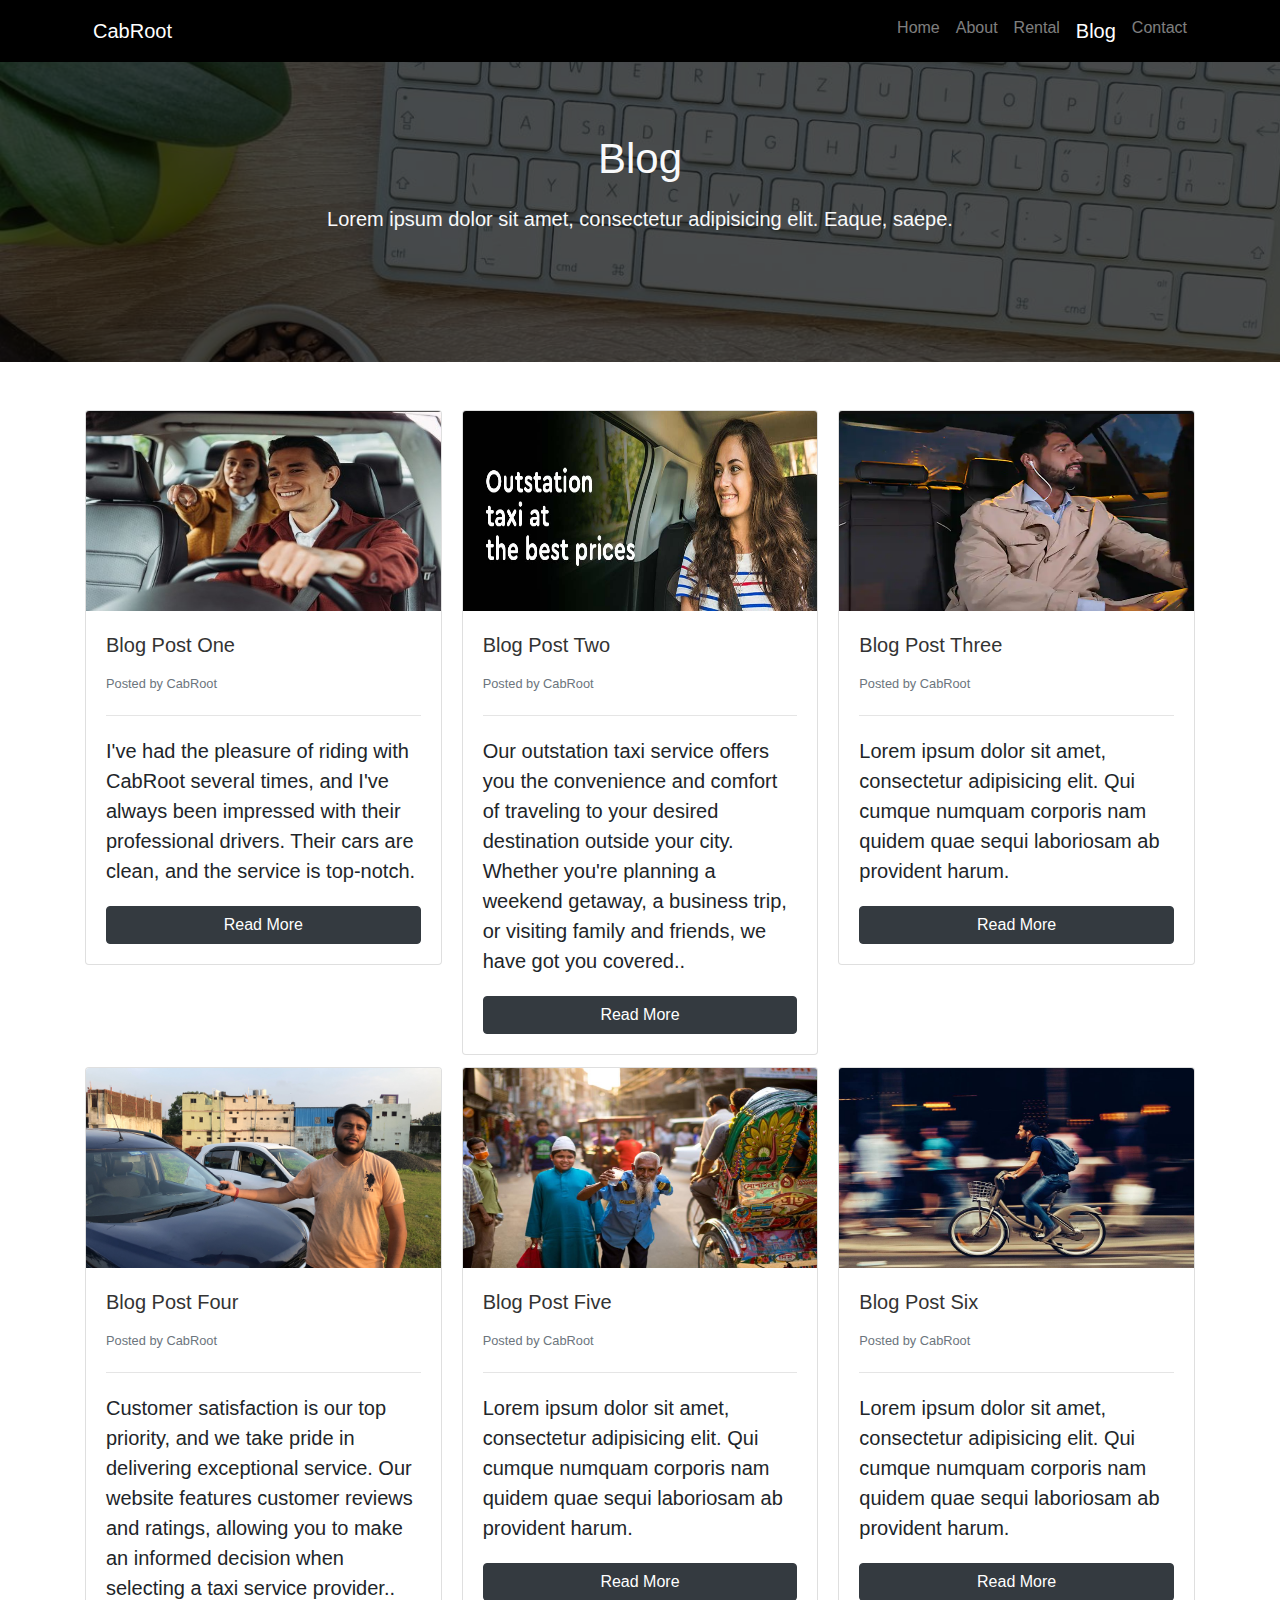
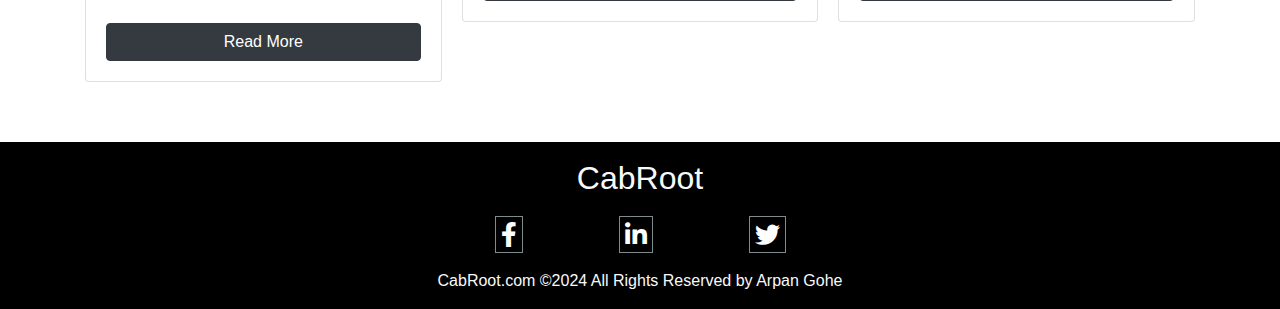
<file: blog.html>
<!DOCTYPE html>
<html lang="en">
<head>
	<title>CabRoot</title>
	<meta charset="utf-8">
	<meta name="viewport" content="width:device-width; initial-scale=1.0">
	<link rel="shortcut icon" type="image/x-icon" href="img/cr.jpg">
	<link rel="stylesheet" type="text/css" href="css/cabroot.min.css">
	<link rel="stylesheet" type="text/css" href="css/main.css">
	<link rel="stylesheet" type="text/css" href="css/uikit.min.css"> 
	<link rel="stylesheet" type="text/css" href="css/fontawesome/css/all.css">

</head>
<body>

	<!-- Navbar Section Start -->
	<nav class="navbar navbar-dark navbar-expand-lg"  uk-sticky="top:100; animation: uk-animation-slide-top; bottom: #sticky-on-scroll-up">
		<div class="container">
			<a href="index.html" class="navbar-brand">
				
				<div class="ml-2 p-0 d-inline webT">CabRoot</div>
			</a>
			<button class="navbar-toggler navbar-toggler-right" data-toggle="collapse" data-target="#navBar">
				<span class="navbar-toggler-icon"></span>
			</button>
			<div class="collapse navbar-collapse" id="navBar">
				<ul class="navbar-nav  ml-auto ">

					<li class="nav-item">
						<a class="nav-link " href="index.html">Home</a>
					</li>
					<li class="nav-item ">
						<a class="nav-link" href="about.html">About</a>
					</li>
					<li class="nav-item">
						<a class="nav-link" href="rental.html">Rental</a>
					</li> 
					<li class="nav-item  active">
						<a class="nav-link" href="blog.html">Blog</a>
					</li>
					<li class="nav-item">
						<a class="nav-link" href="contact.html">Contact</a>
					</li>
				</ul>
			</div>
		</div>
	</nav>
	<!-- Nav Section End -->

	
	<!-- Blog Section Start -->
	<section id="blog" class="text-center py-5 text-light">
		<div class="inner-overlay">
			<div class="container">
				<div class="row">
					<div class="col mt-5 pt-4">
						<h1 class="text-light">Blog</h1 >
						<p class="lead">
							Lorem ipsum dolor sit amet, consectetur adipisicing elit. Eaque, saepe.
						</p>
					</div>
				</div>
			</div>
		</div>
	</section>
	<!-- Blog Section End -->

	<!-- Blog Post Section Start -->
	<section id="blog-post" class="py-5">
		<div class="container">
			<div class="row">
				<div class="col col-md-12">
					<div class="card-columns">
						<div class="card">
							<img src="img/happycustomer.png" class="img-fluid card-img-top">
							<div class="card-body">
								<h4 class="card-title">Blog Post One</h4>
								<small class="text-muted">Posted by CabRoot</small>
								<hr>
								<p class="lead">I've had the pleasure of riding with CabRoot several times, and I've always been impressed with their professional drivers. Their cars are clean, and the service is top-notch.</p>
								<a href="#" class="btn btn-dark btn-block">Read More</a>
							</div>
						</div>
						<div class="card">
							<img src="img/happysmile.jpg" class="img-fluid card-img-top">
							<div class="card-body">
								<h4 class="card-title">Blog Post Two</h4>
								<small class="text-muted">Posted by CabRoot</small>
								<hr>
								<p class="lead">Our outstation taxi service offers you the convenience and comfort of traveling to your desired destination outside your city. Whether you're planning a weekend getaway, a business trip, or visiting family and friends, we have got you covered..</p>
								<a href="#" class="btn btn-dark btn-block">Read More</a>
							</div>
						</div>
						<div class="card">
							<img src="img/client1.png" class="img-fluid card-img-top">
							<div class="card-body">
								<h4 class="card-title">Blog Post Three</h4>
								<small class="text-muted">Posted by CabRoot</small>
								<hr>
								<p class="lead">Lorem ipsum dolor sit amet, consectetur adipisicing elit. Qui cumque numquam corporis nam quidem quae sequi laboriosam ab provident harum.</p>
								<a href="#" class="btn btn-dark btn-block">Read More</a>
							</div>
						</div>
					</div>
				</div>
			</div>
			<div class="row">
				<div class="col">
					<div class="card-columns">
						<div class="card">
							<img src="img/carss.JPG" class="img-fluid card-img-top">
							<div class="card-body">
								<h4 class="card-title">Blog Post Four</h4>
								<small class="text-muted">Posted by CabRoot</small>
								<hr>
								<p class="lead">Customer satisfaction is our top priority, and we take pride in delivering exceptional service. Our website features customer reviews and ratings, allowing you to make an informed decision when selecting a taxi service provider..</p>
								<a href="#" class="btn btn-dark btn-block">Read More</a>
							</div>
						</div>
						<div class="card">
							<img src="img/gallery5.jpg" class="img-fluid card-img-top">
							<div class="card-body">
								<h4 class="card-title">Blog Post Five</h4>
								<small class="text-muted">Posted by CabRoot</small>
								<hr>
								<p class="lead">Lorem ipsum dolor sit amet, consectetur adipisicing elit. Qui cumque numquam corporis nam quidem quae sequi laboriosam ab provident harum.</p>
								<a href="#" class="btn btn-dark btn-block">Read More</a>
							</div>
						</div>
						<div class="card">
							<img src="img/gallery4.jpg" class="img-fluid card-img-top">
							<div class="card-body">
								<h4 class="card-title">Blog Post Six</h4>
								<small class="text-muted">Posted by CabRoot</small>
								<hr>
								<p class="lead">Lorem ipsum dolor sit amet, consectetur adipisicing elit. Qui cumque numquam corporis nam quidem quae sequi laboriosam ab provident harum.</p>
								<a href="#" class="btn btn-dark btn-block">Read More</a>
							</div>
						</div>
					</div>
				</div>
			</div>
		</div>
	</section>
	<!-- Blog Post Section End -->


	<!-- Footer Section Start -->
	<footer id="footer" class="py-3 text-center text-light">
		<div class="container">
			<div class="row">
				<div class="col">
					<h2 class="display-5 mb-0 text-light">CabRoot</h2>
					<div class="d-flex flex-row justify-content-center p-3">
						<div class="px-5">
							<a href="#">
								<i class="fab fa-facebook-f"></i>
							</a>
						</div>
						<div class="px-5">
							<a href="#">
								<i class="fab fa-linkedin-in"></i>
							</a>
						</div>
						<div class="px-5">
							<a href="#">
								<i class="fab fa-twitter"></i>
							</a>
						</div>
					</div>
				</div>
			</div>
			<div class="row">
				<div class="col">
					CabRoot.com ©2024 All Rights Reserved by Arpan Gohe
				</div>
			</div>
		</div>
	</footer>

	<script type="text/javascript" src="js/jquery-slim.min.js"></script>
	<script type="text/javascript" src="js/popper.min.js"></script>
	<script type="text/javascript" src="js/bootstrap.min.js"></script>
	<script type="text/javascript" src="js/uikit.min.js"></script>
	<script type="text/javascript" src="js/uikit-icons.min.js"></script>
</body>
</html>
</file>
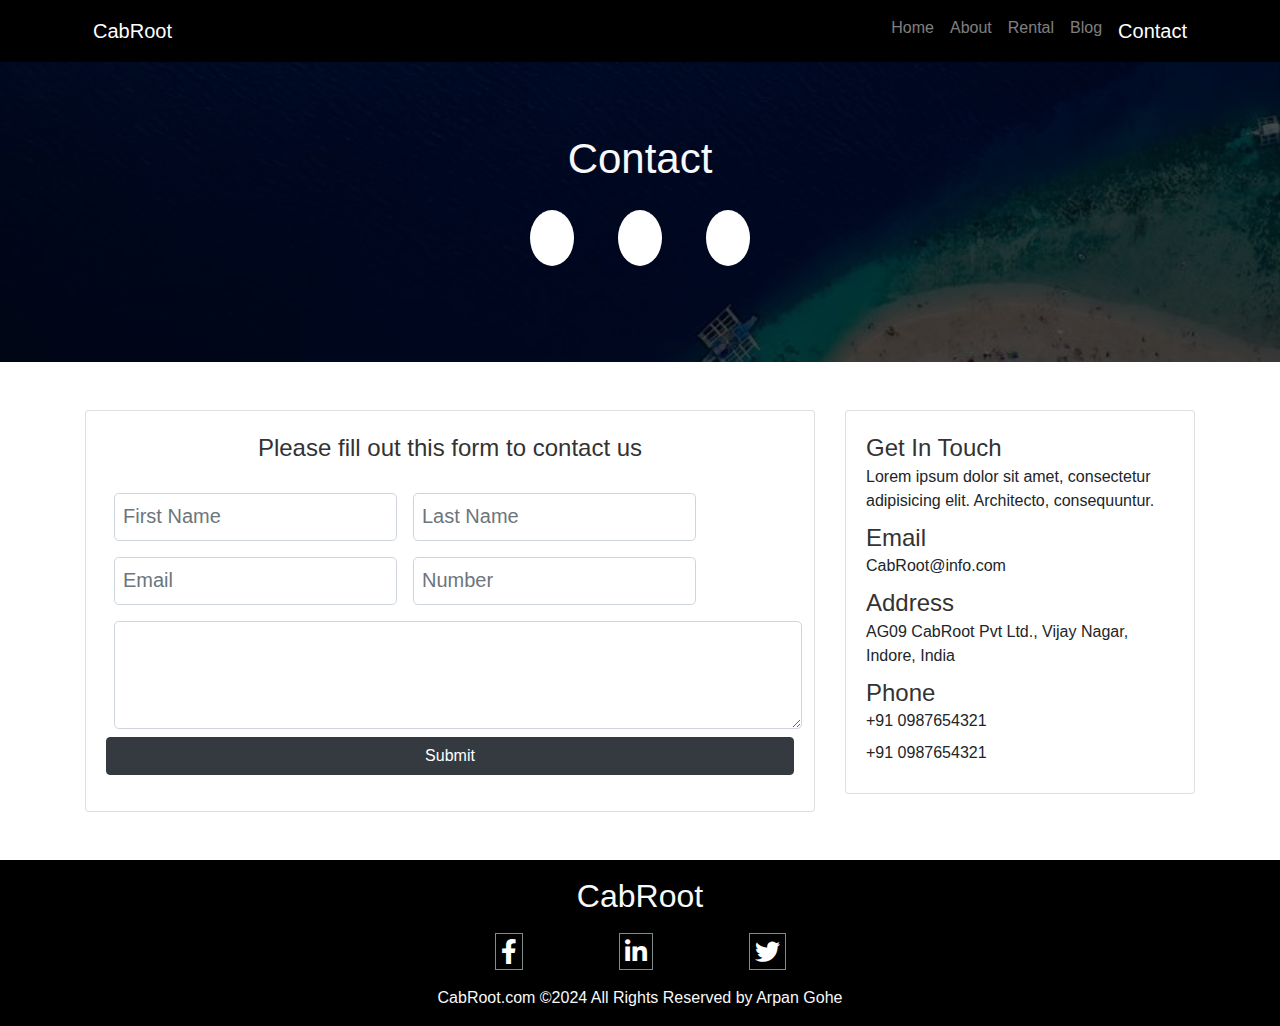
<file: contact.html>
<!DOCTYPE html>
<html lang="en">
<head>
	<title>CabRoot</title>
	<meta charset="utf-8">
	<meta name="viewport" content="width:device-width; initial-scale=1.0">
	<link rel="shortcut icon" type="image/x-icon" href="img/cr.jpg">
	<link rel="stylesheet" type="text/css" href="css/cabroot.min.css">
	<link rel="stylesheet" type="text/css" href="css/main.css">
	<link rel="stylesheet" type="text/css" href="css/uikit.min.css"> 
	<link rel="stylesheet" type="text/css" href="css/fontawesome/css/all.css">
    <link rel="stylesheet" href="https://cdnjs.cloudflare.com/ajax/libs/font-awesome/6.5.2/css/all.min.css" integrity="sha512-SnH5WK+bZxgPHs44uWIX+LLJAJ9/2PkPKZ5QiAj6Ta86w+fsb2TkcmfRyVX3pBnMFcV7oQPJkl9QevSCWr3W6A==" crossorigin="anonymous" referrerpolicy="no-referrer" />


</head>
<body>

	<!-- Navbar Section Start -->
	<nav class="navbar navbar-dark navbar-expand-lg"  uk-sticky="top:100; animation: uk-animation-slide-top; bottom: #sticky-on-scroll-up">
		<div class="container">
			<a href="index.html" class="navbar-brand">
				
				<div class="ml-2 p-0 d-inline webT">CabRoot</div>
			</a>
			<button class="navbar-toggler navbar-toggler-right" data-toggle="collapse" data-target="#navBar">
				<span class="navbar-toggler-icon"></span>
			</button>
			<div class="collapse navbar-collapse" id="navBar">
				<ul class="navbar-nav  ml-auto ">

					<li class="nav-item">
						<a class="nav-link " href="index.html">Home</a>
					</li>
					<li class="nav-item ">
						<a class="nav-link" href="about.html">About</a>
					</li>
					<li class="nav-item">
						<a class="nav-link" href="rental.html">Rental</a>
					</li> 
					<li class="nav-item ">
						<a class="nav-link" href="blog.html">Blog</a>
					</li>
					<li class="nav-item active">
						<a class="nav-link" href="contact.html">Contact</a>
					</li>
				</ul>
			</div>
		</div>
	</nav>
	<!-- Nav Section End -->

	
	<!-- Contact Section Start -->
	<section id="contact" class="text-center py-5 text-light">
		<div class="inner-overlay">
			<div class="container">
				<div class="row">
					<div class="col mt-5 pt-4">
						<h1 class="text-light">Contact</h1 >
						<p class="lead">
							<div class="icons" >
								<a href="https://wa.me/+918962427126?text=Hello CabRoot"><i class="fa-brands fa-whatsapp"></i></a>
								<a href="https://www.youtube.com/c/arpangohe"><i class="fa-brands fa-youtube"></i></a>
								<a href="https://www.instagram.com/arpangohe"><i class="fa-brands fa-instagram"></i></a>
							</div>
						</p>
					</div>
				</div>
			</div>
		</div>
	</section>
	<!-- Contact Section End -->

	<!-- Contact Main Section Start -->
	<section class="py-5" id="contact-main">
		<div class="container">
			<div class="row"> 
				 <div class="col-lg-8">
				 	<div class="card">
				 		<div class="card-body">
				 			<form class="form-group">
				 				<h3 class="text-center">Please fill out this form to contact us</h3>
				 				<div class="form-inline">
				 					<input type="text" placeholder="First Name"required class="form-control form-control-lg p-2 m-2">
				 					<input type="text" placeholder="Last Name"required class="form-control form-control-lg p-2 m-2">
				 				</div>
				 				<div class="form-inline">
				 					<input type="email" placeholder="Email"required class="form-control form-control-lg p-2 m-2">
				 					<input type="text" placeholder="Number"required class="form-control form-control-lg p-2 m-2">
				 				</div>
				 				<div>
				 					<textarea rows="3" placeholder="Message" class="form-control form-control-lg p-2 m-2" required>
				 					</textarea>
				 					<input type="submit" value="Submit" class="btn btn-dark btn-block ">
				 				</div>
				 			</form>
				 		</div>
				 	</div>
				 </div>
				 <div class="col-lg-4">
				 	<div class="card">
				 		<div class="card-body">
				 			<h3 class="card-title m-0">Get In Touch</h3>
				 			<p class="m-0 mb-2">
				 			 	Lorem ipsum dolor sit amet, consectetur adipisicing elit. Architecto, consequuntur.
				 			 </p>
				 			 <h3 class="card-title m-0">Email</h3>
				 			 <p class="m-0 mb-2">
				 			 	CabRoot@info.com
				 			 </p>
				 			 <h3 class="card-title m-0">Address</h3>
				 			 <p class="m-0 mb-2">
				 			 	AG09 CabRoot Pvt Ltd., Vijay Nagar, Indore, India
				 			 </p>
				 			 <h3 class="card-title m-0">Phone</h3>
				 			 <p class="m-0 mb-2">
				 			 	+91 0987654321
				 			 </p>
				 			 <p class="m-0 mb-2">
				 			 	+91 0987654321
				 			 </p>                                         
				 		</div>
				 	</div>
				 </div>				 
			</div>
		</div>
	</section>
	<!-- Contact Main Section End -->


	<!-- Footer Section Start -->
	<footer id="footer" class="py-3 text-center text-light">
		<div class="container">
			<div class="row">
				<div class="col">
					<h2 class="display-5 mb-0 text-light">CabRoot</h2>
					<div class="d-flex flex-row justify-content-center p-3">
						<div class="px-5">
							<a href="#">
								<i class="fab fa-facebook-f"></i>
							</a>
						</div>
						<div class="px-5">
							<a href="#">
								<i class="fab fa-linkedin-in"></i>
							</a>
						</div>
						<div class="px-5">
							<a href="#">
								<i class="fab fa-twitter"></i>
							</a>
						</div>
					</div>
				</div>
			</div>
			<div class="row">
				<div class="col">
					CabRoot.com ©2024 All Rights Reserved by Arpan Gohe
				</div>
			</div>
		</div>
	</footer>

	<script type="text/javascript" src="js/jquery-slim.min.js"></script>
	<script type="text/javascript" src="js/popper.min.js"></script>
	<script type="text/javascript" src="js/bootstrap.min.js"></script>
	<script type="text/javascript" src="js/uikit.min.js"></script>
	<script type="text/javascript" src="js/uikit-icons.min.js"></script>
</body>
</html>
</file>
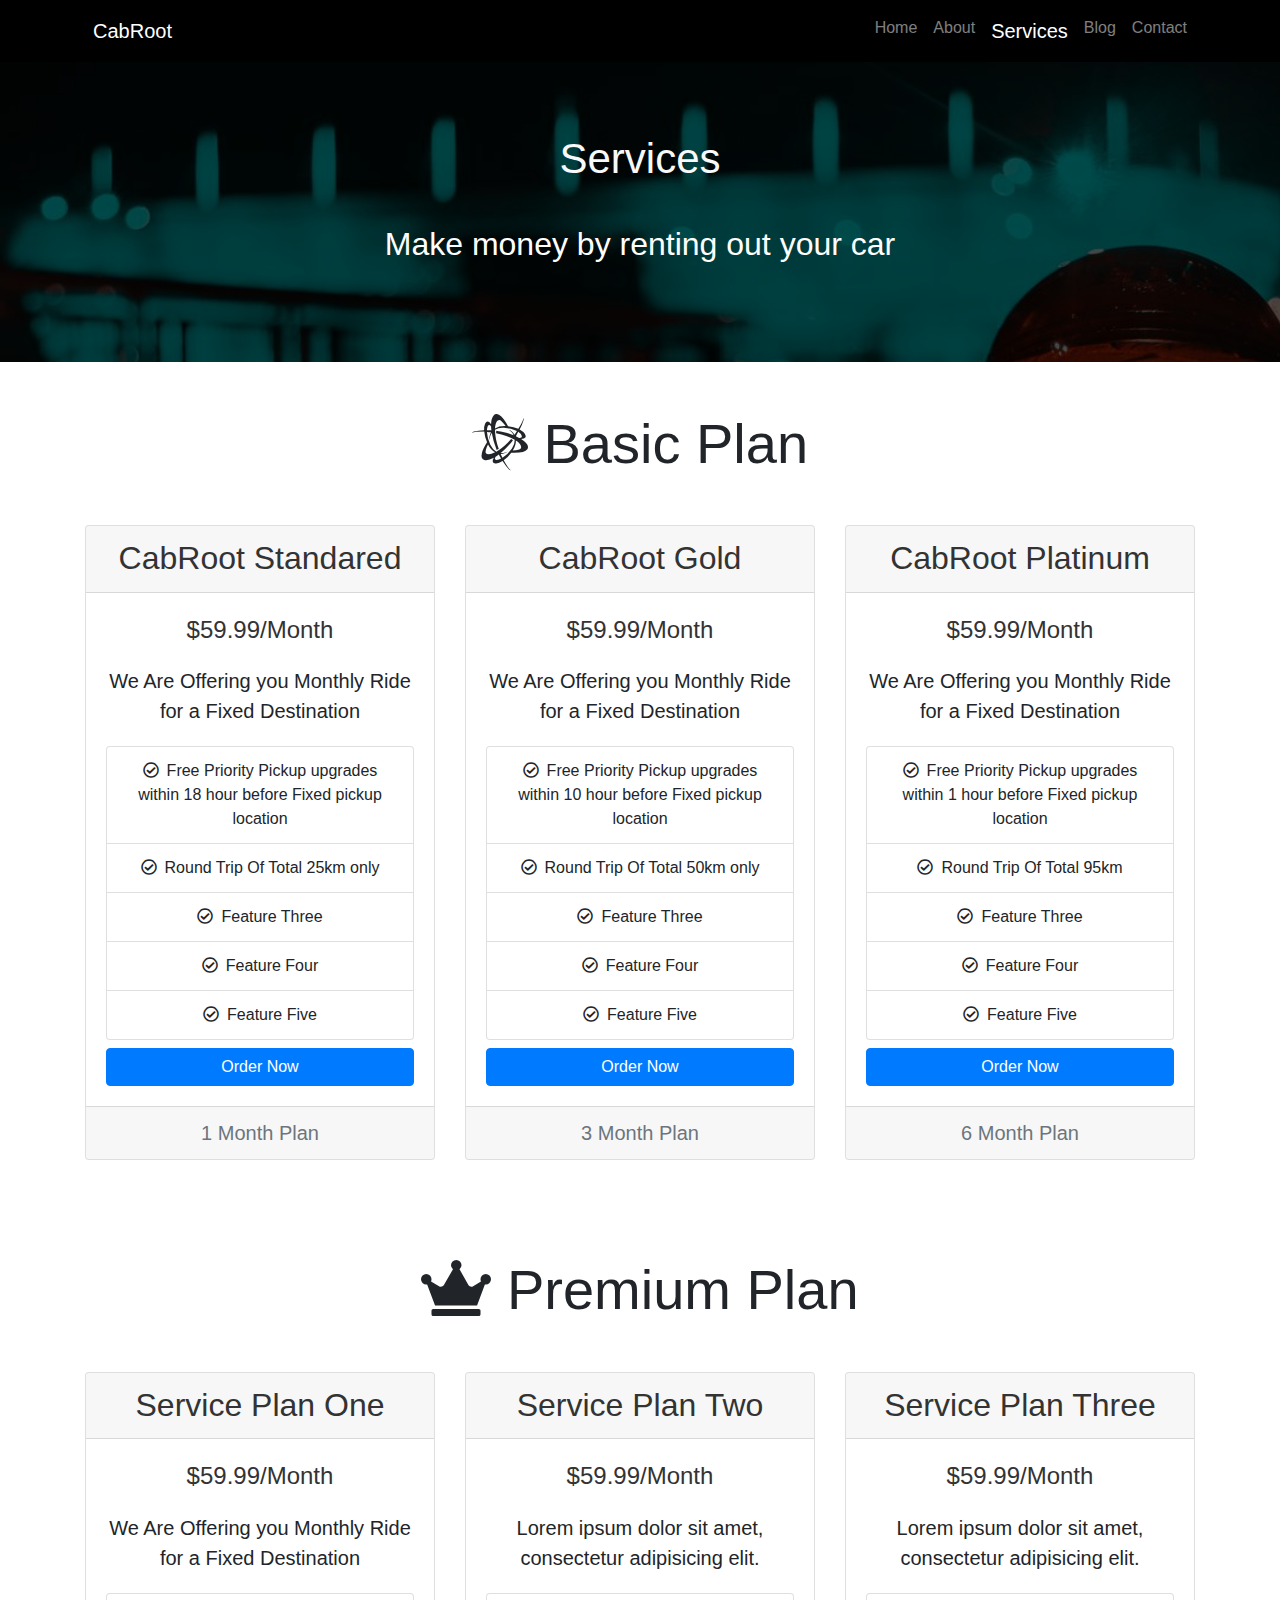
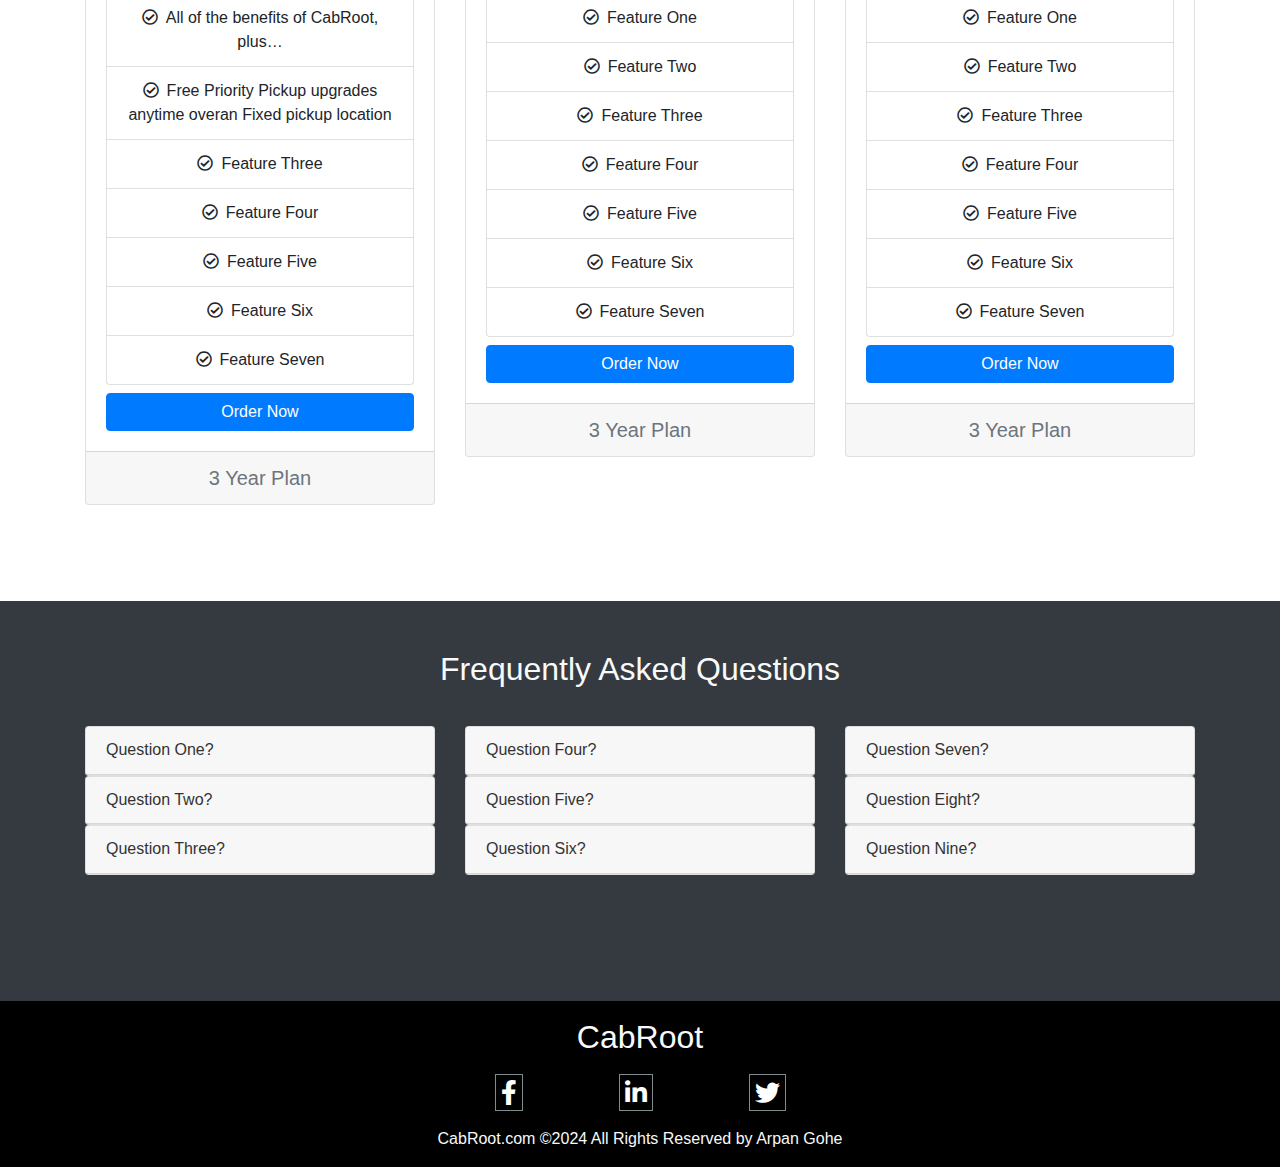
<file: services.html>
<!DOCTYPE html>
<html lang="en">
<head>
	<title>CabRoot</title>
	<meta charset="utf-8">
	<meta name="viewport" content="width:device-width; initial-scale=1.0">
	<link rel="shortcut icon" type="image/x-icon" href="img/cr.jpg">
	<link rel="stylesheet" type="text/css" href="css/cabroot.min.css">
	<link rel="stylesheet" type="text/css" href="css/main.css">
	<link rel="stylesheet" type="text/css" href="css/uikit.min.css"> 
	<link rel="stylesheet" type="text/css" href="css/fontawesome/css/all.css">

</head>
<body>

	<!-- Navbar Section Start -->
	<nav class="navbar navbar-dark navbar-expand-lg"  uk-sticky="top:100; animation: uk-animation-slide-top; bottom: #sticky-on-scroll-up">
		<div class="container">
			<a href="index.html" class="navbar-brand">
				
				<div class="ml-2 p-0 d-inline webT">CabRoot</div>
			</a>
			<button class="navbar-toggler navbar-toggler-right" data-toggle="collapse" data-target="#navBar">
				<span class="navbar-toggler-icon"></span>
			</button>
			<div class="collapse navbar-collapse" id="navBar">
				<ul class="navbar-nav  ml-auto ">

					<li class="nav-item">
						<a class="nav-link " href="index.html">Home</a>
					</li>
					<li class="nav-item ">
						<a class="nav-link" href="about.html">About</a>
					</li>
					<li class="nav-item active">
						<a class="nav-link" href="services.html">Services</a>
					</li>
					<li class="nav-item">
						<a class="nav-link" href="blog.html">Blog</a>
					</li>
					<li class="nav-item">
						<a class="nav-link" href="contact.html">Contact</a>
					</li>
				</ul>
			</div>
		</div>
	</nav>
	<!-- Nav Section End -->

	
	<!-- Services Section Start -->
	<section id="services"   class="text-center py-5 text-light">
		<div class="inner-overlay">
			<div class="container">
				<div class="row">
					<div class="col mt-5 pt-4">
						<h1 class="text-light">Services</h1 >
						<p class="lead">
							<h2 class="sx">Make money by renting out your car</h2>
						</p>
					</div>
				</div>
			</div>
		</div>
	</section>
	<!-- Services Section End -->

	<!--Services Table Section Start -->
	<section id="services-table" class="py-5 text-center">
		<div class="container">
			<div class="row">
				<div class="col">
					<span class="text-center display-4"><i class="fab fa-battle-net"></i>    Basic Plan</span>
				</div>
			</div>
			<div class="row my-5">
				<div class="col-lg-4 col-md-4">
					<div class="card">
						<div class="card-header">
							<h2 class="m-0">CabRoot Standared</h2>
						</div>
						<div class="card-body">
							<h3 class="card-title">$59.99/Month</h3>
							<p class="card-text lead">
								We Are Offering you Monthly Ride for a Fixed Destination
							</p>
							<ul class="list-group"> 
								<li class="list-group-item">
									<i class="far fa-check-circle mr-2"></i>Free Priority Pickup upgrades within 18 hour before Fixed pickup location 
								</li>
								<li class="list-group-item">
									<i class="far fa-check-circle mr-2"></i>Round Trip Of Total 25km only
								</li>
								<li class="list-group-item">
									<i class="far fa-check-circle mr-2"></i>Feature Three
								</li>
								<li class="list-group-item">
									<i class="far fa-check-circle mr-2"></i>Feature Four
								</li>
								<li class="list-group-item">
									<i class="far fa-check-circle mr-2"></i>Feature Five
								</li>
							</ul>
							<a href="#" class="btn btn-primary btn-block mt-2">Order Now</a>
						</div>
						<div class="card-footer">
							<h4 class="m-0 text-muted">1 Month Plan</h4>
						</div>
					</div>
				</div>
				<div class="col-lg-4 col-md-4">
					<div class="card">
						<div class="card-header">
							<h2 class="m-0">CabRoot Gold</h2>
						</div>
						<div class="card-body">
							<h3 class="card-title">$59.99/Month</h3>
							<p class="card-text lead">
								We Are Offering you Monthly Ride for a Fixed Destination
							</p>
							<ul class="list-group"> 
								<li class="list-group-item">
									<i class="far fa-check-circle mr-2"></i>Free Priority Pickup upgrades within 10 hour before Fixed pickup location
								</li>
								<li class="list-group-item">
									<i class="far fa-check-circle mr-2"></i>Round Trip Of Total 50km only 
								</li>
								<li class="list-group-item">
									<i class="far fa-check-circle mr-2"></i>Feature Three
								</li>
								<li class="list-group-item">
									<i class="far fa-check-circle mr-2"></i>Feature Four
								</li>
								<li class="list-group-item">
									<i class="far fa-check-circle mr-2"></i>Feature Five
								</li>
							</ul>
							<a href="#" class="btn btn-primary btn-block mt-2">Order Now</a>
						</div>
						<div class="card-footer">
							<h4 class="m-0 text-muted">3 Month Plan </h4>
						</div>
					</div>
				</div>
				<div class="col-lg-4 col-md-4">
					<div class="card">
						<div class="card-header">
							<h2 class="m-0">CabRoot	Platinum</h2>
						</div>
						<div class="card-body">
							<h3 class="card-title">$59.99/Month</h3>
							<p class="card-text lead">
								We Are Offering you Monthly Ride for a Fixed Destination
							</p>
							<ul class="list-group"> 
								<li class="list-group-item">
									<i class="far fa-check-circle mr-2"></i>Free Priority Pickup upgrades within 1 hour before Fixed pickup location 
								</li>
								<li class="list-group-item">
									<i class="far fa-check-circle mr-2"></i>Round Trip Of Total 95km
								</li>
								<li class="list-group-item">
									<i class="far fa-check-circle mr-2"></i>Feature Three
								</li>
								<li class="list-group-item">
									<i class="far fa-check-circle mr-2"></i>Feature Four
								</li>
								<li class="list-group-item">
									<i class="far fa-check-circle mr-2"></i>Feature Five
								</li>
							</ul>
							<a href="#" class="btn btn-primary btn-block mt-2">Order Now</a>
						</div>
						<div class="card-footer">
							<h4 class="m-0 text-muted">6 Month Plan </h4>
						</div>
					</div>
				</div>
			</div>



			<!-- Premium Plan -->
			<div class="row ">
				<div class="col mt-5">
					<span class="text-center display-4"><i class="fas fa-crown"></i>   Premium Plan</span>
				</div>
			</div>

			<div class="row my-5">
				<div class="col-lg-4 col-md-4">
					<div class="card">
						<div class="card-header">
							<h2 class="m-0">Service Plan One</h2>
						</div>
						<div class="card-body">
							<h3 class="card-title">$59.99/Month</h3>
							<p class="card-text lead">
								We Are Offering you Monthly Ride for a Fixed Destination
							</p>
							<ul class="list-group"> 
								<li class="list-group-item">
									<i class="far fa-check-circle mr-2"></i>All of the benefits of CabRoot, plus…
								</li>
								<li class="list-group-item">
									<i class="far fa-check-circle mr-2"></i>Free Priority Pickup upgrades anytime overan Fixed pickup location 
								</li>
								<li class="list-group-item">
									<i class="far fa-check-circle mr-2"></i>Feature Three
								</li>
								<li class="list-group-item">
									<i class="far fa-check-circle mr-2"></i>Feature Four
								</li>
								<li class="list-group-item">
									<i class="far fa-check-circle mr-2"></i>Feature Five
								</li>
								<li class="list-group-item">
									<i class="far fa-check-circle mr-2"></i>Feature Six
								</li>
								<li class="list-group-item">
									<i class="far fa-check-circle mr-2"></i>Feature Seven
								</li>
							</ul>
							<a href="#" class="btn btn-primary btn-block mt-2">Order Now</a>
						</div>
						<div class="card-footer">
							<h4 class="m-0 text-muted">3 Year Plan </h4>
						</div>
					</div>
				</div>
				<div class="col-lg-4 col-md-4">
					<div class="card">
						<div class="card-header">
							<h2 class="m-0">Service Plan Two</h2>
						</div>
						<div class="card-body">
							<h3 class="card-title">$59.99/Month</h3>
							<p class="card-text lead">
								Lorem ipsum dolor sit amet, consectetur adipisicing elit.
							</p>
							<ul class="list-group"> 
								<li class="list-group-item">
									<i class="far fa-check-circle mr-2"></i>Feature One 
								</li>
								<li class="list-group-item">
									<i class="far fa-check-circle mr-2"></i>Feature Two 
								</li>
								<li class="list-group-item">
									<i class="far fa-check-circle mr-2"></i>Feature Three
								</li>
								<li class="list-group-item">
									<i class="far fa-check-circle mr-2"></i>Feature Four
								</li>
								<li class="list-group-item">
									<i class="far fa-check-circle mr-2"></i>Feature Five
								</li>
								<li class="list-group-item">
									<i class="far fa-check-circle mr-2"></i>Feature Six
								</li>
								<li class="list-group-item">
									<i class="far fa-check-circle mr-2"></i>Feature Seven
								</li>
							</ul>
							<a href="#" class="btn btn-primary btn-block mt-2">Order Now</a>
						</div>
						<div class="card-footer">
							<h4 class="m-0 text-muted">3 Year Plan </h4>
						</div>
					</div>
				</div>
				<div class="col-lg-4 col-md-4">
					<div class="card">
						<div class="card-header">
							<h2 class="m-0">Service Plan Three</h2>
						</div>
						<div class="card-body">
							<h3 class="card-title">$59.99/Month</h3>
							<p class="card-text lead">
								Lorem ipsum dolor sit amet, consectetur adipisicing elit.
							</p>
							<ul class="list-group"> 
								<li class="list-group-item">
									<i class="far fa-check-circle mr-2"></i>Feature One 
								</li>
								<li class="list-group-item">
									<i class="far fa-check-circle mr-2"></i>Feature Two 
								</li>
								<li class="list-group-item">
									<i class="far fa-check-circle mr-2"></i>Feature Three
								</li>
								<li class="list-group-item">
									<i class="far fa-check-circle mr-2"></i>Feature Four
								</li>
								<li class="list-group-item">
									<i class="far fa-check-circle mr-2"></i>Feature Five
								</li>
								<li class="list-group-item">
									<i class="far fa-check-circle mr-2"></i>Feature Six
								</li>
								<li class="list-group-item">
									<i class="far fa-check-circle mr-2"></i>Feature Seven
								</li>
							</ul>
							<a href="#" class="btn btn-primary btn-block mt-2">Order Now</a>
						</div>
						<div class="card-footer">
							<h4 class="m-0 text-muted">3 Year Plan </h4>
						</div>
					</div>
				</div>
			</div>
		</div>
	</section>
	<!--Services Table Section End-->

	<!-- Services FAQ Section Start -->
	<section id="services-faq" class="py-5 bg-dark">
		<div class="container">
			<div class="row mb-3">
				<div class="col">
					<h2 class="text-light text-center">Frequently Asked Questions</h2>
				</div>
			</div>
			<div class="row">
				<div class="col-lg-4 col-sm-4">
					<div id="accordion" role="tablist">
						<div class="card">
							<div class="card-header" role="tab">
								<h5 class="mb-0">
									<div data-toggle="collapse" href="#f1">
										Question One?
									</div>
								</h5>
							</div>
							<div class="collapse" data-parent="#accordion" id="f1">
								<div class="card-body">
									<p>
										Occaecat labore cupidatat dolore velit id eiusmod occaecat magna nostrud excepteur ut ea est occaecat.
									</p>
								</div>
							</div>
						</div>
						<div class="card">
							<div class="card-header" role="tab">
								<h5 class="mb-0"> 
									<div href="#f2" data-toggle="collapse">
										Question Two?
									</div>
								</h5>
							</div>
							<div class="collapse" data-parent="#accordion" id="f2">
								<div class="card-body">
									<p>
										Occaecat labore cupidatat dolore velit id eiusmod occaecat magna nostrud excepteur ut ea est occaecat.
									</p>
								</div>
							</div>
						</div>
						<div class="card">
							<div class="card-header" role="tab">
								<h5 class="mb-0"> 
									<div href="#f3" data-toggle="collapse">
										Question Three?
									</div>
								</h5>
							</div>
							<div class="collapse" data-parent="#accordion" id="f3">
								<div class="card-body">
									<p>
										Occaecat labore cupidatat dolore velit id eiusmod occaecat magna nostrud excepteur ut ea est occaecat.
									</p>
								</div>
							</div>
						</div>
					</div>
				</div>
				<div class="col-lg-4 col-sm-4">
					<div id="accordion2" role="tablist">
						<div class="card">
							<div class="card-header" role="tab">
								<h5 class="mb-0">
									<div data-toggle="collapse" href="#f4">
										Question Four?
									</div>
								</h5>
							</div>
							<div class="collapse" data-parent="#accordion2" id="f4">
								<div class="card-body">
									<p>
										Occaecat labore cupidatat dolore velit id eiusmod occaecat magna nostrud excepteur ut ea est occaecat.
									</p>
								</div>
							</div>
						</div>
						<div class="card">
							<div class="card-header" role="tab">
								<h5 class="mb-0"> 
									<div href="#f5" data-toggle="collapse">
										Question Five?
									</div>
								</h5>
							</div>
							<div class="collapse" data-parent="#accordion2" id="f5">
								<div class="card-body">
									<p>
										Occaecat labore cupidatat dolore velit id eiusmod occaecat magna nostrud excepteur ut ea est occaecat.
									</p>
								</div>
							</div>
						</div>
						<div class="card">
							<div class="card-header" role="tab">
								<h5 class="mb-0"> 
									<div href="#f6" data-toggle="collapse">
										Question Six?
									</div>
								</h5>
							</div>
							<div class="collapse" data-parent="#accordion2" id="f6">
								<div class="card-body">
									<p>
										Occaecat labore cupidatat dolore velit id eiusmod occaecat magna nostrud excepteur ut ea est occaecat.
									</p>
								</div>
							</div>
						</div>
					</div>
				</div>
				<div class="col-lg-4 col-sm-4">
					<div id="accordion3" role="tablist">
						<div class="card">
							<div class="card-header" role="tab">
								<h5 class="mb-0">
									<div data-toggle="collapse" href="#f7">
										Question Seven?
									</div>
								</h5>
							</div>
							<div class="collapse" data-parent="#accordion3" id="f7">
								<div class="card-body">
									<p>
										Occaecat labore cupidatat dolore velit id eiusmod occaecat magna nostrud excepteur ut ea est occaecat.
									</p>
								</div>
							</div>
						</div>
						<div class="card">
							<div class="card-header" role="tab">
								<h5 class="mb-0"> 
									<div href="#f8" data-toggle="collapse">
										Question Eight?
									</div>
								</h5>
							</div>
							<div class="collapse" data-parent="#accordion3" id="f8">
								<div class="card-body">
									<p>
										Occaecat labore cupidatat dolore velit id eiusmod occaecat magna nostrud excepteur ut ea est occaecat.
									</p>
								</div>
							</div>
						</div>
						<div class="card">
							<div class="card-header" role="tab">
								<h5 class="mb-0"> 
									<div href="#f9" data-toggle="collapse">
										Question Nine?
									</div>
								</h5>
							</div>
							<div class="collapse" data-parent="#accordion3" id="f9">
								<div class="card-body">
									<p>
										Occaecat labore cupidatat dolore velit id eiusmod occaecat magna nostrud excepteur ut ea est occaecat.
									</p>
								</div>
							</div>
						</div>
					</div>
				</div>
			</div>
		</div>
	</section>
	<!-- Services FAQ Section End -->


	<!-- Footer Section Start -->
	<footer id="footer" class="py-3 text-center text-light">
		<div class="container">
			<div class="row">
				<div class="col">
					<h2 class="display-5 mb-0 text-light">CabRoot</h2>
					<div class="d-flex flex-row justify-content-center p-3">
						<div class="px-5">
							<a href="#">
								<i class="fab fa-facebook-f"></i>
							</a>
						</div>
						<div class="px-5">
							<a href="#">
								<i class="fab fa-linkedin-in"></i>
							</a>
						</div>
						<div class="px-5">
							<a href="#">
								<i class="fab fa-twitter"></i>
							</a>
						</div>
					</div>
				</div>
			</div>
			<div class="row">
				<div class="col">
					CabRoot.com ©2024 All Rights Reserved by Arpan Gohe
				</div>
			</div>
		</div>
	</footer>

	<script type="text/javascript" src="js/jquery-slim.min.js"></script>
	<script type="text/javascript" src="js/popper.min.js"></script>
	<script type="text/javascript" src="js/bootstrap.min.js"></script>
	<script type="text/javascript" src="js/uikit.min.js"></script>
	<script type="text/javascript" src="js/uikit-icons.min.js"></script>
</body>
</html>
</file>
<file: css/main.css>
html{
	scroll-behavior: smooth;
}
body{

}
.navbar {
	background:#000;
}
.navbar-nav  li a:hover {
	color:#fff !important;
}
.navbar .webT{
	font-size: 20px;
}

/*Slider*/
.carousel-item{
	height: 500px;
}
.crs-img-1{
	background: url('../img/road.jpeg');
	background-size: cover;
	background-position: center;
	width:100%;
}
.crs-img-2{
	background: url('../img/NEXON.jpg');
	background-size: cover;
	background-position: center;
	width:100%;
}
.Vision{
	font-weight: 700;
	font-style: oblique;
}
.crs-img-3{
	background: url('../img/ftype.jpeg');
	background-size: cover;
	background-position: center;
	width:100%;
}
.crs-img-4{
	background: url('../img/interio.jpg ');
	background-size: cover;
	background-position: center;
	width:100%;
}

.ab{
	margin-top: -5px;
}

.mp{
	margin-top: 40px;
}

.mp1{
	margin-top: 20px;
}

.sx{
	color: #fff;
}

/*Showcase*/
#showcase .fas{
	font-size:35px;

}


/*Get Started*/
#get-started{
	background:url('../img/showcase2.jpg');
	background-attachment: fixed;
	background-size: cover;
	position: relative;
	background-repeat: no-repeat;
	min-height: 250px;
}
#get-started .inner-overlay{
	background:rgba(0,0,0,0.7);
	position: absolute;
	top: 0;
	left: 0;
	height: 100%;
	width: 100%
}

/*Info */
#info .infoS{
	margin-top:70px;
}
#info img{
	border-radius: 5px;
}

/*Video*/
#video{
	position: relative;
	background:url('../img/video.jpg');
	background-size: cover;
	background-attachment: fixed;
	background-repeat: no-repeat;
	min-height: 300px;

}
#video .video-overlay{
	position: absolute;
	min-height: 300px;
	top: 0;
	left: 0;
	width: 100%;
	background: rgba(0,0,0,0.7);
}
#video .fas{
	color: #ff0000;
	font-size: 50px;
}

/*Gallery*/
#gallery img{
	max-height: 200px;
	width: 100%;

}

/*Footer*/
#footer{
	background:#000;
}
#footer .fab{
	font-size:25px;
	color:#fff;
	border: 1px solid #7f8c8d;
	padding: 5px;
}
#footer .fab:hover{
	color: #ff0000;
	border-color: #000;
}

/*About Page*/

/*About Section*/
#about{
	background:url('../img/about/mustang.jpeg');
	background-attachment: fixed;
	background-size: cover;
	background-repeat: no-repeat;
	min-height: 300px;
	position: relative;
}
#about .inner-overlay, #services .inner-overlay, #blog .inner-overlay ,
#contact .inner-overlay{
	background:rgba(0,0,0,0.7);
	position: absolute;
	top: 0;
	left: 0;
	width: 100%;
	min-height: 300px;
}
#about-services .fas{
	font-size:50px;
}

/*Services Section*/
/*Services Header*/
#services{
	background:url('../img/slider-img4.jpg');
	background-attachment: fixed;
	background-size: cover;
	background-repeat: no-repeat;
	min-height: 300px;
	position: relative;
}

#services-faq{
	height: 400px;
}
#services-faq .card{
	cursor: pointer;
}
#blog{
	background:url('../img/video.jpg');
	background-attachment: fixed;
	background-size: cover;
	background-repeat: no-repeat;
	min-height: 300px;
	position: relative;
}
#blog-post img{
	height: 200px;
	width: 100%;
}
#contact{
	background:url('../img/gallery7.jpg');
	background-attachment: fixed;
	background-size: cover;
	background-repeat: no-repeat;
	min-height: 300px;
	position: relative;
}


@media (max-width: 991px){
	#info .infoS{
		margin-top:0px;
	}
	#gallery img{
		height: 120px;
	}
}
@media(max-width:767px){

	#get-started .gC{
		margin-top: 0 !important;
	}
	#info p{
		font-size: 15px;
		margin-top: 0;
	}
	#info h3{
		font-size: 20px;
		margin-bottom: 5px;
	}
	#about-services .card {
		margin: 5px 0;
	}
	#services-faq h5{
		font-size: 13px;
	}
	#services-faq p{
		font-size: 10px;
	}
	#services-table .text-center.display-4 {
		font-size: 30px;
	}
}

@media(max-width: 575px){
	#showcase .col-lg-4.col-md-4{
		width: 60%;
		margin: 0 auto;
	}
	#showcase h3{
		margin: 0;
	}
	#info .infoS{
		width: 70%;
		margin: 0 auto;
		margin-bottom:25px;
	}
	#gallery img{
		width: 80%;
		height: 200px;
	}

	#gallery .col-lg-4.col-md-4.col-sm-4{
		width: 80%;
		height: 200px;
		margin: 5px auto;
		margin-left: 50px;
	}

	#services-faq{
		height: 600px;
	}
}
@media(max-width: 420px){
	.navbar .navbar-brand {
		width: 75%;
	}
	#myCarousel .display-4    {
		font-size: 45px !important;
	}
	#showcase .lead{
		font-size: 16px ;
	}
	#get-started  .lead{
		font-size: 16px ;
		margin-top: 0;
	}
	#get-started  h3{
		margin-bottom: 0;
	}
	#gallery .col-lg-4.col-md-4.col-sm-4{
		width: 100%;
		height: 200px;
		margin: 5px auto;
		margin-left: 50px;
	}	
}
.icons a i{
    font-size: 32px;
    margin: 20px;
    background-color: white;
    padding: 10px;
    border-radius: 50%;
    
}
.icons {
    padding-top: 10px;
}

.tablebody{
    width: 98% !important;
    border: 1px solid #ddd;
    max-width: 100%;
    margin-bottom: 20px;
    background-repeat: no-repeat;
    background-size: cover;
    border-spacing: 0;
    border-collapse: collapse;
    box-sizing: border-box;
    display: table;
    text-indent: initial;
    unicode-bidi: isolate;
    width: 100%;
    padding: 15px;
    position: relative;
    
    

}
.active{
    font-family: "Anton", sans-serif;
    
    font-size: 20px;
}

.tablebody{
    font-family: "Anton", sans-serif;
    font-weight: 600;
    color: navajowhite;
}
.tablebody{
   /* padding-top: -10px;*/
    margin-left: 15px;
   
    background-image: url('./bg11.png');
}

.table1{
    padding-top: 1px;
    background-image: url('./bg11.png');
    background-repeat: no-repeat;
    background-size: cover;
  
}
.textc{
    color: #ffffff;
}
.sinbg{
    background-image: url('./img/interio.jpg');
    background-repeat: no-repeat;
    background-size: cover;
}

.supbg{
    background-image: url('./img/gallery7.jpg');
    background-repeat: no-repeat;
    background-size: cover;
}
</file>
<file: css/cabroot.min.css>
*/:root{--blue:#007bff;--indigo:#6610f2;--purple:#6f42c1;--pink:#e83e8c;--red:#dc3545;--orange:#fd7e14;--yellow:#ffc107;--green:#28a745;--teal:#20c997;--cyan:#17a2b8;--white:#fff;--gray:#6c757d;--gray-dark:#343a40;--primary:#007bff;--secondary:#6c757d;--success:#28a745;--info:#17a2b8;--warning:#ffc107;--danger:#dc3545;--light:#f8f9fa;--dark:#343a40;--breakpoint-xs:0;--breakpoint-sm:576px;--breakpoint-md:768px;--breakpoint-lg:992px;--breakpoint-xl:1200px;--font-family-sans-serif:-apple-system,BlinkMacSystemFont,"Segoe UI",Roboto,"Helvetica Neue",Arial,"Noto Sans",sans-serif,"Apple Color Emoji","Segoe UI Emoji","Segoe UI Symbol","Noto Color Emoji";--font-family-monospace:SFMono-Regular,Menlo,Monaco,Consolas,"Liberation Mono","Courier New",monospace}*,::after,::before{box-sizing:border-box}html{font-family:sans-serif;line-height:1.15;-webkit-text-size-adjust:100%;-webkit-tap-highlight-color:transparent}article,aside,figcaption,figure,footer,header,hgroup,main,nav,section{display:block}body{margin:0;font-family:-apple-system,BlinkMacSystemFont,"Segoe UI",Roboto,"Helvetica Neue",Arial,"Noto Sans",sans-serif,"Apple Color Emoji","Segoe UI Emoji","Segoe UI Symbol","Noto Color Emoji";font-size:1rem;font-weight:400;line-height:1.5;color:#212529;text-align:left;background-color:#fff}[tabindex="-1"]:focus{outline:0!important}hr{box-sizing:content-box;height:0;overflow:visible}h1,h2,h3,h4,h5,h6{margin-top:0;margin-bottom:.5rem}p{margin-top:0;margin-bottom:1rem}abbr[data-original-title],abbr[title]{text-decoration:underline;-webkit-text-decoration:underline dotted;text-decoration:underline dotted;cursor:help;border-bottom:0;-webkit-text-decoration-skip-ink:none;text-decoration-skip-ink:none}address{margin-bottom:1rem;font-style:normal;line-height:inherit}dl,ol,ul{margin-top:0;margin-bottom:1rem}ol ol,ol ul,ul ol,ul ul{margin-bottom:0}dt{font-weight:700}dd{margin-bottom:.5rem;margin-left:0}blockquote{margin:0 0 1rem}b,strong{font-weight:bolder}small{font-size:80%}sub,sup{position:relative;font-size:75%;line-height:0;vertical-align:baseline}sub{bottom:-.25em}sup{top:-.5em}a{color:#007bff;text-decoration:none;background-color:transparent}a:hover{color:#0056b3;text-decoration:underline}a:not([href]):not([tabindex]){color:inherit;text-decoration:none}a:not([href]):not([tabindex]):focus,a:not([href]):not([tabindex]):hover{color:inherit;text-decoration:none}a:not([href]):not([tabindex]):focus{outline:0}code,kbd,pre,samp{font-family:SFMono-Regular,Menlo,Monaco,Consolas,"Liberation Mono","Courier New",monospace;font-size:1em}pre{margin-top:0;margin-bottom:1rem;overflow:auto}figure{margin:0 0 1rem}img{vertical-align:middle;border-style:none}svg{overflow:hidden;vertical-align:middle}table{border-collapse:collapse}caption{padding-top:.75rem;padding-bottom:.75rem;color:#6c757d;text-align:left;caption-side:bottom}th{text-align:inherit}label{display:inline-block;margin-bottom:.5rem}button{border-radius:0}button:focus{outline:1px dotted;outline:5px auto -webkit-focus-ring-color}button,input,optgroup,select,textarea{margin:0;font-family:inherit;font-size:inherit;line-height:inherit}button,input{overflow:visible}button,select{text-transform:none}select{word-wrap:normal}[type=button],[type=reset],[type=submit],button{-webkit-appearance:button}[type=button]:not(:disabled),[type=reset]:not(:disabled),[type=submit]:not(:disabled),button:not(:disabled){cursor:pointer}[type=button]::-moz-focus-inner,[type=reset]::-moz-focus-inner,[type=submit]::-moz-focus-inner,button::-moz-focus-inner{padding:0;border-style:none}input[type=checkbox],input[type=radio]{box-sizing:border-box;padding:0}input[type=date],input[type=datetime-local],input[type=month],input[type=time]{-webkit-appearance:listbox}textarea{overflow:auto;resize:vertical}fieldset{min-width:0;padding:0;margin:0;border:0}legend{display:block;width:100%;max-width:100%;padding:0;margin-bottom:.5rem;font-size:1.5rem;line-height:inherit;color:inherit;white-space:normal}progress{vertical-align:baseline}[type=number]::-webkit-inner-spin-button,[type=number]::-webkit-outer-spin-button{height:auto}[type=search]{outline-offset:-2px;-webkit-appearance:none}[type=search]::-webkit-search-decoration{-webkit-appearance:none}::-webkit-file-upload-button{font:inherit;-webkit-appearance:button}output{display:inline-block}summary{display:list-item;cursor:pointer}template{display:none}[hidden]{display:none!important}.h1,.h2,.h3,.h4,.h5,.h6,h1,h2,h3,h4,h5,h6{margin-bottom:.5rem;font-weight:500;line-height:1.2}.h1,h1{font-size:2.5rem}.h2,h2{font-size:2rem}.h3,h3{font-size:1.75rem}.h4,h4{font-size:1.5rem}.h5,h5{font-size:1.25rem}.h6,h6{font-size:1rem}.lead{font-size:1.25rem;font-weight:300}.display-1{font-size:6rem;font-weight:300;line-height:1.2}.display-2{font-size:5.5rem;font-weight:300;line-height:1.2}.display-3{font-size:4.5rem;font-weight:300;line-height:1.2}.display-4{font-size:3.5rem;font-weight:300;line-height:1.2}hr{margin-top:1rem;margin-bottom:1rem;border:0;border-top:1px solid rgba(0,0,0,.1)}.small,small{font-size:80%;font-weight:400}.mark,mark{padding:.2em;background-color:#fcf8e3}.list-unstyled{padding-left:0;list-style:none}.list-inline{padding-left:0;list-style:none}.list-inline-item{display:inline-block}.list-inline-item:not(:last-child){margin-right:.5rem}.initialism{font-size:90%;text-transform:uppercase}.blockquote{margin-bottom:1rem;font-size:1.25rem}.blockquote-footer{display:block;font-size:80%;color:#6c757d}.blockquote-footer::before{content:"\2014\00A0"}.img-fluid{max-width:100%;height:auto}.img-thumbnail{padding:.25rem;background-color:#fff;border:1px solid #dee2e6;border-radius:.25rem;max-width:100%;height:auto}.figure{display:inline-block}.figure-img{margin-bottom:.5rem;line-height:1}.figure-caption{font-size:90%;color:#6c757d}code{font-size:87.5%;color:#e83e8c;word-break:break-word}a>code{color:inherit}kbd{padding:.2rem .4rem;font-size:87.5%;color:#fff;background-color:#212529;border-radius:.2rem}kbd kbd{padding:0;font-size:100%;font-weight:700}pre{display:block;font-size:87.5%;color:#212529}pre code{font-size:inherit;color:inherit;word-break:normal}.pre-scrollable{max-height:340px;overflow-y:scroll}.container{width:100%;padding-right:15px;padding-left:15px;margin-right:auto;margin-left:auto}@media (min-width:576px){.container{max-width:540px}}@media (min-width:768px){.container{max-width:720px}}@media (min-width:992px){.container{max-width:960px}}@media (min-width:1200px){.container{max-width:1140px}}.container-fluid{width:100%;padding-right:15px;padding-left:15px;margin-right:auto;margin-left:auto}.row{display:-ms-flexbox;display:flex;-ms-flex-wrap:wrap;flex-wrap:wrap;margin-right:-15px;margin-left:-15px}.no-gutters{margin-right:0;margin-left:0}.no-gutters>.col,.no-gutters>[class*=col-]{padding-right:0;padding-left:0}.col,.col-1,.col-10,.col-11,.col-12,.col-2,.col-3,.col-4,.col-5,.col-6,.col-7,.col-8,.col-9,.col-auto,.col-lg,.col-lg-1,.col-lg-10,.col-lg-11,.col-lg-12,.col-lg-2,.col-lg-3,.col-lg-4,.col-lg-5,.col-lg-6,.col-lg-7,.col-lg-8,.col-lg-9,.col-lg-auto,.col-md,.col-md-1,.col-md-10,.col-md-11,.col-md-12,.col-md-2,.col-md-3,.col-md-4,.col-md-5,.col-md-6,.col-md-7,.col-md-8,.col-md-9,.col-md-auto,.col-sm,.col-sm-1,.col-sm-10,.col-sm-11,.col-sm-12,.col-sm-2,.col-sm-3,.col-sm-4,.col-sm-5,.col-sm-6,.col-sm-7,.col-sm-8,.col-sm-9,.col-sm-auto,.col-xl,.col-xl-1,.col-xl-10,.col-xl-11,.col-xl-12,.col-xl-2,.col-xl-3,.col-xl-4,.col-xl-5,.col-xl-6,.col-xl-7,.col-xl-8,.col-xl-9,.col-xl-auto{position:relative;width:100%;padding-right:15px;padding-left:15px}.col{-ms-flex-preferred-size:0;flex-basis:0;-ms-flex-positive:1;flex-grow:1;max-width:100%}.col-auto{-ms-flex:0 0 auto;flex:0 0 auto;width:auto;max-width:100%}.col-1{-ms-flex:0 0 8.333333%;flex:0 0 8.333333%;max-width:8.333333%}.col-2{-ms-flex:0 0 16.666667%;flex:0 0 16.666667%;max-width:16.666667%}.col-3{-ms-flex:0 0 25%;flex:0 0 25%;max-width:25%}.col-4{-ms-flex:0 0 33.333333%;flex:0 0 33.333333%;max-width:33.333333%}.col-5{-ms-flex:0 0 41.666667%;flex:0 0 41.666667%;max-width:41.666667%}.col-6{-ms-flex:0 0 50%;flex:0 0 50%;max-width:50%}.col-7{-ms-flex:0 0 58.333333%;flex:0 0 58.333333%;max-width:58.333333%}.col-8{-ms-flex:0 0 66.666667%;flex:0 0 66.666667%;max-width:66.666667%}.col-9{-ms-flex:0 0 75%;flex:0 0 75%;max-width:75%}.col-10{-ms-flex:0 0 83.333333%;flex:0 0 83.333333%;max-width:83.333333%}.col-11{-ms-flex:0 0 91.666667%;flex:0 0 91.666667%;max-width:91.666667%}.col-12{-ms-flex:0 0 100%;flex:0 0 100%;max-width:100%}.order-first{-ms-flex-order:-1;order:-1}.order-last{-ms-flex-order:13;order:13}.order-0{-ms-flex-order:0;order:0}.order-1{-ms-flex-order:1;order:1}.order-2{-ms-flex-order:2;order:2}.order-3{-ms-flex-order:3;order:3}.order-4{-ms-flex-order:4;order:4}.order-5{-ms-flex-order:5;order:5}.order-6{-ms-flex-order:6;order:6}.order-7{-ms-flex-order:7;order:7}.order-8{-ms-flex-order:8;order:8}.order-9{-ms-flex-order:9;order:9}.order-10{-ms-flex-order:10;order:10}.order-11{-ms-flex-order:11;order:11}.order-12{-ms-flex-order:12;order:12}.offset-1{margin-left:8.333333%}.offset-2{margin-left:16.666667%}.offset-3{margin-left:25%}.offset-4{margin-left:33.333333%}.offset-5{margin-left:41.666667%}.offset-6{margin-left:50%}.offset-7{margin-left:58.333333%}.offset-8{margin-left:66.666667%}.offset-9{margin-left:75%}.offset-10{margin-left:83.333333%}.offset-11{margin-left:91.666667%}@media (min-width:576px){.col-sm{-ms-flex-preferred-size:0;flex-basis:0;-ms-flex-positive:1;flex-grow:1;max-width:100%}.col-sm-auto{-ms-flex:0 0 auto;flex:0 0 auto;width:auto;max-width:100%}.col-sm-1{-ms-flex:0 0 8.333333%;flex:0 0 8.333333%;max-width:8.333333%}.col-sm-2{-ms-flex:0 0 16.666667%;flex:0 0 16.666667%;max-width:16.666667%}.col-sm-3{-ms-flex:0 0 25%;flex:0 0 25%;max-width:25%}.col-sm-4{-ms-flex:0 0 33.333333%;flex:0 0 33.333333%;max-width:33.333333%}.col-sm-5{-ms-flex:0 0 41.666667%;flex:0 0 41.666667%;max-width:41.666667%}.col-sm-6{-ms-flex:0 0 50%;flex:0 0 50%;max-width:50%}.col-sm-7{-ms-flex:0 0 58.333333%;flex:0 0 58.333333%;max-width:58.333333%}.col-sm-8{-ms-flex:0 0 66.666667%;flex:0 0 66.666667%;max-width:66.666667%}.col-sm-9{-ms-flex:0 0 75%;flex:0 0 75%;max-width:75%}.col-sm-10{-ms-flex:0 0 83.333333%;flex:0 0 83.333333%;max-width:83.333333%}.col-sm-11{-ms-flex:0 0 91.666667%;flex:0 0 91.666667%;max-width:91.666667%}.col-sm-12{-ms-flex:0 0 100%;flex:0 0 100%;max-width:100%}.order-sm-first{-ms-flex-order:-1;order:-1}.order-sm-last{-ms-flex-order:13;order:13}.order-sm-0{-ms-flex-order:0;order:0}.order-sm-1{-ms-flex-order:1;order:1}.order-sm-2{-ms-flex-order:2;order:2}.order-sm-3{-ms-flex-order:3;order:3}.order-sm-4{-ms-flex-order:4;order:4}.order-sm-5{-ms-flex-order:5;order:5}.order-sm-6{-ms-flex-order:6;order:6}.order-sm-7{-ms-flex-order:7;order:7}.order-sm-8{-ms-flex-order:8;order:8}.order-sm-9{-ms-flex-order:9;order:9}.order-sm-10{-ms-flex-order:10;order:10}.order-sm-11{-ms-flex-order:11;order:11}.order-sm-12{-ms-flex-order:12;order:12}.offset-sm-0{margin-left:0}.offset-sm-1{margin-left:8.333333%}.offset-sm-2{margin-left:16.666667%}.offset-sm-3{margin-left:25%}.offset-sm-4{margin-left:33.333333%}.offset-sm-5{margin-left:41.666667%}.offset-sm-6{margin-left:50%}.offset-sm-7{margin-left:58.333333%}.offset-sm-8{margin-left:66.666667%}.offset-sm-9{margin-left:75%}.offset-sm-10{margin-left:83.333333%}.offset-sm-11{margin-left:91.666667%}}@media (min-width:768px){.col-md{-ms-flex-preferred-size:0;flex-basis:0;-ms-flex-positive:1;flex-grow:1;max-width:100%}.col-md-auto{-ms-flex:0 0 auto;flex:0 0 auto;width:auto;max-width:100%}.col-md-1{-ms-flex:0 0 8.333333%;flex:0 0 8.333333%;max-width:8.333333%}.col-md-2{-ms-flex:0 0 16.666667%;flex:0 0 16.666667%;max-width:16.666667%}.col-md-3{-ms-flex:0 0 25%;flex:0 0 25%;max-width:25%}.col-md-4{-ms-flex:0 0 33.333333%;flex:0 0 33.333333%;max-width:33.333333%}.col-md-5{-ms-flex:0 0 41.666667%;flex:0 0 41.666667%;max-width:41.666667%}.col-md-6{-ms-flex:0 0 50%;flex:0 0 50%;max-width:50%}.col-md-7{-ms-flex:0 0 58.333333%;flex:0 0 58.333333%;max-width:58.333333%}.col-md-8{-ms-flex:0 0 66.666667%;flex:0 0 66.666667%;max-width:66.666667%}.col-md-9{-ms-flex:0 0 75%;flex:0 0 75%;max-width:75%}.col-md-10{-ms-flex:0 0 83.333333%;flex:0 0 83.333333%;max-width:83.333333%}.col-md-11{-ms-flex:0 0 91.666667%;flex:0 0 91.666667%;max-width:91.666667%}.col-md-12{-ms-flex:0 0 100%;flex:0 0 100%;max-width:100%}.order-md-first{-ms-flex-order:-1;order:-1}.order-md-last{-ms-flex-order:13;order:13}.order-md-0{-ms-flex-order:0;order:0}.order-md-1{-ms-flex-order:1;order:1}.order-md-2{-ms-flex-order:2;order:2}.order-md-3{-ms-flex-order:3;order:3}.order-md-4{-ms-flex-order:4;order:4}.order-md-5{-ms-flex-order:5;order:5}.order-md-6{-ms-flex-order:6;order:6}.order-md-7{-ms-flex-order:7;order:7}.order-md-8{-ms-flex-order:8;order:8}.order-md-9{-ms-flex-order:9;order:9}.order-md-10{-ms-flex-order:10;order:10}.order-md-11{-ms-flex-order:11;order:11}.order-md-12{-ms-flex-order:12;order:12}.offset-md-0{margin-left:0}.offset-md-1{margin-left:8.333333%}.offset-md-2{margin-left:16.666667%}.offset-md-3{margin-left:25%}.offset-md-4{margin-left:33.333333%}.offset-md-5{margin-left:41.666667%}.offset-md-6{margin-left:50%}.offset-md-7{margin-left:58.333333%}.offset-md-8{margin-left:66.666667%}.offset-md-9{margin-left:75%}.offset-md-10{margin-left:83.333333%}.offset-md-11{margin-left:91.666667%}}@media (min-width:992px){.col-lg{-ms-flex-preferred-size:0;flex-basis:0;-ms-flex-positive:1;flex-grow:1;max-width:100%}.col-lg-auto{-ms-flex:0 0 auto;flex:0 0 auto;width:auto;max-width:100%}.col-lg-1{-ms-flex:0 0 8.333333%;flex:0 0 8.333333%;max-width:8.333333%}.col-lg-2{-ms-flex:0 0 16.666667%;flex:0 0 16.666667%;max-width:16.666667%}.col-lg-3{-ms-flex:0 0 25%;flex:0 0 25%;max-width:25%}.col-lg-4{-ms-flex:0 0 33.333333%;flex:0 0 33.333333%;max-width:33.333333%}.col-lg-5{-ms-flex:0 0 41.666667%;flex:0 0 41.666667%;max-width:41.666667%}.col-lg-6{-ms-flex:0 0 50%;flex:0 0 50%;max-width:50%}.col-lg-7{-ms-flex:0 0 58.333333%;flex:0 0 58.333333%;max-width:58.333333%}.col-lg-8{-ms-flex:0 0 66.666667%;flex:0 0 66.666667%;max-width:66.666667%}.col-lg-9{-ms-flex:0 0 75%;flex:0 0 75%;max-width:75%}.col-lg-10{-ms-flex:0 0 83.333333%;flex:0 0 83.333333%;max-width:83.333333%}.col-lg-11{-ms-flex:0 0 91.666667%;flex:0 0 91.666667%;max-width:91.666667%}.col-lg-12{-ms-flex:0 0 100%;flex:0 0 100%;max-width:100%}.order-lg-first{-ms-flex-order:-1;order:-1}.order-lg-last{-ms-flex-order:13;order:13}.order-lg-0{-ms-flex-order:0;order:0}.order-lg-1{-ms-flex-order:1;order:1}.order-lg-2{-ms-flex-order:2;order:2}.order-lg-3{-ms-flex-order:3;order:3}.order-lg-4{-ms-flex-order:4;order:4}.order-lg-5{-ms-flex-order:5;order:5}.order-lg-6{-ms-flex-order:6;order:6}.order-lg-7{-ms-flex-order:7;order:7}.order-lg-8{-ms-flex-order:8;order:8}.order-lg-9{-ms-flex-order:9;order:9}.order-lg-10{-ms-flex-order:10;order:10}.order-lg-11{-ms-flex-order:11;order:11}.order-lg-12{-ms-flex-order:12;order:12}.offset-lg-0{margin-left:0}.offset-lg-1{margin-left:8.333333%}.offset-lg-2{margin-left:16.666667%}.offset-lg-3{margin-left:25%}.offset-lg-4{margin-left:33.333333%}.offset-lg-5{margin-left:41.666667%}.offset-lg-6{margin-left:50%}.offset-lg-7{margin-left:58.333333%}.offset-lg-8{margin-left:66.666667%}.offset-lg-9{margin-left:75%}.offset-lg-10{margin-left:83.333333%}.offset-lg-11{margin-left:91.666667%}}@media (min-width:1200px){.col-xl{-ms-flex-preferred-size:0;flex-basis:0;-ms-flex-positive:1;flex-grow:1;max-width:100%}.col-xl-auto{-ms-flex:0 0 auto;flex:0 0 auto;width:auto;max-width:100%}.col-xl-1{-ms-flex:0 0 8.333333%;flex:0 0 8.333333%;max-width:8.333333%}.col-xl-2{-ms-flex:0 0 16.666667%;flex:0 0 16.666667%;max-width:16.666667%}.col-xl-3{-ms-flex:0 0 25%;flex:0 0 25%;max-width:25%}.col-xl-4{-ms-flex:0 0 33.333333%;flex:0 0 33.333333%;max-width:33.333333%}.col-xl-5{-ms-flex:0 0 41.666667%;flex:0 0 41.666667%;max-width:41.666667%}.col-xl-6{-ms-flex:0 0 50%;flex:0 0 50%;max-width:50%}.col-xl-7{-ms-flex:0 0 58.333333%;flex:0 0 58.333333%;max-width:58.333333%}.col-xl-8{-ms-flex:0 0 66.666667%;flex:0 0 66.666667%;max-width:66.666667%}.col-xl-9{-ms-flex:0 0 75%;flex:0 0 75%;max-width:75%}.col-xl-10{-ms-flex:0 0 83.333333%;flex:0 0 83.333333%;max-width:83.333333%}.col-xl-11{-ms-flex:0 0 91.666667%;flex:0 0 91.666667%;max-width:91.666667%}.col-xl-12{-ms-flex:0 0 100%;flex:0 0 100%;max-width:100%}.order-xl-first{-ms-flex-order:-1;order:-1}.order-xl-last{-ms-flex-order:13;order:13}.order-xl-0{-ms-flex-order:0;order:0}.order-xl-1{-ms-flex-order:1;order:1}.order-xl-2{-ms-flex-order:2;order:2}.order-xl-3{-ms-flex-order:3;order:3}.order-xl-4{-ms-flex-order:4;order:4}.order-xl-5{-ms-flex-order:5;order:5}.order-xl-6{-ms-flex-order:6;order:6}.order-xl-7{-ms-flex-order:7;order:7}.order-xl-8{-ms-flex-order:8;order:8}.order-xl-9{-ms-flex-order:9;order:9}.order-xl-10{-ms-flex-order:10;order:10}.order-xl-11{-ms-flex-order:11;order:11}.order-xl-12{-ms-flex-order:12;order:12}.offset-xl-0{margin-left:0}.offset-xl-1{margin-left:8.333333%}.offset-xl-2{margin-left:16.666667%}.offset-xl-3{margin-left:25%}.offset-xl-4{margin-left:33.333333%}.offset-xl-5{margin-left:41.666667%}.offset-xl-6{margin-left:50%}.offset-xl-7{margin-left:58.333333%}.offset-xl-8{margin-left:66.666667%}.offset-xl-9{margin-left:75%}.offset-xl-10{margin-left:83.333333%}.offset-xl-11{margin-left:91.666667%}}.table{width:100%;margin-bottom:1rem;color:#212529}.table td,.table th{padding:.75rem;vertical-align:top;border-top:1px solid #dee2e6}.table thead th{vertical-align:bottom;border-bottom:2px solid #dee2e6}.table tbody+tbody{border-top:2px solid #dee2e6}.table-sm td,.table-sm th{padding:.3rem}.table-bordered{border:1px solid #dee2e6}.table-bordered td,.table-bordered th{border:1px solid #dee2e6}.table-bordered thead td,.table-bordered thead th{border-bottom-width:2px}.table-borderless tbody+tbody,.table-borderless td,.table-borderless th,.table-borderless thead th{border:0}.table-striped tbody tr:nth-of-type(odd){background-color:rgba(0,0,0,.05)}.table-hover tbody tr:hover{color:#212529;background-color:rgba(0,0,0,.075)}.table-primary,.table-primary>td,.table-primary>th{background-color:#b8daff}.table-primary tbody+tbody,.table-primary td,.table-primary th,.table-primary thead th{border-color:#7abaff}.table-hover .table-primary:hover{background-color:#9fcdff}.table-hover .table-primary:hover>td,.table-hover .table-primary:hover>th{background-color:#9fcdff}.table-secondary,.table-secondary>td,.table-secondary>th{background-color:#d6d8db}.table-secondary tbody+tbody,.table-secondary td,.table-secondary th,.table-secondary thead th{border-color:#b3b7bb}.table-hover .table-secondary:hover{background-color:#c8cbcf}.table-hover .table-secondary:hover>td,.table-hover .table-secondary:hover>th{background-color:#c8cbcf}.table-success,.table-success>td,.table-success>th{background-color:#c3e6cb}.table-success tbody+tbody,.table-success td,.table-success th,.table-success thead th{border-color:#8fd19e}.table-hover .table-success:hover{background-color:#b1dfbb}.table-hover .table-success:hover>td,.table-hover .table-success:hover>th{background-color:#b1dfbb}.table-info,.table-info>td,.table-info>th{background-color:#bee5eb}.table-info tbody+tbody,.table-info td,.table-info th,.table-info thead th{border-color:#86cfda}.table-hover .table-info:hover{background-color:#abdde5}.table-hover .table-info:hover>td,.table-hover .table-info:hover>th{background-color:#abdde5}.table-warning,.table-warning>td,.table-warning>th{background-color:#ffeeba}.table-warning tbody+tbody,.table-warning td,.table-warning th,.table-warning thead th{border-color:#ffdf7e}.table-hover .table-warning:hover{background-color:#ffe8a1}.table-hover .table-warning:hover>td,.table-hover .table-warning:hover>th{background-color:#ffe8a1}.table-danger,.table-danger>td,.table-danger>th{background-color:#f5c6cb}.table-danger tbody+tbody,.table-danger td,.table-danger th,.table-danger thead th{border-color:#ed969e}.table-hover .table-danger:hover{background-color:#f1b0b7}.table-hover .table-danger:hover>td,.table-hover .table-danger:hover>th{background-color:#f1b0b7}.table-light,.table-light>td,.table-light>th{background-color:#fdfdfe}.table-light tbody+tbody,.table-light td,.table-light th,.table-light thead th{border-color:#fbfcfc}.table-hover .table-light:hover{background-color:#ececf6}.table-hover .table-light:hover>td,.table-hover .table-light:hover>th{background-color:#ececf6}.table-dark,.table-dark>td,.table-dark>th{background-color:#c6c8ca}.table-dark tbody+tbody,.table-dark td,.table-dark th,.table-dark thead th{border-color:#95999c}.table-hover .table-dark:hover{background-color:#b9bbbe}.table-hover .table-dark:hover>td,.table-hover .table-dark:hover>th{background-color:#b9bbbe}.table-active,.table-active>td,.table-active>th{background-color:rgba(0,0,0,.075)}.table-hover .table-active:hover{background-color:rgba(0,0,0,.075)}.table-hover .table-active:hover>td,.table-hover .table-active:hover>th{background-color:rgba(0,0,0,.075)}.table .thead-dark th{color:#fff;background-color:#343a40;border-color:#454d55}.table .thead-light th{color:#495057;background-color:#e9ecef;border-color:#dee2e6}.table-dark{color:#fff;background-color:#343a40}.table-dark td,.table-dark th,.table-dark thead th{border-color:#454d55}.table-dark.table-bordered{border:0}.table-dark.table-striped tbody tr:nth-of-type(odd){background-color:rgba(255,255,255,.05)}.table-dark.table-hover tbody tr:hover{color:#fff;background-color:rgba(255,255,255,.075)}@media (max-width:575.98px){.table-responsive-sm{display:block;width:100%;overflow-x:auto;-webkit-overflow-scrolling:touch}.table-responsive-sm>.table-bordered{border:0}}@media (max-width:767.98px){.table-responsive-md{display:block;width:100%;overflow-x:auto;-webkit-overflow-scrolling:touch}.table-responsive-md>.table-bordered{border:0}}@media (max-width:991.98px){.table-responsive-lg{display:block;width:100%;overflow-x:auto;-webkit-overflow-scrolling:touch}.table-responsive-lg>.table-bordered{border:0}}@media (max-width:1199.98px){.table-responsive-xl{display:block;width:100%;overflow-x:auto;-webkit-overflow-scrolling:touch}.table-responsive-xl>.table-bordered{border:0}}.table-responsive{display:block;width:100%;overflow-x:auto;-webkit-overflow-scrolling:touch}.table-responsive>.table-bordered{border:0}.form-control{display:block;width:100%;height:calc(1.5em + .75rem + 2px);padding:.375rem .75rem;font-size:1rem;font-weight:400;line-height:1.5;color:#495057;background-color:#fff;background-clip:padding-box;border:1px solid #ced4da;border-radius:.25rem;transition:border-color .15s ease-in-out,box-shadow .15s ease-in-out}@media (prefers-reduced-motion:reduce){.form-control{transition:none}}.form-control::-ms-expand{background-color:transparent;border:0}.form-control:focus{color:#495057;background-color:#fff;border-color:#80bdff;outline:0;box-shadow:0 0 0 .2rem rgba(0,123,255,.25)}.form-control::-webkit-input-placeholder{color:#6c757d;opacity:1}.form-control::-moz-placeholder{color:#6c757d;opacity:1}.form-control:-ms-input-placeholder{color:#6c757d;opacity:1}.form-control::-ms-input-placeholder{color:#6c757d;opacity:1}.form-control::placeholder{color:#6c757d;opacity:1}.form-control:disabled,.form-control[readonly]{background-color:#e9ecef;opacity:1}select.form-control:focus::-ms-value{color:#495057;background-color:#fff}.form-control-file,.form-control-range{display:block;width:100%}.col-form-label{padding-top:calc(.375rem + 1px);padding-bottom:calc(.375rem + 1px);margin-bottom:0;font-size:inherit;line-height:1.5}.col-form-label-lg{padding-top:calc(.5rem + 1px);padding-bottom:calc(.5rem + 1px);font-size:1.25rem;line-height:1.5}.col-form-label-sm{padding-top:calc(.25rem + 1px);padding-bottom:calc(.25rem + 1px);font-size:.875rem;line-height:1.5}.form-control-plaintext{display:block;width:100%;padding-top:.375rem;padding-bottom:.375rem;margin-bottom:0;line-height:1.5;color:#212529;background-color:transparent;border:solid transparent;border-width:1px 0}.form-control-plaintext.form-control-lg,.form-control-plaintext.form-control-sm{padding-right:0;padding-left:0}.form-control-sm{height:calc(1.5em + .5rem + 2px);padding:.25rem .5rem;font-size:.875rem;line-height:1.5;border-radius:.2rem}.form-control-lg{height:calc(1.5em + 1rem + 2px);padding:.5rem 1rem;font-size:1.25rem;line-height:1.5;border-radius:.3rem}select.form-control[multiple],select.form-control[size]{height:auto}textarea.form-control{height:auto}.form-group{margin-bottom:1rem}.form-text{display:block;margin-top:.25rem}.form-row{display:-ms-flexbox;display:flex;-ms-flex-wrap:wrap;flex-wrap:wrap;margin-right:-5px;margin-left:-5px}.form-row>.col,.form-row>[class*=col-]{padding-right:5px;padding-left:5px}.form-check{position:relative;display:block;padding-left:1.25rem}.form-check-input{position:absolute;margin-top:.3rem;margin-left:-1.25rem}.form-check-input:disabled~.form-check-label{color:#6c757d}.form-check-label{margin-bottom:0}.form-check-inline{display:-ms-inline-flexbox;display:inline-flex;-ms-flex-align:center;align-items:center;padding-left:0;margin-right:.75rem}.form-check-inline .form-check-input{position:static;margin-top:0;margin-right:.3125rem;margin-left:0}.valid-feedback{display:none;width:100%;margin-top:.25rem;font-size:80%;color:#28a745}.valid-tooltip{position:absolute;top:100%;z-index:5;display:none;max-width:100%;padding:.25rem .5rem;margin-top:.1rem;font-size:.875rem;line-height:1.5;color:#fff;background-color:rgba(40,167,69,.9);border-radius:.25rem}.form-control.is-valid,.was-validated .form-control:valid{border-color:#28a745;padding-right:calc(1.5em + .75rem);background-image:url("data:image/svg+xml,%3csvg xmlns='http://www.w3.org/2000/svg' viewBox='0 0 8 8'%3e%3cpath fill='%2328a745' d='M2.3 6.73L.6 4.53c-.4-1.04.46-1.4 1.1-.8l1.1 1.4 3.4-3.8c.6-.63 1.6-.27 1.2.7l-4 4.6c-.43.5-.8.4-1.1.1z'/%3e%3c/svg%3e");background-repeat:no-repeat;background-position:center right calc(.375em + .1875rem);background-size:calc(.75em + .375rem) calc(.75em + .375rem)}.form-control.is-valid:focus,.was-validated .form-control:valid:focus{border-color:#28a745;box-shadow:0 0 0 .2rem rgba(40,167,69,.25)}.form-control.is-valid~.valid-feedback,.form-control.is-valid~.valid-tooltip,.was-validated .form-control:valid~.valid-feedback,.was-validated .form-control:valid~.valid-tooltip{display:block}.was-validated textarea.form-control:valid,textarea.form-control.is-valid{padding-right:calc(1.5em + .75rem);background-position:top calc(.375em + .1875rem) right calc(.375em + .1875rem)}.custom-select.is-valid,.was-validated .custom-select:valid{border-color:#28a745;padding-right:calc((1em + .75rem) * 3 / 4 + 1.75rem);background:url("data:image/svg+xml,%3csvg xmlns='http://www.w3.org/2000/svg' viewBox='0 0 4 5'%3e%3cpath fill='%23343a40' d='M2 0L0 2h4zm0 5L0 3h4z'/%3e%3c/svg%3e") no-repeat right .75rem center/8px 10px,url("data:image/svg+xml,%3csvg xmlns='http://www.w3.org/2000/svg' viewBox='0 0 8 8'%3e%3cpath fill='%2328a745' d='M2.3 6.73L.6 4.53c-.4-1.04.46-1.4 1.1-.8l1.1 1.4 3.4-3.8c.6-.63 1.6-.27 1.2.7l-4 4.6c-.43.5-.8.4-1.1.1z'/%3e%3c/svg%3e") #fff no-repeat center right 1.75rem/calc(.75em + .375rem) calc(.75em + .375rem)}.custom-select.is-valid:focus,.was-validated .custom-select:valid:focus{border-color:#28a745;box-shadow:0 0 0 .2rem rgba(40,167,69,.25)}.custom-select.is-valid~.valid-feedback,.custom-select.is-valid~.valid-tooltip,.was-validated .custom-select:valid~.valid-feedback,.was-validated .custom-select:valid~.valid-tooltip{display:block}.form-control-file.is-valid~.valid-feedback,.form-control-file.is-valid~.valid-tooltip,.was-validated .form-control-file:valid~.valid-feedback,.was-validated .form-control-file:valid~.valid-tooltip{display:block}.form-check-input.is-valid~.form-check-label,.was-validated .form-check-input:valid~.form-check-label{color:#28a745}.form-check-input.is-valid~.valid-feedback,.form-check-input.is-valid~.valid-tooltip,.was-validated .form-check-input:valid~.valid-feedback,.was-validated .form-check-input:valid~.valid-tooltip{display:block}.custom-control-input.is-valid~.custom-control-label,.was-validated .custom-control-input:valid~.custom-control-label{color:#28a745}.custom-control-input.is-valid~.custom-control-label::before,.was-validated .custom-control-input:valid~.custom-control-label::before{border-color:#28a745}.custom-control-input.is-valid~.valid-feedback,.custom-control-input.is-valid~.valid-tooltip,.was-validated .custom-control-input:valid~.valid-feedback,.was-validated .custom-control-input:valid~.valid-tooltip{display:block}.custom-control-input.is-valid:checked~.custom-control-label::before,.was-validated .custom-control-input:valid:checked~.custom-control-label::before{border-color:#34ce57;background-color:#34ce57}.custom-control-input.is-valid:focus~.custom-control-label::before,.was-validated .custom-control-input:valid:focus~.custom-control-label::before{box-shadow:0 0 0 .2rem rgba(40,167,69,.25)}.custom-control-input.is-valid:focus:not(:checked)~.custom-control-label::before,.was-validated .custom-control-input:valid:focus:not(:checked)~.custom-control-label::before{border-color:#28a745}.custom-file-input.is-valid~.custom-file-label,.was-validated .custom-file-input:valid~.custom-file-label{border-color:#28a745}.custom-file-input.is-valid~.valid-feedback,.custom-file-input.is-valid~.valid-tooltip,.was-validated .custom-file-input:valid~.valid-feedback,.was-validated .custom-file-input:valid~.valid-tooltip{display:block}.custom-file-input.is-valid:focus~.custom-file-label,.was-validated .custom-file-input:valid:focus~.custom-file-label{border-color:#28a745;box-shadow:0 0 0 .2rem rgba(40,167,69,.25)}.invalid-feedback{display:none;width:100%;margin-top:.25rem;font-size:80%;color:#dc3545}.invalid-tooltip{position:absolute;top:100%;z-index:5;display:none;max-width:100%;padding:.25rem .5rem;margin-top:.1rem;font-size:.875rem;line-height:1.5;color:#fff;background-color:rgba(220,53,69,.9);border-radius:.25rem}.form-control.is-invalid,.was-validated .form-control:invalid{border-color:#dc3545;padding-right:calc(1.5em + .75rem);background-image:url("data:image/svg+xml,%3csvg xmlns='http://www.w3.org/2000/svg' fill='%23dc3545' viewBox='-2 -2 7 7'%3e%3cpath stroke='%23dc3545' d='M0 0l3 3m0-3L0 3'/%3e%3ccircle r='.5'/%3e%3ccircle cx='3' r='.5'/%3e%3ccircle cy='3' r='.5'/%3e%3ccircle cx='3' cy='3' r='.5'/%3e%3c/svg%3E");background-repeat:no-repeat;background-position:center right calc(.375em + .1875rem);background-size:calc(.75em + .375rem) calc(.75em + .375rem)}.form-control.is-invalid:focus,.was-validated .form-control:invalid:focus{border-color:#dc3545;box-shadow:0 0 0 .2rem rgba(220,53,69,.25)}.form-control.is-invalid~.invalid-feedback,.form-control.is-invalid~.invalid-tooltip,.was-validated .form-control:invalid~.invalid-feedback,.was-validated .form-control:invalid~.invalid-tooltip{display:block}.was-validated textarea.form-control:invalid,textarea.form-control.is-invalid{padding-right:calc(1.5em + .75rem);background-position:top calc(.375em + .1875rem) right calc(.375em + .1875rem)}.custom-select.is-invalid,.was-validated .custom-select:invalid{border-color:#dc3545;padding-right:calc((1em + .75rem) * 3 / 4 + 1.75rem);background:url("data:image/svg+xml,%3csvg xmlns='http://www.w3.org/2000/svg' viewBox='0 0 4 5'%3e%3cpath fill='%23343a40' d='M2 0L0 2h4zm0 5L0 3h4z'/%3e%3c/svg%3e") no-repeat right .75rem center/8px 10px,url("data:image/svg+xml,%3csvg xmlns='http://www.w3.org/2000/svg' fill='%23dc3545' viewBox='-2 -2 7 7'%3e%3cpath stroke='%23dc3545' d='M0 0l3 3m0-3L0 3'/%3e%3ccircle r='.5'/%3e%3ccircle cx='3' r='.5'/%3e%3ccircle cy='3' r='.5'/%3e%3ccircle cx='3' cy='3' r='.5'/%3e%3c/svg%3E") #fff no-repeat center right 1.75rem/calc(.75em + .375rem) calc(.75em + .375rem)}.custom-select.is-invalid:focus,.was-validated .custom-select:invalid:focus{border-color:#dc3545;box-shadow:0 0 0 .2rem rgba(220,53,69,.25)}.custom-select.is-invalid~.invalid-feedback,.custom-select.is-invalid~.invalid-tooltip,.was-validated .custom-select:invalid~.invalid-feedback,.was-validated .custom-select:invalid~.invalid-tooltip{display:block}.form-control-file.is-invalid~.invalid-feedback,.form-control-file.is-invalid~.invalid-tooltip,.was-validated .form-control-file:invalid~.invalid-feedback,.was-validated .form-control-file:invalid~.invalid-tooltip{display:block}.form-check-input.is-invalid~.form-check-label,.was-validated .form-check-input:invalid~.form-check-label{color:#dc3545}.form-check-input.is-invalid~.invalid-feedback,.form-check-input.is-invalid~.invalid-tooltip,.was-validated .form-check-input:invalid~.invalid-feedback,.was-validated .form-check-input:invalid~.invalid-tooltip{display:block}.custom-control-input.is-invalid~.custom-control-label,.was-validated .custom-control-input:invalid~.custom-control-label{color:#dc3545}.custom-control-input.is-invalid~.custom-control-label::before,.was-validated .custom-control-input:invalid~.custom-control-label::before{border-color:#dc3545}.custom-control-input.is-invalid~.invalid-feedback,.custom-control-input.is-invalid~.invalid-tooltip,.was-validated .custom-control-input:invalid~.invalid-feedback,.was-validated .custom-control-input:invalid~.invalid-tooltip{display:block}.custom-control-input.is-invalid:checked~.custom-control-label::before,.was-validated .custom-control-input:invalid:checked~.custom-control-label::before{border-color:#e4606d;background-color:#e4606d}.custom-control-input.is-invalid:focus~.custom-control-label::before,.was-validated .custom-control-input:invalid:focus~.custom-control-label::before{box-shadow:0 0 0 .2rem rgba(220,53,69,.25)}.custom-control-input.is-invalid:focus:not(:checked)~.custom-control-label::before,.was-validated .custom-control-input:invalid:focus:not(:checked)~.custom-control-label::before{border-color:#dc3545}.custom-file-input.is-invalid~.custom-file-label,.was-validated .custom-file-input:invalid~.custom-file-label{border-color:#dc3545}.custom-file-input.is-invalid~.invalid-feedback,.custom-file-input.is-invalid~.invalid-tooltip,.was-validated .custom-file-input:invalid~.invalid-feedback,.was-validated .custom-file-input:invalid~.invalid-tooltip{display:block}.custom-file-input.is-invalid:focus~.custom-file-label,.was-validated .custom-file-input:invalid:focus~.custom-file-label{border-color:#dc3545;box-shadow:0 0 0 .2rem rgba(220,53,69,.25)}.form-inline{display:-ms-flexbox;display:flex;-ms-flex-flow:row wrap;flex-flow:row wrap;-ms-flex-align:center;align-items:center}.form-inline .form-check{width:100%}@media (min-width:576px){.form-inline label{display:-ms-flexbox;display:flex;-ms-flex-align:center;align-items:center;-ms-flex-pack:center;justify-content:center;margin-bottom:0}.form-inline .form-group{display:-ms-flexbox;display:flex;-ms-flex:0 0 auto;flex:0 0 auto;-ms-flex-flow:row wrap;flex-flow:row wrap;-ms-flex-align:center;align-items:center;margin-bottom:0}.form-inline .form-control{display:inline-block;width:auto;vertical-align:middle}.form-inline .form-control-plaintext{display:inline-block}.form-inline .custom-select,.form-inline .input-group{width:auto}.form-inline .form-check{display:-ms-flexbox;display:flex;-ms-flex-align:center;align-items:center;-ms-flex-pack:center;justify-content:center;width:auto;padding-left:0}.form-inline .form-check-input{position:relative;-ms-flex-negative:0;flex-shrink:0;margin-top:0;margin-right:.25rem;margin-left:0}.form-inline .custom-control{-ms-flex-align:center;align-items:center;-ms-flex-pack:center;justify-content:center}.form-inline .custom-control-label{margin-bottom:0}}.btn{display:inline-block;font-weight:400;color:#212529;text-align:center;vertical-align:middle;-webkit-user-select:none;-moz-user-select:none;-ms-user-select:none;user-select:none;background-color:transparent;border:1px solid transparent;padding:.375rem .75rem;font-size:1rem;line-height:1.5;border-radius:.25rem;transition:color .15s ease-in-out,background-color .15s ease-in-out,border-color .15s ease-in-out,box-shadow .15s ease-in-out}@media (prefers-reduced-motion:reduce){.btn{transition:none}}.btn:hover{color:#212529;text-decoration:none}.btn.focus,.btn:focus{outline:0;box-shadow:0 0 0 .2rem rgba(0,123,255,.25)}.btn.disabled,.btn:disabled{opacity:.65}a.btn.disabled,fieldset:disabled a.btn{pointer-events:none}.btn-primary{color:#fff;background-color:#007bff;border-color:#007bff}.btn-primary:hover{color:#fff;background-color:#0069d9;border-color:#0062cc}.btn-primary.focus,.btn-primary:focus{box-shadow:0 0 0 .2rem rgba(38,143,255,.5)}.btn-primary.disabled,.btn-primary:disabled{color:#fff;background-color:#007bff;border-color:#007bff}.btn-primary:not(:disabled):not(.disabled).active,.btn-primary:not(:disabled):not(.disabled):active,.show>.btn-primary.dropdown-toggle{color:#fff;background-color:#0062cc;border-color:#005cbf}.btn-primary:not(:disabled):not(.disabled).active:focus,.btn-primary:not(:disabled):not(.disabled):active:focus,.show>.btn-primary.dropdown-toggle:focus{box-shadow:0 0 0 .2rem rgba(38,143,255,.5)}.btn-secondary{color:#fff;background-color:#6c757d;border-color:#6c757d}.btn-secondary:hover{color:#fff;background-color:#5a6268;border-color:#545b62}.btn-secondary.focus,.btn-secondary:focus{box-shadow:0 0 0 .2rem rgba(130,138,145,.5)}.btn-secondary.disabled,.btn-secondary:disabled{color:#fff;background-color:#6c757d;border-color:#6c757d}.btn-secondary:not(:disabled):not(.disabled).active,.btn-secondary:not(:disabled):not(.disabled):active,.show>.btn-secondary.dropdown-toggle{color:#fff;background-color:#545b62;border-color:#4e555b}.btn-secondary:not(:disabled):not(.disabled).active:focus,.btn-secondary:not(:disabled):not(.disabled):active:focus,.show>.btn-secondary.dropdown-toggle:focus{box-shadow:0 0 0 .2rem rgba(130,138,145,.5)}.btn-success{color:#fff;background-color:#28a745;border-color:#28a745}.btn-success:hover{color:#fff;background-color:#218838;border-color:#1e7e34}.btn-success.focus,.btn-success:focus{box-shadow:0 0 0 .2rem rgba(72,180,97,.5)}.btn-success.disabled,.btn-success:disabled{color:#fff;background-color:#28a745;border-color:#28a745}.btn-success:not(:disabled):not(.disabled).active,.btn-success:not(:disabled):not(.disabled):active,.show>.btn-success.dropdown-toggle{color:#fff;background-color:#1e7e34;border-color:#1c7430}.btn-success:not(:disabled):not(.disabled).active:focus,.btn-success:not(:disabled):not(.disabled):active:focus,.show>.btn-success.dropdown-toggle:focus{box-shadow:0 0 0 .2rem rgba(72,180,97,.5)}.btn-info{color:#fff;background-color:#17a2b8;border-color:#17a2b8}.btn-info:hover{color:#fff;background-color:#138496;border-color:#117a8b}.btn-info.focus,.btn-info:focus{box-shadow:0 0 0 .2rem rgba(58,176,195,.5)}.btn-info.disabled,.btn-info:disabled{color:#fff;background-color:#17a2b8;border-color:#17a2b8}.btn-info:not(:disabled):not(.disabled).active,.btn-info:not(:disabled):not(.disabled):active,.show>.btn-info.dropdown-toggle{color:#fff;background-color:#117a8b;border-color:#10707f}.btn-info:not(:disabled):not(.disabled).active:focus,.btn-info:not(:disabled):not(.disabled):active:focus,.show>.btn-info.dropdown-toggle:focus{box-shadow:0 0 0 .2rem rgba(58,176,195,.5)}.btn-warning{color:#212529;background-color:#ffc107;border-color:#ffc107}.btn-warning:hover{color:#212529;background-color:#e0a800;border-color:#d39e00}.btn-warning.focus,.btn-warning:focus{box-shadow:0 0 0 .2rem rgba(222,170,12,.5)}.btn-warning.disabled,.btn-warning:disabled{color:#212529;background-color:#ffc107;border-color:#ffc107}.btn-warning:not(:disabled):not(.disabled).active,.btn-warning:not(:disabled):not(.disabled):active,.show>.btn-warning.dropdown-toggle{color:#212529;background-color:#d39e00;border-color:#c69500}.btn-warning:not(:disabled):not(.disabled).active:focus,.btn-warning:not(:disabled):not(.disabled):active:focus,.show>.btn-warning.dropdown-toggle:focus{box-shadow:0 0 0 .2rem rgba(222,170,12,.5)}.btn-danger{color:#fff;background-color:#dc3545;border-color:#dc3545}.btn-danger:hover{color:#fff;background-color:#c82333;border-color:#bd2130}.btn-danger.focus,.btn-danger:focus{box-shadow:0 0 0 .2rem rgba(225,83,97,.5)}.btn-danger.disabled,.btn-danger:disabled{color:#fff;background-color:#dc3545;border-color:#dc3545}.btn-danger:not(:disabled):not(.disabled).active,.btn-danger:not(:disabled):not(.disabled):active,.show>.btn-danger.dropdown-toggle{color:#fff;background-color:#bd2130;border-color:#b21f2d}.btn-danger:not(:disabled):not(.disabled).active:focus,.btn-danger:not(:disabled):not(.disabled):active:focus,.show>.btn-danger.dropdown-toggle:focus{box-shadow:0 0 0 .2rem rgba(225,83,97,.5)}.btn-light{color:#212529;background-color:#f8f9fa;border-color:#f8f9fa}.btn-light:hover{color:#212529;background-color:#e2e6ea;border-color:#dae0e5}.btn-light.focus,.btn-light:focus{box-shadow:0 0 0 .2rem rgba(216,217,219,.5)}.btn-light.disabled,.btn-light:disabled{color:#212529;background-color:#f8f9fa;border-color:#f8f9fa}.btn-light:not(:disabled):not(.disabled).active,.btn-light:not(:disabled):not(.disabled):active,.show>.btn-light.dropdown-toggle{color:#212529;background-color:#dae0e5;border-color:#d3d9df}.btn-light:not(:disabled):not(.disabled).active:focus,.btn-light:not(:disabled):not(.disabled):active:focus,.show>.btn-light.dropdown-toggle:focus{box-shadow:0 0 0 .2rem rgba(216,217,219,.5)}.btn-dark{color:#fff;background-color:#343a40;border-color:#343a40}.btn-dark:hover{color:#fff;background-color:#23272b;border-color:#1d2124}.btn-dark.focus,.btn-dark:focus{box-shadow:0 0 0 .2rem rgba(82,88,93,.5)}.btn-dark.disabled,.btn-dark:disabled{color:#fff;background-color:#343a40;border-color:#343a40}.btn-dark:not(:disabled):not(.disabled).active,.btn-dark:not(:disabled):not(.disabled):active,.show>.btn-dark.dropdown-toggle{color:#fff;background-color:#1d2124;border-color:#171a1d}.btn-dark:not(:disabled):not(.disabled).active:focus,.btn-dark:not(:disabled):not(.disabled):active:focus,.show>.btn-dark.dropdown-toggle:focus{box-shadow:0 0 0 .2rem rgba(82,88,93,.5)}.btn-outline-primary{color:#007bff;border-color:#007bff}.btn-outline-primary:hover{color:#fff;background-color:#007bff;border-color:#007bff}.btn-outline-primary.focus,.btn-outline-primary:focus{box-shadow:0 0 0 .2rem rgba(0,123,255,.5)}.btn-outline-primary.disabled,.btn-outline-primary:disabled{color:#007bff;background-color:transparent}.btn-outline-primary:not(:disabled):not(.disabled).active,.btn-outline-primary:not(:disabled):not(.disabled):active,.show>.btn-outline-primary.dropdown-toggle{color:#fff;background-color:#007bff;border-color:#007bff}.btn-outline-primary:not(:disabled):not(.disabled).active:focus,.btn-outline-primary:not(:disabled):not(.disabled):active:focus,.show>.btn-outline-primary.dropdown-toggle:focus{box-shadow:0 0 0 .2rem rgba(0,123,255,.5)}.btn-outline-secondary{color:#6c757d;border-color:#6c757d}.btn-outline-secondary:hover{color:#fff;background-color:#6c757d;border-color:#6c757d}.btn-outline-secondary.focus,.btn-outline-secondary:focus{box-shadow:0 0 0 .2rem rgba(108,117,125,.5)}.btn-outline-secondary.disabled,.btn-outline-secondary:disabled{color:#6c757d;background-color:transparent}.btn-outline-secondary:not(:disabled):not(.disabled).active,.btn-outline-secondary:not(:disabled):not(.disabled):active,.show>.btn-outline-secondary.dropdown-toggle{color:#fff;background-color:#6c757d;border-color:#6c757d}.btn-outline-secondary:not(:disabled):not(.disabled).active:focus,.btn-outline-secondary:not(:disabled):not(.disabled):active:focus,.show>.btn-outline-secondary.dropdown-toggle:focus{box-shadow:0 0 0 .2rem rgba(108,117,125,.5)}.btn-outline-success{color:#28a745;border-color:#28a745}.btn-outline-success:hover{color:#fff;background-color:#28a745;border-color:#28a745}.btn-outline-success.focus,.btn-outline-success:focus{box-shadow:0 0 0 .2rem rgba(40,167,69,.5)}.btn-outline-success.disabled,.btn-outline-success:disabled{color:#28a745;background-color:transparent}.btn-outline-success:not(:disabled):not(.disabled).active,.btn-outline-success:not(:disabled):not(.disabled):active,.show>.btn-outline-success.dropdown-toggle{color:#fff;background-color:#28a745;border-color:#28a745}.btn-outline-success:not(:disabled):not(.disabled).active:focus,.btn-outline-success:not(:disabled):not(.disabled):active:focus,.show>.btn-outline-success.dropdown-toggle:focus{box-shadow:0 0 0 .2rem rgba(40,167,69,.5)}.btn-outline-info{color:#17a2b8;border-color:#17a2b8}.btn-outline-info:hover{color:#fff;background-color:#17a2b8;border-color:#17a2b8}.btn-outline-info.focus,.btn-outline-info:focus{box-shadow:0 0 0 .2rem rgba(23,162,184,.5)}.btn-outline-info.disabled,.btn-outline-info:disabled{color:#17a2b8;background-color:transparent}.btn-outline-info:not(:disabled):not(.disabled).active,.btn-outline-info:not(:disabled):not(.disabled):active,.show>.btn-outline-info.dropdown-toggle{color:#fff;background-color:#17a2b8;border-color:#17a2b8}.btn-outline-info:not(:disabled):not(.disabled).active:focus,.btn-outline-info:not(:disabled):not(.disabled):active:focus,.show>.btn-outline-info.dropdown-toggle:focus{box-shadow:0 0 0 .2rem rgba(23,162,184,.5)}.btn-outline-warning{color:#ffc107;border-color:#ffc107}.btn-outline-warning:hover{color:#212529;background-color:#ffc107;border-color:#ffc107}.btn-outline-warning.focus,.btn-outline-warning:focus{box-shadow:0 0 0 .2rem rgba(255,193,7,.5)}.btn-outline-warning.disabled,.btn-outline-warning:disabled{color:#ffc107;background-color:transparent}.btn-outline-warning:not(:disabled):not(.disabled).active,.btn-outline-warning:not(:disabled):not(.disabled):active,.show>.btn-outline-warning.dropdown-toggle{color:#212529;background-color:#ffc107;border-color:#ffc107}.btn-outline-warning:not(:disabled):not(.disabled).active:focus,.btn-outline-warning:not(:disabled):not(.disabled):active:focus,.show>.btn-outline-warning.dropdown-toggle:focus{box-shadow:0 0 0 .2rem rgba(255,193,7,.5)}.btn-outline-danger{color:#dc3545;border-color:#dc3545}.btn-outline-danger:hover{color:#fff;background-color:#dc3545;border-color:#dc3545}.btn-outline-danger.focus,.btn-outline-danger:focus{box-shadow:0 0 0 .2rem rgba(220,53,69,.5)}.btn-outline-danger.disabled,.btn-outline-danger:disabled{color:#dc3545;background-color:transparent}.btn-outline-danger:not(:disabled):not(.disabled).active,.btn-outline-danger:not(:disabled):not(.disabled):active,.show>.btn-outline-danger.dropdown-toggle{color:#fff;background-color:#dc3545;border-color:#dc3545}.btn-outline-danger:not(:disabled):not(.disabled).active:focus,.btn-outline-danger:not(:disabled):not(.disabled):active:focus,.show>.btn-outline-danger.dropdown-toggle:focus{box-shadow:0 0 0 .2rem rgba(220,53,69,.5)}.btn-outline-light{color:#f8f9fa;border-color:#f8f9fa}.btn-outline-light:hover{color:#212529;background-color:#f8f9fa;border-color:#f8f9fa}.btn-outline-light.focus,.btn-outline-light:focus{box-shadow:0 0 0 .2rem rgba(248,249,250,.5)}.btn-outline-light.disabled,.btn-outline-light:disabled{color:#f8f9fa;background-color:transparent}.btn-outline-light:not(:disabled):not(.disabled).active,.btn-outline-light:not(:disabled):not(.disabled):active,.show>.btn-outline-light.dropdown-toggle{color:#212529;background-color:#f8f9fa;border-color:#f8f9fa}.btn-outline-light:not(:disabled):not(.disabled).active:focus,.btn-outline-light:not(:disabled):not(.disabled):active:focus,.show>.btn-outline-light.dropdown-toggle:focus{box-shadow:0 0 0 .2rem rgba(248,249,250,.5)}.btn-outline-dark{color:#343a40;border-color:#343a40}.btn-outline-dark:hover{color:#fff;background-color:#343a40;border-color:#343a40}.btn-outline-dark.focus,.btn-outline-dark:focus{box-shadow:0 0 0 .2rem rgba(52,58,64,.5)}.btn-outline-dark.disabled,.btn-outline-dark:disabled{color:#343a40;background-color:transparent}.btn-outline-dark:not(:disabled):not(.disabled).active,.btn-outline-dark:not(:disabled):not(.disabled):active,.show>.btn-outline-dark.dropdown-toggle{color:#fff;background-color:#343a40;border-color:#343a40}.btn-outline-dark:not(:disabled):not(.disabled).active:focus,.btn-outline-dark:not(:disabled):not(.disabled):active:focus,.show>.btn-outline-dark.dropdown-toggle:focus{box-shadow:0 0 0 .2rem rgba(52,58,64,.5)}.btn-link{font-weight:400;color:#007bff;text-decoration:none}.btn-link:hover{color:#0056b3;text-decoration:underline}.btn-link.focus,.btn-link:focus{text-decoration:underline;box-shadow:none}.btn-link.disabled,.btn-link:disabled{color:#6c757d;pointer-events:none}.btn-group-lg>.btn,.btn-lg{padding:.5rem 1rem;font-size:1.25rem;line-height:1.5;border-radius:.3rem}.btn-group-sm>.btn,.btn-sm{padding:.25rem .5rem;font-size:.875rem;line-height:1.5;border-radius:.2rem}.btn-block{display:block;width:100%}.btn-block+.btn-block{margin-top:.5rem}input[type=button].btn-block,input[type=reset].btn-block,input[type=submit].btn-block{width:100%}.fade{transition:opacity .15s linear}@media (prefers-reduced-motion:reduce){.fade{transition:none}}.fade:not(.show){opacity:0}.collapse:not(.show){display:none}.collapsing{position:relative;height:0;overflow:hidden;transition:height .35s ease}@media (prefers-reduced-motion:reduce){.collapsing{transition:none}}.dropdown,.dropleft,.dropright,.dropup{position:relative}.dropdown-toggle{white-space:nowrap}.dropdown-toggle::after{display:inline-block;margin-left:.255em;vertical-align:.255em;content:"";border-top:.3em solid;border-right:.3em solid transparent;border-bottom:0;border-left:.3em solid transparent}.dropdown-toggle:empty::after{margin-left:0}.dropdown-menu{position:absolute;top:100%;left:0;z-index:1000;display:none;float:left;min-width:10rem;padding:.5rem 0;margin:.125rem 0 0;font-size:1rem;color:#212529;text-align:left;list-style:none;background-color:#fff;background-clip:padding-box;border:1px solid rgba(0,0,0,.15);border-radius:.25rem}.dropdown-menu-left{right:auto;left:0}.dropdown-menu-right{right:0;left:auto}@media (min-width:576px){.dropdown-menu-sm-left{right:auto;left:0}.dropdown-menu-sm-right{right:0;left:auto}}@media (min-width:768px){.dropdown-menu-md-left{right:auto;left:0}.dropdown-menu-md-right{right:0;left:auto}}@media (min-width:992px){.dropdown-menu-lg-left{right:auto;left:0}.dropdown-menu-lg-right{right:0;left:auto}}@media (min-width:1200px){.dropdown-menu-xl-left{right:auto;left:0}.dropdown-menu-xl-right{right:0;left:auto}}.dropup .dropdown-menu{top:auto;bottom:100%;margin-top:0;margin-bottom:.125rem}.dropup .dropdown-toggle::after{display:inline-block;margin-left:.255em;vertical-align:.255em;content:"";border-top:0;border-right:.3em solid transparent;border-bottom:.3em solid;border-left:.3em solid transparent}.dropup .dropdown-toggle:empty::after{margin-left:0}.dropright .dropdown-menu{top:0;right:auto;left:100%;margin-top:0;margin-left:.125rem}.dropright .dropdown-toggle::after{display:inline-block;margin-left:.255em;vertical-align:.255em;content:"";border-top:.3em solid transparent;border-right:0;border-bottom:.3em solid transparent;border-left:.3em solid}.dropright .dropdown-toggle:empty::after{margin-left:0}.dropright .dropdown-toggle::after{vertical-align:0}.dropleft .dropdown-menu{top:0;right:100%;left:auto;margin-top:0;margin-right:.125rem}.dropleft .dropdown-toggle::after{display:inline-block;margin-left:.255em;vertical-align:.255em;content:""}.dropleft .dropdown-toggle::after{display:none}.dropleft .dropdown-toggle::before{display:inline-block;margin-right:.255em;vertical-align:.255em;content:"";border-top:.3em solid transparent;border-right:.3em solid;border-bottom:.3em solid transparent}.dropleft .dropdown-toggle:empty::after{margin-left:0}.dropleft .dropdown-toggle::before{vertical-align:0}.dropdown-menu[x-placement^=bottom],.dropdown-menu[x-placement^=left],.dropdown-menu[x-placement^=right],.dropdown-menu[x-placement^=top]{right:auto;bottom:auto}.dropdown-divider{height:0;margin:.5rem 0;overflow:hidden;border-top:1px solid #e9ecef}.dropdown-item{display:block;width:100%;padding:.25rem 1.5rem;clear:both;font-weight:400;color:#212529;text-align:inherit;white-space:nowrap;background-color:transparent;border:0}.dropdown-item:focus,.dropdown-item:hover{color:#16181b;text-decoration:none;background-color:#f8f9fa}.dropdown-item.active,.dropdown-item:active{color:#fff;text-decoration:none;background-color:#007bff}.dropdown-item.disabled,.dropdown-item:disabled{color:#6c757d;pointer-events:none;background-color:transparent}.dropdown-menu.show{display:block}.dropdown-header{display:block;padding:.5rem 1.5rem;margin-bottom:0;font-size:.875rem;color:#6c757d;white-space:nowrap}.dropdown-item-text{display:block;padding:.25rem 1.5rem;color:#212529}.btn-group,.btn-group-vertical{position:relative;display:-ms-inline-flexbox;display:inline-flex;vertical-align:middle}.btn-group-vertical>.btn,.btn-group>.btn{position:relative;-ms-flex:1 1 auto;flex:1 1 auto}.btn-group-vertical>.btn:hover,.btn-group>.btn:hover{z-index:1}.btn-group-vertical>.btn.active,.btn-group-vertical>.btn:active,.btn-group-vertical>.btn:focus,.btn-group>.btn.active,.btn-group>.btn:active,.btn-group>.btn:focus{z-index:1}.btn-toolbar{display:-ms-flexbox;display:flex;-ms-flex-wrap:wrap;flex-wrap:wrap;-ms-flex-pack:start;justify-content:flex-start}.btn-toolbar .input-group{width:auto}.btn-group>.btn-group:not(:first-child),.btn-group>.btn:not(:first-child){margin-left:-1px}.btn-group>.btn-group:not(:last-child)>.btn,.btn-group>.btn:not(:last-child):not(.dropdown-toggle){border-top-right-radius:0;border-bottom-right-radius:0}.btn-group>.btn-group:not(:first-child)>.btn,.btn-group>.btn:not(:first-child){border-top-left-radius:0;border-bottom-left-radius:0}.dropdown-toggle-split{padding-right:.5625rem;padding-left:.5625rem}.dropdown-toggle-split::after,.dropright .dropdown-toggle-split::after,.dropup .dropdown-toggle-split::after{margin-left:0}.dropleft .dropdown-toggle-split::before{margin-right:0}.btn-group-sm>.btn+.dropdown-toggle-split,.btn-sm+.dropdown-toggle-split{padding-right:.375rem;padding-left:.375rem}.btn-group-lg>.btn+.dropdown-toggle-split,.btn-lg+.dropdown-toggle-split{padding-right:.75rem;padding-left:.75rem}.btn-group-vertical{-ms-flex-direction:column;flex-direction:column;-ms-flex-align:start;align-items:flex-start;-ms-flex-pack:center;justify-content:center}.btn-group-vertical>.btn,.btn-group-vertical>.btn-group{width:100%}.btn-group-vertical>.btn-group:not(:first-child),.btn-group-vertical>.btn:not(:first-child){margin-top:-1px}.btn-group-vertical>.btn-group:not(:last-child)>.btn,.btn-group-vertical>.btn:not(:last-child):not(.dropdown-toggle){border-bottom-right-radius:0;border-bottom-left-radius:0}.btn-group-vertical>.btn-group:not(:first-child)>.btn,.btn-group-vertical>.btn:not(:first-child){border-top-left-radius:0;border-top-right-radius:0}.btn-group-toggle>.btn,.btn-group-toggle>.btn-group>.btn{margin-bottom:0}.btn-group-toggle>.btn input[type=checkbox],.btn-group-toggle>.btn input[type=radio],.btn-group-toggle>.btn-group>.btn input[type=checkbox],.btn-group-toggle>.btn-group>.btn input[type=radio]{position:absolute;clip:rect(0,0,0,0);pointer-events:none}.input-group{position:relative;display:-ms-flexbox;display:flex;-ms-flex-wrap:wrap;flex-wrap:wrap;-ms-flex-align:stretch;align-items:stretch;width:100%}.input-group>.custom-file,.input-group>.custom-select,.input-group>.form-control,.input-group>.form-control-plaintext{position:relative;-ms-flex:1 1 auto;flex:1 1 auto;width:1%;margin-bottom:0}.input-group>.custom-file+.custom-file,.input-group>.custom-file+.custom-select,.input-group>.custom-file+.form-control,.input-group>.custom-select+.custom-file,.input-group>.custom-select+.custom-select,.input-group>.custom-select+.form-control,.input-group>.form-control+.custom-file,.input-group>.form-control+.custom-select,.input-group>.form-control+.form-control,.input-group>.form-control-plaintext+.custom-file,.input-group>.form-control-plaintext+.custom-select,.input-group>.form-control-plaintext+.form-control{margin-left:-1px}.input-group>.custom-file .custom-file-input:focus~.custom-file-label,.input-group>.custom-select:focus,.input-group>.form-control:focus{z-index:3}.input-group>.custom-file .custom-file-input:focus{z-index:4}.input-group>.custom-select:not(:last-child),.input-group>.form-control:not(:last-child){border-top-right-radius:0;border-bottom-right-radius:0}.input-group>.custom-select:not(:first-child),.input-group>.form-control:not(:first-child){border-top-left-radius:0;border-bottom-left-radius:0}.input-group>.custom-file{display:-ms-flexbox;display:flex;-ms-flex-align:center;align-items:center}.input-group>.custom-file:not(:last-child) .custom-file-label,.input-group>.custom-file:not(:last-child) .custom-file-label::after{border-top-right-radius:0;border-bottom-right-radius:0}.input-group>.custom-file:not(:first-child) .custom-file-label{border-top-left-radius:0;border-bottom-left-radius:0}.input-group-append,.input-group-prepend{display:-ms-flexbox;display:flex}.input-group-append .btn,.input-group-prepend .btn{position:relative;z-index:2}.input-group-append .btn:focus,.input-group-prepend .btn:focus{z-index:3}.input-group-append .btn+.btn,.input-group-append .btn+.input-group-text,.input-group-append .input-group-text+.btn,.input-group-append .input-group-text+.input-group-text,.input-group-prepend .btn+.btn,.input-group-prepend .btn+.input-group-text,.input-group-prepend .input-group-text+.btn,.input-group-prepend .input-group-text+.input-group-text{margin-left:-1px}.input-group-prepend{margin-right:-1px}.input-group-append{margin-left:-1px}.input-group-text{display:-ms-flexbox;display:flex;-ms-flex-align:center;align-items:center;padding:.375rem .75rem;margin-bottom:0;font-size:1rem;font-weight:400;line-height:1.5;color:#495057;text-align:center;white-space:nowrap;background-color:#e9ecef;border:1px solid #ced4da;border-radius:.25rem}.input-group-text input[type=checkbox],.input-group-text input[type=radio]{margin-top:0}.input-group-lg>.custom-select,.input-group-lg>.form-control:not(textarea){height:calc(1.5em + 1rem + 2px)}.input-group-lg>.custom-select,.input-group-lg>.form-control,.input-group-lg>.input-group-append>.btn,.input-group-lg>.input-group-append>.input-group-text,.input-group-lg>.input-group-prepend>.btn,.input-group-lg>.input-group-prepend>.input-group-text{padding:.5rem 1rem;font-size:1.25rem;line-height:1.5;border-radius:.3rem}.input-group-sm>.custom-select,.input-group-sm>.form-control:not(textarea){height:calc(1.5em + .5rem + 2px)}.input-group-sm>.custom-select,.input-group-sm>.form-control,.input-group-sm>.input-group-append>.btn,.input-group-sm>.input-group-append>.input-group-text,.input-group-sm>.input-group-prepend>.btn,.input-group-sm>.input-group-prepend>.input-group-text{padding:.25rem .5rem;font-size:.875rem;line-height:1.5;border-radius:.2rem}.input-group-lg>.custom-select,.input-group-sm>.custom-select{padding-right:1.75rem}.input-group>.input-group-append:last-child>.btn:not(:last-child):not(.dropdown-toggle),.input-group>.input-group-append:last-child>.input-group-text:not(:last-child),.input-group>.input-group-append:not(:last-child)>.btn,.input-group>.input-group-append:not(:last-child)>.input-group-text,.input-group>.input-group-prepend>.btn,.input-group>.input-group-prepend>.input-group-text{border-top-right-radius:0;border-bottom-right-radius:0}.input-group>.input-group-append>.btn,.input-group>.input-group-append>.input-group-text,.input-group>.input-group-prepend:first-child>.btn:not(:first-child),.input-group>.input-group-prepend:first-child>.input-group-text:not(:first-child),.input-group>.input-group-prepend:not(:first-child)>.btn,.input-group>.input-group-prepend:not(:first-child)>.input-group-text{border-top-left-radius:0;border-bottom-left-radius:0}.custom-control{position:relative;display:block;min-height:1.5rem;padding-left:1.5rem}.custom-control-inline{display:-ms-inline-flexbox;display:inline-flex;margin-right:1rem}.custom-control-input{position:absolute;z-index:-1;opacity:0}.custom-control-input:checked~.custom-control-label::before{color:#fff;border-color:#007bff;background-color:#007bff}.custom-control-input:focus~.custom-control-label::before{box-shadow:0 0 0 .2rem rgba(0,123,255,.25)}.custom-control-input:focus:not(:checked)~.custom-control-label::before{border-color:#80bdff}.custom-control-input:not(:disabled):active~.custom-control-label::before{color:#fff;background-color:#b3d7ff;border-color:#b3d7ff}.custom-control-input:disabled~.custom-control-label{color:#6c757d}.custom-control-input:disabled~.custom-control-label::before{background-color:#e9ecef}.custom-control-label{position:relative;margin-bottom:0;vertical-align:top}.custom-control-label::before{position:absolute;top:.25rem;left:-1.5rem;display:block;width:1rem;height:1rem;pointer-events:none;content:"";background-color:#fff;border:#adb5bd solid 1px}.custom-control-label::after{position:absolute;top:.25rem;left:-1.5rem;display:block;width:1rem;height:1rem;content:"";background:no-repeat 50%/50% 50%}.custom-checkbox .custom-control-label::before{border-radius:.25rem}.custom-checkbox .custom-control-input:checked~.custom-control-label::after{background-image:url("data:image/svg+xml,%3csvg xmlns='http://www.w3.org/2000/svg' viewBox='0 0 8 8'%3e%3cpath fill='%23fff' d='M6.564.75l-3.59 3.612-1.538-1.55L0 4.26 2.974 7.25 8 2.193z'/%3e%3c/svg%3e")}.custom-checkbox .custom-control-input:indeterminate~.custom-control-label::before{border-color:#007bff;background-color:#007bff}.custom-checkbox .custom-control-input:indeterminate~.custom-control-label::after{background-image:url("data:image/svg+xml,%3csvg xmlns='http://www.w3.org/2000/svg' viewBox='0 0 4 4'%3e%3cpath stroke='%23fff' d='M0 2h4'/%3e%3c/svg%3e")}.custom-checkbox .custom-control-input:disabled:checked~.custom-control-label::before{background-color:rgba(0,123,255,.5)}.custom-checkbox .custom-control-input:disabled:indeterminate~.custom-control-label::before{background-color:rgba(0,123,255,.5)}.custom-radio .custom-control-label::before{border-radius:50%}.custom-radio .custom-control-input:checked~.custom-control-label::after{background-image:url("data:image/svg+xml,%3csvg xmlns='http://www.w3.org/2000/svg' viewBox='-4 -4 8 8'%3e%3ccircle r='3' fill='%23fff'/%3e%3c/svg%3e")}.custom-radio .custom-control-input:disabled:checked~.custom-control-label::before{background-color:rgba(0,123,255,.5)}.custom-switch{padding-left:2.25rem}.custom-switch .custom-control-label::before{left:-2.25rem;width:1.75rem;pointer-events:all;border-radius:.5rem}.custom-switch .custom-control-label::after{top:calc(.25rem + 2px);left:calc(-2.25rem + 2px);width:calc(1rem - 4px);height:calc(1rem - 4px);background-color:#adb5bd;border-radius:.5rem;transition:background-color .15s ease-in-out,border-color .15s ease-in-out,box-shadow .15s ease-in-out,-webkit-transform .15s ease-in-out;transition:transform .15s ease-in-out,background-color .15s ease-in-out,border-color .15s ease-in-out,box-shadow .15s ease-in-out;transition:transform .15s ease-in-out,background-color .15s ease-in-out,border-color .15s ease-in-out,box-shadow .15s ease-in-out,-webkit-transform .15s ease-in-out}@media (prefers-reduced-motion:reduce){.custom-switch .custom-control-label::after{transition:none}}.custom-switch .custom-control-input:checked~.custom-control-label::after{background-color:#fff;-webkit-transform:translateX(.75rem);transform:translateX(.75rem)}.custom-switch .custom-control-input:disabled:checked~.custom-control-label::before{background-color:rgba(0,123,255,.5)}.custom-select{display:inline-block;width:100%;height:calc(1.5em + .75rem + 2px);padding:.375rem 1.75rem .375rem .75rem;font-size:1rem;font-weight:400;line-height:1.5;color:#495057;vertical-align:middle;background:url("data:image/svg+xml,%3csvg xmlns='http://www.w3.org/2000/svg' viewBox='0 0 4 5'%3e%3cpath fill='%23343a40' d='M2 0L0 2h4zm0 5L0 3h4z'/%3e%3c/svg%3e") no-repeat right .75rem center/8px 10px;background-color:#fff;border:1px solid #ced4da;border-radius:.25rem;-webkit-appearance:none;-moz-appearance:none;appearance:none}.custom-select:focus{border-color:#80bdff;outline:0;box-shadow:0 0 0 .2rem rgba(0,123,255,.25)}.custom-select:focus::-ms-value{color:#495057;background-color:#fff}.custom-select[multiple],.custom-select[size]:not([size="1"]){height:auto;padding-right:.75rem;background-image:none}.custom-select:disabled{color:#6c757d;background-color:#e9ecef}.custom-select::-ms-expand{display:none}.custom-select-sm{height:calc(1.5em + .5rem + 2px);padding-top:.25rem;padding-bottom:.25rem;padding-left:.5rem;font-size:.875rem}.custom-select-lg{height:calc(1.5em + 1rem + 2px);padding-top:.5rem;padding-bottom:.5rem;padding-left:1rem;font-size:1.25rem}.custom-file{position:relative;display:inline-block;width:100%;height:calc(1.5em + .75rem + 2px);margin-bottom:0}.custom-file-input{position:relative;z-index:2;width:100%;height:calc(1.5em + .75rem + 2px);margin:0;opacity:0}.custom-file-input:focus~.custom-file-label{border-color:#80bdff;box-shadow:0 0 0 .2rem rgba(0,123,255,.25)}.custom-file-input:disabled~.custom-file-label{background-color:#e9ecef}.custom-file-input:lang(en)~.custom-file-label::after{content:"Browse"}.custom-file-input~.custom-file-label[data-browse]::after{content:attr(data-browse)}.custom-file-label{position:absolute;top:0;right:0;left:0;z-index:1;height:calc(1.5em + .75rem + 2px);padding:.375rem .75rem;font-weight:400;line-height:1.5;color:#495057;background-color:#fff;border:1px solid #ced4da;border-radius:.25rem}.custom-file-label::after{position:absolute;top:0;right:0;bottom:0;z-index:3;display:block;height:calc(1.5em + .75rem);padding:.375rem .75rem;line-height:1.5;color:#495057;content:"Browse";background-color:#e9ecef;border-left:inherit;border-radius:0 .25rem .25rem 0}.custom-range{width:100%;height:calc(1rem + .4rem);padding:0;background-color:transparent;-webkit-appearance:none;-moz-appearance:none;appearance:none}.custom-range:focus{outline:0}.custom-range:focus::-webkit-slider-thumb{box-shadow:0 0 0 1px #fff,0 0 0 .2rem rgba(0,123,255,.25)}.custom-range:focus::-moz-range-thumb{box-shadow:0 0 0 1px #fff,0 0 0 .2rem rgba(0,123,255,.25)}.custom-range:focus::-ms-thumb{box-shadow:0 0 0 1px #fff,0 0 0 .2rem rgba(0,123,255,.25)}.custom-range::-moz-focus-outer{border:0}.custom-range::-webkit-slider-thumb{width:1rem;height:1rem;margin-top:-.25rem;background-color:#007bff;border:0;border-radius:1rem;transition:background-color .15s ease-in-out,border-color .15s ease-in-out,box-shadow .15s ease-in-out;-webkit-appearance:none;appearance:none}@media (prefers-reduced-motion:reduce){.custom-range::-webkit-slider-thumb{transition:none}}.custom-range::-webkit-slider-thumb:active{background-color:#b3d7ff}.custom-range::-webkit-slider-runnable-track{width:100%;height:.5rem;color:transparent;cursor:pointer;background-color:#dee2e6;border-color:transparent;border-radius:1rem}.custom-range::-moz-range-thumb{width:1rem;height:1rem;background-color:#007bff;border:0;border-radius:1rem;transition:background-color .15s ease-in-out,border-color .15s ease-in-out,box-shadow .15s ease-in-out;-moz-appearance:none;appearance:none}@media (prefers-reduced-motion:reduce){.custom-range::-moz-range-thumb{transition:none}}.custom-range::-moz-range-thumb:active{background-color:#b3d7ff}.custom-range::-moz-range-track{width:100%;height:.5rem;color:transparent;cursor:pointer;background-color:#dee2e6;border-color:transparent;border-radius:1rem}.custom-range::-ms-thumb{width:1rem;height:1rem;margin-top:0;margin-right:.2rem;margin-left:.2rem;background-color:#007bff;border:0;border-radius:1rem;transition:background-color .15s ease-in-out,border-color .15s ease-in-out,box-shadow .15s ease-in-out;appearance:none}@media (prefers-reduced-motion:reduce){.custom-range::-ms-thumb{transition:none}}.custom-range::-ms-thumb:active{background-color:#b3d7ff}.custom-range::-ms-track{width:100%;height:.5rem;color:transparent;cursor:pointer;background-color:transparent;border-color:transparent;border-width:.5rem}.custom-range::-ms-fill-lower{background-color:#dee2e6;border-radius:1rem}.custom-range::-ms-fill-upper{margin-right:15px;background-color:#dee2e6;border-radius:1rem}.custom-range:disabled::-webkit-slider-thumb{background-color:#adb5bd}.custom-range:disabled::-webkit-slider-runnable-track{cursor:default}.custom-range:disabled::-moz-range-thumb{background-color:#adb5bd}.custom-range:disabled::-moz-range-track{cursor:default}.custom-range:disabled::-ms-thumb{background-color:#adb5bd}.custom-control-label::before,.custom-file-label,.custom-select{transition:background-color .15s ease-in-out,border-color .15s ease-in-out,box-shadow .15s ease-in-out}@media (prefers-reduced-motion:reduce){.custom-control-label::before,.custom-file-label,.custom-select{transition:none}}.nav{display:-ms-flexbox;display:flex;-ms-flex-wrap:wrap;flex-wrap:wrap;padding-left:0;margin-bottom:0;list-style:none}.nav-link{display:block;padding:.5rem 1rem}.nav-link:focus,.nav-link:hover{text-decoration:none}.nav-link.disabled{color:#6c757d;pointer-events:none;cursor:default}.nav-tabs{border-bottom:1px solid #dee2e6}.nav-tabs .nav-item{margin-bottom:-1px}.nav-tabs .nav-link{border:1px solid transparent;border-top-left-radius:.25rem;border-top-right-radius:.25rem}.nav-tabs .nav-link:focus,.nav-tabs .nav-link:hover{border-color:#e9ecef #e9ecef #dee2e6}.nav-tabs .nav-link.disabled{color:#6c757d;background-color:transparent;border-color:transparent}.nav-tabs .nav-item.show .nav-link,.nav-tabs .nav-link.active{color:#495057;background-color:#fff;border-color:#dee2e6 #dee2e6 #fff}.nav-tabs .dropdown-menu{margin-top:-1px;border-top-left-radius:0;border-top-right-radius:0}.nav-pills .nav-link{border-radius:.25rem}.nav-pills .nav-link.active,.nav-pills .show>.nav-link{color:#fff;background-color:#007bff}.nav-fill .nav-item{-ms-flex:1 1 auto;flex:1 1 auto;text-align:center}.nav-justified .nav-item{-ms-flex-preferred-size:0;flex-basis:0;-ms-flex-positive:1;flex-grow:1;text-align:center}.tab-content>.tab-pane{display:none}.tab-content>.active{display:block}.navbar{position:relative;display:-ms-flexbox;display:flex;-ms-flex-wrap:wrap;flex-wrap:wrap;-ms-flex-align:center;align-items:center;-ms-flex-pack:justify;justify-content:space-between;padding:.5rem 1rem}.navbar>.container,.navbar>.container-fluid{display:-ms-flexbox;display:flex;-ms-flex-wrap:wrap;flex-wrap:wrap;-ms-flex-align:center;align-items:center;-ms-flex-pack:justify;justify-content:space-between}.navbar-brand{display:inline-block;padding-top:.3125rem;padding-bottom:.3125rem;margin-right:1rem;font-size:1.25rem;line-height:inherit;white-space:nowrap}.navbar-brand:focus,.navbar-brand:hover{text-decoration:none}.navbar-nav{display:-ms-flexbox;display:flex;-ms-flex-direction:column;flex-direction:column;padding-left:0;margin-bottom:0;list-style:none}.navbar-nav .nav-link{padding-right:0;padding-left:0}.navbar-nav .dropdown-menu{position:static;float:none}.navbar-text{display:inline-block;padding-top:.5rem;padding-bottom:.5rem}.navbar-collapse{-ms-flex-preferred-size:100%;flex-basis:100%;-ms-flex-positive:1;flex-grow:1;-ms-flex-align:center;align-items:center}.navbar-toggler{padding:.25rem .75rem;font-size:1.25rem;line-height:1;background-color:transparent;border:1px solid transparent;border-radius:.25rem}.navbar-toggler:focus,.navbar-toggler:hover{text-decoration:none}.navbar-toggler-icon{display:inline-block;width:1.5em;height:1.5em;vertical-align:middle;content:"";background:no-repeat center center;background-size:100% 100%}@media (max-width:575.98px){.navbar-expand-sm>.container,.navbar-expand-sm>.container-fluid{padding-right:0;padding-left:0}}@media (min-width:576px){.navbar-expand-sm{-ms-flex-flow:row nowrap;flex-flow:row nowrap;-ms-flex-pack:start;justify-content:flex-start}.navbar-expand-sm .navbar-nav{-ms-flex-direction:row;flex-direction:row}.navbar-expand-sm .navbar-nav .dropdown-menu{position:absolute}.navbar-expand-sm .navbar-nav .nav-link{padding-right:.5rem;padding-left:.5rem}.navbar-expand-sm>.container,.navbar-expand-sm>.container-fluid{-ms-flex-wrap:nowrap;flex-wrap:nowrap}.navbar-expand-sm .navbar-collapse{display:-ms-flexbox!important;display:flex!important;-ms-flex-preferred-size:auto;flex-basis:auto}.navbar-expand-sm .navbar-toggler{display:none}}@media (max-width:767.98px){.navbar-expand-md>.container,.navbar-expand-md>.container-fluid{padding-right:0;padding-left:0}}@media (min-width:768px){.navbar-expand-md{-ms-flex-flow:row nowrap;flex-flow:row nowrap;-ms-flex-pack:start;justify-content:flex-start}.navbar-expand-md .navbar-nav{-ms-flex-direction:row;flex-direction:row}.navbar-expand-md .navbar-nav .dropdown-menu{position:absolute}.navbar-expand-md .navbar-nav .nav-link{padding-right:.5rem;padding-left:.5rem}.navbar-expand-md>.container,.navbar-expand-md>.container-fluid{-ms-flex-wrap:nowrap;flex-wrap:nowrap}.navbar-expand-md .navbar-collapse{display:-ms-flexbox!important;display:flex!important;-ms-flex-preferred-size:auto;flex-basis:auto}.navbar-expand-md .navbar-toggler{display:none}}@media (max-width:991.98px){.navbar-expand-lg>.container,.navbar-expand-lg>.container-fluid{padding-right:0;padding-left:0}}@media (min-width:992px){.navbar-expand-lg{-ms-flex-flow:row nowrap;flex-flow:row nowrap;-ms-flex-pack:start;justify-content:flex-start}.navbar-expand-lg .navbar-nav{-ms-flex-direction:row;flex-direction:row}.navbar-expand-lg .navbar-nav .dropdown-menu{position:absolute}.navbar-expand-lg .navbar-nav .nav-link{padding-right:.5rem;padding-left:.5rem}.navbar-expand-lg>.container,.navbar-expand-lg>.container-fluid{-ms-flex-wrap:nowrap;flex-wrap:nowrap}.navbar-expand-lg .navbar-collapse{display:-ms-flexbox!important;display:flex!important;-ms-flex-preferred-size:auto;flex-basis:auto}.navbar-expand-lg .navbar-toggler{display:none}}@media (max-width:1199.98px){.navbar-expand-xl>.container,.navbar-expand-xl>.container-fluid{padding-right:0;padding-left:0}}@media (min-width:1200px){.navbar-expand-xl{-ms-flex-flow:row nowrap;flex-flow:row nowrap;-ms-flex-pack:start;justify-content:flex-start}.navbar-expand-xl .navbar-nav{-ms-flex-direction:row;flex-direction:row}.navbar-expand-xl .navbar-nav .dropdown-menu{position:absolute}.navbar-expand-xl .navbar-nav .nav-link{padding-right:.5rem;padding-left:.5rem}.navbar-expand-xl>.container,.navbar-expand-xl>.container-fluid{-ms-flex-wrap:nowrap;flex-wrap:nowrap}.navbar-expand-xl .navbar-collapse{display:-ms-flexbox!important;display:flex!important;-ms-flex-preferred-size:auto;flex-basis:auto}.navbar-expand-xl .navbar-toggler{display:none}}.navbar-expand{-ms-flex-flow:row nowrap;flex-flow:row nowrap;-ms-flex-pack:start;justify-content:flex-start}.navbar-expand>.container,.navbar-expand>.container-fluid{padding-right:0;padding-left:0}.navbar-expand .navbar-nav{-ms-flex-direction:row;flex-direction:row}.navbar-expand .navbar-nav .dropdown-menu{position:absolute}.navbar-expand .navbar-nav .nav-link{padding-right:.5rem;padding-left:.5rem}.navbar-expand>.container,.navbar-expand>.container-fluid{-ms-flex-wrap:nowrap;flex-wrap:nowrap}.navbar-expand .navbar-collapse{display:-ms-flexbox!important;display:flex!important;-ms-flex-preferred-size:auto;flex-basis:auto}.navbar-expand .navbar-toggler{display:none}.navbar-light .navbar-brand{color:rgba(0,0,0,.9)}.navbar-light .navbar-brand:focus,.navbar-light .navbar-brand:hover{color:rgba(0,0,0,.9)}.navbar-light .navbar-nav .nav-link{color:rgba(0,0,0,.5)}.navbar-light .navbar-nav .nav-link:focus,.navbar-light .navbar-nav .nav-link:hover{color:rgba(0,0,0,.7)}.navbar-light .navbar-nav .nav-link.disabled{color:rgba(0,0,0,.3)}.navbar-light .navbar-nav .active>.nav-link,.navbar-light .navbar-nav .nav-link.active,.navbar-light .navbar-nav .nav-link.show,.navbar-light .navbar-nav .show>.nav-link{color:rgba(0,0,0,.9)}.navbar-light .navbar-toggler{color:rgba(0,0,0,.5);border-color:rgba(0,0,0,.1)}.navbar-light .navbar-toggler-icon{background-image:url("data:image/svg+xml,%3csvg viewBox='0 0 30 30' xmlns='http://www.w3.org/2000/svg'%3e%3cpath stroke='rgba(0, 0, 0, 0.5)' stroke-width='2' stroke-linecap='round' stroke-miterlimit='10' d='M4 7h22M4 15h22M4 23h22'/%3e%3c/svg%3e")}.navbar-light .navbar-text{color:rgba(0,0,0,.5)}.navbar-light .navbar-text a{color:rgba(0,0,0,.9)}.navbar-light .navbar-text a:focus,.navbar-light .navbar-text a:hover{color:rgba(0,0,0,.9)}.navbar-dark .navbar-brand{color:#fff}.navbar-dark .navbar-brand:focus,.navbar-dark .navbar-brand:hover{color:#fff}.navbar-dark .navbar-nav .nav-link{color:rgba(255,255,255,.5)}.navbar-dark .navbar-nav .nav-link:focus,.navbar-dark .navbar-nav .nav-link:hover{color:rgba(255,255,255,.75)}.navbar-dark .navbar-nav .nav-link.disabled{color:rgba(255,255,255,.25)}.navbar-dark .navbar-nav .active>.nav-link,.navbar-dark .navbar-nav .nav-link.active,.navbar-dark .navbar-nav .nav-link.show,.navbar-dark .navbar-nav .show>.nav-link{color:#fff}.navbar-dark .navbar-toggler{color:rgba(255,255,255,.5);border-color:rgba(255,255,255,.1)}.navbar-dark .navbar-toggler-icon{background-image:url("data:image/svg+xml,%3csvg viewBox='0 0 30 30' xmlns='http://www.w3.org/2000/svg'%3e%3cpath stroke='rgba(255, 255, 255, 0.5)' stroke-width='2' stroke-linecap='round' stroke-miterlimit='10' d='M4 7h22M4 15h22M4 23h22'/%3e%3c/svg%3e")}.navbar-dark .navbar-text{color:rgba(255,255,255,.5)}.navbar-dark .navbar-text a{color:#fff}.navbar-dark .navbar-text a:focus,.navbar-dark .navbar-text a:hover{color:#fff}.card{position:relative;display:-ms-flexbox;display:flex;-ms-flex-direction:column;flex-direction:column;min-width:0;word-wrap:break-word;background-color:#fff;background-clip:border-box;border:1px solid rgba(0,0,0,.125);border-radius:.25rem}.card>hr{margin-right:0;margin-left:0}.card>.list-group:first-child .list-group-item:first-child{border-top-left-radius:.25rem;border-top-right-radius:.25rem}.card>.list-group:last-child .list-group-item:last-child{border-bottom-right-radius:.25rem;border-bottom-left-radius:.25rem}.card-body{-ms-flex:1 1 auto;flex:1 1 auto;padding:1.25rem}.card-title{margin-bottom:.75rem}.card-subtitle{margin-top:-.375rem;margin-bottom:0}.card-text:last-child{margin-bottom:0}.card-link:hover{text-decoration:none}.card-link+.card-link{margin-left:1.25rem}.card-header{padding:.75rem 1.25rem;margin-bottom:0;background-color:rgba(0,0,0,.03);border-bottom:1px solid rgba(0,0,0,.125)}.card-header:first-child{border-radius:calc(.25rem - 1px) calc(.25rem - 1px) 0 0}.card-header+.list-group .list-group-item:first-child{border-top:0}.card-footer{padding:.75rem 1.25rem;background-color:rgba(0,0,0,.03);border-top:1px solid rgba(0,0,0,.125)}.card-footer:last-child{border-radius:0 0 calc(.25rem - 1px) calc(.25rem - 1px)}.card-header-tabs{margin-right:-.625rem;margin-bottom:-.75rem;margin-left:-.625rem;border-bottom:0}.card-header-pills{margin-right:-.625rem;margin-left:-.625rem}.card-img-overlay{position:absolute;top:0;right:0;bottom:0;left:0;padding:1.25rem}.card-img{width:100%;border-radius:calc(.25rem - 1px)}.card-img-top{width:100%;border-top-left-radius:calc(.25rem - 1px);border-top-right-radius:calc(.25rem - 1px)}.card-img-bottom{width:100%;border-bottom-right-radius:calc(.25rem - 1px);border-bottom-left-radius:calc(.25rem - 1px)}.card-deck{display:-ms-flexbox;display:flex;-ms-flex-direction:column;flex-direction:column}.card-deck .card{margin-bottom:15px}@media (min-width:576px){.card-deck{-ms-flex-flow:row wrap;flex-flow:row wrap;margin-right:-15px;margin-left:-15px}.card-deck .card{display:-ms-flexbox;display:flex;-ms-flex:1 0 0%;flex:1 0 0%;-ms-flex-direction:column;flex-direction:column;margin-right:15px;margin-bottom:0;margin-left:15px}}.card-group{display:-ms-flexbox;display:flex;-ms-flex-direction:column;flex-direction:column}.card-group>.card{margin-bottom:15px}@media (min-width:576px){.card-group{-ms-flex-flow:row wrap;flex-flow:row wrap}.card-group>.card{-ms-flex:1 0 0%;flex:1 0 0%;margin-bottom:0}.card-group>.card+.card{margin-left:0;border-left:0}.card-group>.card:not(:last-child){border-top-right-radius:0;border-bottom-right-radius:0}.card-group>.card:not(:last-child) .card-header,.card-group>.card:not(:last-child) .card-img-top{border-top-right-radius:0}.card-group>.card:not(:last-child) .card-footer,.card-group>.card:not(:last-child) .card-img-bottom{border-bottom-right-radius:0}.card-group>.card:not(:first-child){border-top-left-radius:0;border-bottom-left-radius:0}.card-group>.card:not(:first-child) .card-header,.card-group>.card:not(:first-child) .card-img-top{border-top-left-radius:0}.card-group>.card:not(:first-child) .card-footer,.card-group>.card:not(:first-child) .card-img-bottom{border-bottom-left-radius:0}}.card-columns .card{margin-bottom:.75rem}@media (min-width:576px){.card-columns{-webkit-column-count:3;-moz-column-count:3;column-count:3;-webkit-column-gap:1.25rem;-moz-column-gap:1.25rem;column-gap:1.25rem;orphans:1;widows:1}.card-columns .card{display:inline-block;width:100%}}.accordion>.card{overflow:hidden}.accordion>.card:not(:first-of-type) .card-header:first-child{border-radius:0}.accordion>.card:not(:first-of-type):not(:last-of-type){border-bottom:0;border-radius:0}.accordion>.card:first-of-type{border-bottom:0;border-bottom-right-radius:0;border-bottom-left-radius:0}.accordion>.card:last-of-type{border-top-left-radius:0;border-top-right-radius:0}.accordion>.card .card-header{margin-bottom:-1px}.breadcrumb{display:-ms-flexbox;display:flex;-ms-flex-wrap:wrap;flex-wrap:wrap;padding:.75rem 1rem;margin-bottom:1rem;list-style:none;background-color:#e9ecef;border-radius:.25rem}.breadcrumb-item+.breadcrumb-item{padding-left:.5rem}.breadcrumb-item+.breadcrumb-item::before{display:inline-block;padding-right:.5rem;color:#6c757d;content:"/"}.breadcrumb-item+.breadcrumb-item:hover::before{text-decoration:underline}.breadcrumb-item+.breadcrumb-item:hover::before{text-decoration:none}.breadcrumb-item.active{color:#6c757d}.pagination{display:-ms-flexbox;display:flex;padding-left:0;list-style:none;border-radius:.25rem}.page-link{position:relative;display:block;padding:.5rem .75rem;margin-left:-1px;line-height:1.25;color:#007bff;background-color:#fff;border:1px solid #dee2e6}.page-link:hover{z-index:2;color:#0056b3;text-decoration:none;background-color:#e9ecef;border-color:#dee2e6}.page-link:focus{z-index:2;outline:0;box-shadow:0 0 0 .2rem rgba(0,123,255,.25)}.page-item:first-child .page-link{margin-left:0;border-top-left-radius:.25rem;border-bottom-left-radius:.25rem}.page-item:last-child .page-link{border-top-right-radius:.25rem;border-bottom-right-radius:.25rem}.page-item.active .page-link{z-index:1;color:#fff;background-color:#007bff;border-color:#007bff}.page-item.disabled .page-link{color:#6c757d;pointer-events:none;cursor:auto;background-color:#fff;border-color:#dee2e6}.pagination-lg .page-link{padding:.75rem 1.5rem;font-size:1.25rem;line-height:1.5}.pagination-lg .page-item:first-child .page-link{border-top-left-radius:.3rem;border-bottom-left-radius:.3rem}.pagination-lg .page-item:last-child .page-link{border-top-right-radius:.3rem;border-bottom-right-radius:.3rem}.pagination-sm .page-link{padding:.25rem .5rem;font-size:.875rem;line-height:1.5}.pagination-sm .page-item:first-child .page-link{border-top-left-radius:.2rem;border-bottom-left-radius:.2rem}.pagination-sm .page-item:last-child .page-link{border-top-right-radius:.2rem;border-bottom-right-radius:.2rem}.badge{display:inline-block;padding:.25em .4em;font-size:75%;font-weight:700;line-height:1;text-align:center;white-space:nowrap;vertical-align:baseline;border-radius:.25rem;transition:color .15s ease-in-out,background-color .15s ease-in-out,border-color .15s ease-in-out,box-shadow .15s ease-in-out}@media (prefers-reduced-motion:reduce){.badge{transition:none}}a.badge:focus,a.badge:hover{text-decoration:none}.badge:empty{display:none}.btn .badge{position:relative;top:-1px}.badge-pill{padding-right:.6em;padding-left:.6em;border-radius:10rem}.badge-primary{color:#fff;background-color:#007bff}a.badge-primary:focus,a.badge-primary:hover{color:#fff;background-color:#0062cc}a.badge-primary.focus,a.badge-primary:focus{outline:0;box-shadow:0 0 0 .2rem rgba(0,123,255,.5)}.badge-secondary{color:#fff;background-color:#6c757d}a.badge-secondary:focus,a.badge-secondary:hover{color:#fff;background-color:#545b62}a.badge-secondary.focus,a.badge-secondary:focus{outline:0;box-shadow:0 0 0 .2rem rgba(108,117,125,.5)}.badge-success{color:#fff;background-color:#28a745}a.badge-success:focus,a.badge-success:hover{color:#fff;background-color:#1e7e34}a.badge-success.focus,a.badge-success:focus{outline:0;box-shadow:0 0 0 .2rem rgba(40,167,69,.5)}.badge-info{color:#fff;background-color:#17a2b8}a.badge-info:focus,a.badge-info:hover{color:#fff;background-color:#117a8b}a.badge-info.focus,a.badge-info:focus{outline:0;box-shadow:0 0 0 .2rem rgba(23,162,184,.5)}.badge-warning{color:#212529;background-color:#ffc107}a.badge-warning:focus,a.badge-warning:hover{color:#212529;background-color:#d39e00}a.badge-warning.focus,a.badge-warning:focus{outline:0;box-shadow:0 0 0 .2rem rgba(255,193,7,.5)}.badge-danger{color:#fff;background-color:#dc3545}a.badge-danger:focus,a.badge-danger:hover{color:#fff;background-color:#bd2130}a.badge-danger.focus,a.badge-danger:focus{outline:0;box-shadow:0 0 0 .2rem rgba(220,53,69,.5)}.badge-light{color:#212529;background-color:#f8f9fa}a.badge-light:focus,a.badge-light:hover{color:#212529;background-color:#dae0e5}a.badge-light.focus,a.badge-light:focus{outline:0;box-shadow:0 0 0 .2rem rgba(248,249,250,.5)}.badge-dark{color:#fff;background-color:#343a40}a.badge-dark:focus,a.badge-dark:hover{color:#fff;background-color:#1d2124}a.badge-dark.focus,a.badge-dark:focus{outline:0;box-shadow:0 0 0 .2rem rgba(52,58,64,.5)}.jumbotron{padding:2rem 1rem;margin-bottom:2rem;background-color:#e9ecef;border-radius:.3rem}@media (min-width:576px){.jumbotron{padding:4rem 2rem}}.jumbotron-fluid{padding-right:0;padding-left:0;border-radius:0}.alert{position:relative;padding:.75rem 1.25rem;margin-bottom:1rem;border:1px solid transparent;border-radius:.25rem}.alert-heading{color:inherit}.alert-link{font-weight:700}.alert-dismissible{padding-right:4rem}.alert-dismissible .close{position:absolute;top:0;right:0;padding:.75rem 1.25rem;color:inherit}.alert-primary{color:#004085;background-color:#cce5ff;border-color:#b8daff}.alert-primary hr{border-top-color:#9fcdff}.alert-primary .alert-link{color:#002752}.alert-secondary{color:#383d41;background-color:#e2e3e5;border-color:#d6d8db}.alert-secondary hr{border-top-color:#c8cbcf}.alert-secondary .alert-link{color:#202326}.alert-success{color:#155724;background-color:#d4edda;border-color:#c3e6cb}.alert-success hr{border-top-color:#b1dfbb}.alert-success .alert-link{color:#0b2e13}.alert-info{color:#0c5460;background-color:#d1ecf1;border-color:#bee5eb}.alert-info hr{border-top-color:#abdde5}.alert-info .alert-link{color:#062c33}.alert-warning{color:#856404;background-color:#fff3cd;border-color:#ffeeba}.alert-warning hr{border-top-color:#ffe8a1}.alert-warning .alert-link{color:#533f03}.alert-danger{color:#721c24;background-color:#f8d7da;border-color:#f5c6cb}.alert-danger hr{border-top-color:#f1b0b7}.alert-danger .alert-link{color:#491217}.alert-light{color:#818182;background-color:#fefefe;border-color:#fdfdfe}.alert-light hr{border-top-color:#ececf6}.alert-light .alert-link{color:#686868}.alert-dark{color:#1b1e21;background-color:#d6d8d9;border-color:#c6c8ca}.alert-dark hr{border-top-color:#b9bbbe}.alert-dark .alert-link{color:#040505}@-webkit-keyframes progress-bar-stripes{from{background-position:1rem 0}to{background-position:0 0}}@keyframes progress-bar-stripes{from{background-position:1rem 0}to{background-position:0 0}}.progress{display:-ms-flexbox;display:flex;height:1rem;overflow:hidden;font-size:.75rem;background-color:#e9ecef;border-radius:.25rem}.progress-bar{display:-ms-flexbox;display:flex;-ms-flex-direction:column;flex-direction:column;-ms-flex-pack:center;justify-content:center;color:#fff;text-align:center;white-space:nowrap;background-color:#007bff;transition:width .6s ease}@media (prefers-reduced-motion:reduce){.progress-bar{transition:none}}.progress-bar-striped{background-image:linear-gradient(45deg,rgba(255,255,255,.15) 25%,transparent 25%,transparent 50%,rgba(255,255,255,.15) 50%,rgba(255,255,255,.15) 75%,transparent 75%,transparent);background-size:1rem 1rem}.progress-bar-animated{-webkit-animation:progress-bar-stripes 1s linear infinite;animation:progress-bar-stripes 1s linear infinite}@media (prefers-reduced-motion:reduce){.progress-bar-animated{-webkit-animation:none;animation:none}}.media{display:-ms-flexbox;display:flex;-ms-flex-align:start;align-items:flex-start}.media-body{-ms-flex:1;flex:1}.list-group{display:-ms-flexbox;display:flex;-ms-flex-direction:column;flex-direction:column;padding-left:0;margin-bottom:0}.list-group-item-action{width:100%;color:#495057;text-align:inherit}.list-group-item-action:focus,.list-group-item-action:hover{z-index:1;color:#495057;text-decoration:none;background-color:#f8f9fa}.list-group-item-action:active{color:#212529;background-color:#e9ecef}.list-group-item{position:relative;display:block;padding:.75rem 1.25rem;margin-bottom:-1px;background-color:#fff;border:1px solid rgba(0,0,0,.125)}.list-group-item:first-child{border-top-left-radius:.25rem;border-top-right-radius:.25rem}.list-group-item:last-child{margin-bottom:0;border-bottom-right-radius:.25rem;border-bottom-left-radius:.25rem}.list-group-item.disabled,.list-group-item:disabled{color:#6c757d;pointer-events:none;background-color:#fff}.list-group-item.active{z-index:2;color:#fff;background-color:#007bff;border-color:#007bff}.list-group-horizontal{-ms-flex-direction:row;flex-direction:row}.list-group-horizontal .list-group-item{margin-right:-1px;margin-bottom:0}.list-group-horizontal .list-group-item:first-child{border-top-left-radius:.25rem;border-bottom-left-radius:.25rem;border-top-right-radius:0}.list-group-horizontal .list-group-item:last-child{margin-right:0;border-top-right-radius:.25rem;border-bottom-right-radius:.25rem;border-bottom-left-radius:0}@media (min-width:576px){.list-group-horizontal-sm{-ms-flex-direction:row;flex-direction:row}.list-group-horizontal-sm .list-group-item{margin-right:-1px;margin-bottom:0}.list-group-horizontal-sm .list-group-item:first-child{border-top-left-radius:.25rem;border-bottom-left-radius:.25rem;border-top-right-radius:0}.list-group-horizontal-sm .list-group-item:last-child{margin-right:0;border-top-right-radius:.25rem;border-bottom-right-radius:.25rem;border-bottom-left-radius:0}}@media (min-width:768px){.list-group-horizontal-md{-ms-flex-direction:row;flex-direction:row}.list-group-horizontal-md .list-group-item{margin-right:-1px;margin-bottom:0}.list-group-horizontal-md .list-group-item:first-child{border-top-left-radius:.25rem;border-bottom-left-radius:.25rem;border-top-right-radius:0}.list-group-horizontal-md .list-group-item:last-child{margin-right:0;border-top-right-radius:.25rem;border-bottom-right-radius:.25rem;border-bottom-left-radius:0}}@media (min-width:992px){.list-group-horizontal-lg{-ms-flex-direction:row;flex-direction:row}.list-group-horizontal-lg .list-group-item{margin-right:-1px;margin-bottom:0}.list-group-horizontal-lg .list-group-item:first-child{border-top-left-radius:.25rem;border-bottom-left-radius:.25rem;border-top-right-radius:0}.list-group-horizontal-lg .list-group-item:last-child{margin-right:0;border-top-right-radius:.25rem;border-bottom-right-radius:.25rem;border-bottom-left-radius:0}}@media (min-width:1200px){.list-group-horizontal-xl{-ms-flex-direction:row;flex-direction:row}.list-group-horizontal-xl .list-group-item{margin-right:-1px;margin-bottom:0}.list-group-horizontal-xl .list-group-item:first-child{border-top-left-radius:.25rem;border-bottom-left-radius:.25rem;border-top-right-radius:0}.list-group-horizontal-xl .list-group-item:last-child{margin-right:0;border-top-right-radius:.25rem;border-bottom-right-radius:.25rem;border-bottom-left-radius:0}}.list-group-flush .list-group-item{border-right:0;border-left:0;border-radius:0}.list-group-flush .list-group-item:last-child{margin-bottom:-1px}.list-group-flush:first-child .list-group-item:first-child{border-top:0}.list-group-flush:last-child .list-group-item:last-child{margin-bottom:0;border-bottom:0}.list-group-item-primary{color:#004085;background-color:#b8daff}.list-group-item-primary.list-group-item-action:focus,.list-group-item-primary.list-group-item-action:hover{color:#004085;background-color:#9fcdff}.list-group-item-primary.list-group-item-action.active{color:#fff;background-color:#004085;border-color:#004085}.list-group-item-secondary{color:#383d41;background-color:#d6d8db}.list-group-item-secondary.list-group-item-action:focus,.list-group-item-secondary.list-group-item-action:hover{color:#383d41;background-color:#c8cbcf}.list-group-item-secondary.list-group-item-action.active{color:#fff;background-color:#383d41;border-color:#383d41}.list-group-item-success{color:#155724;background-color:#c3e6cb}.list-group-item-success.list-group-item-action:focus,.list-group-item-success.list-group-item-action:hover{color:#155724;background-color:#b1dfbb}.list-group-item-success.list-group-item-action.active{color:#fff;background-color:#155724;border-color:#155724}.list-group-item-info{color:#0c5460;background-color:#bee5eb}.list-group-item-info.list-group-item-action:focus,.list-group-item-info.list-group-item-action:hover{color:#0c5460;background-color:#abdde5}.list-group-item-info.list-group-item-action.active{color:#fff;background-color:#0c5460;border-color:#0c5460}.list-group-item-warning{color:#856404;background-color:#ffeeba}.list-group-item-warning.list-group-item-action:focus,.list-group-item-warning.list-group-item-action:hover{color:#856404;background-color:#ffe8a1}.list-group-item-warning.list-group-item-action.active{color:#fff;background-color:#856404;border-color:#856404}.list-group-item-danger{color:#721c24;background-color:#f5c6cb}.list-group-item-danger.list-group-item-action:focus,.list-group-item-danger.list-group-item-action:hover{color:#721c24;background-color:#f1b0b7}.list-group-item-danger.list-group-item-action.active{color:#fff;background-color:#721c24;border-color:#721c24}.list-group-item-light{color:#818182;background-color:#fdfdfe}.list-group-item-light.list-group-item-action:focus,.list-group-item-light.list-group-item-action:hover{color:#818182;background-color:#ececf6}.list-group-item-light.list-group-item-action.active{color:#fff;background-color:#818182;border-color:#818182}.list-group-item-dark{color:#1b1e21;background-color:#c6c8ca}.list-group-item-dark.list-group-item-action:focus,.list-group-item-dark.list-group-item-action:hover{color:#1b1e21;background-color:#b9bbbe}.list-group-item-dark.list-group-item-action.active{color:#fff;background-color:#1b1e21;border-color:#1b1e21}.close{float:right;font-size:1.5rem;font-weight:700;line-height:1;color:#000;text-shadow:0 1px 0 #fff;opacity:.5}.close:hover{color:#000;text-decoration:none}.close:not(:disabled):not(.disabled):focus,.close:not(:disabled):not(.disabled):hover{opacity:.75}button.close{padding:0;background-color:transparent;border:0;-webkit-appearance:none;-moz-appearance:none;appearance:none}a.close.disabled{pointer-events:none}.toast{max-width:350px;overflow:hidden;font-size:.875rem;background-color:rgba(255,255,255,.85);background-clip:padding-box;border:1px solid rgba(0,0,0,.1);box-shadow:0 .25rem .75rem rgba(0,0,0,.1);-webkit-backdrop-filter:blur(10px);backdrop-filter:blur(10px);opacity:0;border-radius:.25rem}.toast:not(:last-child){margin-bottom:.75rem}.toast.showing{opacity:1}.toast.show{display:block;opacity:1}.toast.hide{display:none}.toast-header{display:-ms-flexbox;display:flex;-ms-flex-align:center;align-items:center;padding:.25rem .75rem;color:#6c757d;background-color:rgba(255,255,255,.85);background-clip:padding-box;border-bottom:1px solid rgba(0,0,0,.05)}.toast-body{padding:.75rem}.modal-open{overflow:hidden}.modal-open .modal{overflow-x:hidden;overflow-y:auto}.modal{position:fixed;top:0;left:0;z-index:1050;display:none;width:100%;height:100%;overflow:hidden;outline:0}.modal-dialog{position:relative;width:auto;margin:.5rem;pointer-events:none}.modal.fade .modal-dialog{transition:-webkit-transform .3s ease-out;transition:transform .3s ease-out;transition:transform .3s ease-out,-webkit-transform .3s ease-out;-webkit-transform:translate(0,-50px);transform:translate(0,-50px)}@media (prefers-reduced-motion:reduce){.modal.fade .modal-dialog{transition:none}}.modal.show .modal-dialog{-webkit-transform:none;transform:none}.modal-dialog-scrollable{display:-ms-flexbox;display:flex;max-height:calc(100% - 1rem)}.modal-dialog-scrollable .modal-content{max-height:calc(100vh - 1rem);overflow:hidden}.modal-dialog-scrollable .modal-footer,.modal-dialog-scrollable .modal-header{-ms-flex-negative:0;flex-shrink:0}.modal-dialog-scrollable .modal-body{overflow-y:auto}.modal-dialog-centered{display:-ms-flexbox;display:flex;-ms-flex-align:center;align-items:center;min-height:calc(100% - 1rem)}.modal-dialog-centered::before{display:block;height:calc(100vh - 1rem);content:""}.modal-dialog-centered.modal-dialog-scrollable{-ms-flex-direction:column;flex-direction:column;-ms-flex-pack:center;justify-content:center;height:100%}.modal-dialog-centered.modal-dialog-scrollable .modal-content{max-height:none}.modal-dialog-centered.modal-dialog-scrollable::before{content:none}.modal-content{position:relative;display:-ms-flexbox;display:flex;-ms-flex-direction:column;flex-direction:column;width:100%;pointer-events:auto;background-color:#fff;background-clip:padding-box;border:1px solid rgba(0,0,0,.2);border-radius:.3rem;outline:0}.modal-backdrop{position:fixed;top:0;left:0;z-index:1040;width:100vw;height:100vh;background-color:#000}.modal-backdrop.fade{opacity:0}.modal-backdrop.show{opacity:.5}.modal-header{display:-ms-flexbox;display:flex;-ms-flex-align:start;align-items:flex-start;-ms-flex-pack:justify;justify-content:space-between;padding:1rem 1rem;border-bottom:1px solid #dee2e6;border-top-left-radius:.3rem;border-top-right-radius:.3rem}.modal-header .close{padding:1rem 1rem;margin:-1rem -1rem -1rem auto}.modal-title{margin-bottom:0;line-height:1.5}.modal-body{position:relative;-ms-flex:1 1 auto;flex:1 1 auto;padding:1rem}.modal-footer{display:-ms-flexbox;display:flex;-ms-flex-align:center;align-items:center;-ms-flex-pack:end;justify-content:flex-end;padding:1rem;border-top:1px solid #dee2e6;border-bottom-right-radius:.3rem;border-bottom-left-radius:.3rem}.modal-footer>:not(:first-child){margin-left:.25rem}.modal-footer>:not(:last-child){margin-right:.25rem}.modal-scrollbar-measure{position:absolute;top:-9999px;width:50px;height:50px;overflow:scroll}@media (min-width:576px){.modal-dialog{max-width:500px;margin:1.75rem auto}.modal-dialog-scrollable{max-height:calc(100% - 3.5rem)}.modal-dialog-scrollable .modal-content{max-height:calc(100vh - 3.5rem)}.modal-dialog-centered{min-height:calc(100% - 3.5rem)}.modal-dialog-centered::before{height:calc(100vh - 3.5rem)}.modal-sm{max-width:300px}}@media (min-width:992px){.modal-lg,.modal-xl{max-width:800px}}@media (min-width:1200px){.modal-xl{max-width:1140px}}.tooltip{position:absolute;z-index:1070;display:block;margin:0;font-family:-apple-system,BlinkMacSystemFont,"Segoe UI",Roboto,"Helvetica Neue",Arial,"Noto Sans",sans-serif,"Apple Color Emoji","Segoe UI Emoji","Segoe UI Symbol","Noto Color Emoji";font-style:normal;font-weight:400;line-height:1.5;text-align:left;text-align:start;text-decoration:none;text-shadow:none;text-transform:none;letter-spacing:normal;word-break:normal;word-spacing:normal;white-space:normal;line-break:auto;font-size:.875rem;word-wrap:break-word;opacity:0}.tooltip.show{opacity:.9}.tooltip .arrow{position:absolute;display:block;width:.8rem;height:.4rem}.tooltip .arrow::before{position:absolute;content:"";border-color:transparent;border-style:solid}.bs-tooltip-auto[x-placement^=top],.bs-tooltip-top{padding:.4rem 0}.bs-tooltip-auto[x-placement^=top] .arrow,.bs-tooltip-top .arrow{bottom:0}.bs-tooltip-auto[x-placement^=top] .arrow::before,.bs-tooltip-top .arrow::before{top:0;border-width:.4rem .4rem 0;border-top-color:#000}.bs-tooltip-auto[x-placement^=right],.bs-tooltip-right{padding:0 .4rem}.bs-tooltip-auto[x-placement^=right] .arrow,.bs-tooltip-right .arrow{left:0;width:.4rem;height:.8rem}.bs-tooltip-auto[x-placement^=right] .arrow::before,.bs-tooltip-right .arrow::before{right:0;border-width:.4rem .4rem .4rem 0;border-right-color:#000}.bs-tooltip-auto[x-placement^=bottom],.bs-tooltip-bottom{padding:.4rem 0}.bs-tooltip-auto[x-placement^=bottom] .arrow,.bs-tooltip-bottom .arrow{top:0}.bs-tooltip-auto[x-placement^=bottom] .arrow::before,.bs-tooltip-bottom .arrow::before{bottom:0;border-width:0 .4rem .4rem;border-bottom-color:#000}.bs-tooltip-auto[x-placement^=left],.bs-tooltip-left{padding:0 .4rem}.bs-tooltip-auto[x-placement^=left] .arrow,.bs-tooltip-left .arrow{right:0;width:.4rem;height:.8rem}.bs-tooltip-auto[x-placement^=left] .arrow::before,.bs-tooltip-left .arrow::before{left:0;border-width:.4rem 0 .4rem .4rem;border-left-color:#000}.tooltip-inner{max-width:200px;padding:.25rem .5rem;color:#fff;text-align:center;background-color:#000;border-radius:.25rem}.popover{position:absolute;top:0;left:0;z-index:1060;display:block;max-width:276px;font-family:-apple-system,BlinkMacSystemFont,"Segoe UI",Roboto,"Helvetica Neue",Arial,"Noto Sans",sans-serif,"Apple Color Emoji","Segoe UI Emoji","Segoe UI Symbol","Noto Color Emoji";font-style:normal;font-weight:400;line-height:1.5;text-align:left;text-align:start;text-decoration:none;text-shadow:none;text-transform:none;letter-spacing:normal;word-break:normal;word-spacing:normal;white-space:normal;line-break:auto;font-size:.875rem;word-wrap:break-word;background-color:#fff;background-clip:padding-box;border:1px solid rgba(0,0,0,.2);border-radius:.3rem}.popover .arrow{position:absolute;display:block;width:1rem;height:.5rem;margin:0 .3rem}.popover .arrow::after,.popover .arrow::before{position:absolute;display:block;content:"";border-color:transparent;border-style:solid}.bs-popover-auto[x-placement^=top],.bs-popover-top{margin-bottom:.5rem}.bs-popover-auto[x-placement^=top]>.arrow,.bs-popover-top>.arrow{bottom:calc((.5rem + 1px) * -1)}.bs-popover-auto[x-placement^=top]>.arrow::before,.bs-popover-top>.arrow::before{bottom:0;border-width:.5rem .5rem 0;border-top-color:rgba(0,0,0,.25)}.bs-popover-auto[x-placement^=top]>.arrow::after,.bs-popover-top>.arrow::after{bottom:1px;border-width:.5rem .5rem 0;border-top-color:#fff}.bs-popover-auto[x-placement^=right],.bs-popover-right{margin-left:.5rem}.bs-popover-auto[x-placement^=right]>.arrow,.bs-popover-right>.arrow{left:calc((.5rem + 1px) * -1);width:.5rem;height:1rem;margin:.3rem 0}.bs-popover-auto[x-placement^=right]>.arrow::before,.bs-popover-right>.arrow::before{left:0;border-width:.5rem .5rem .5rem 0;border-right-color:rgba(0,0,0,.25)}.bs-popover-auto[x-placement^=right]>.arrow::after,.bs-popover-right>.arrow::after{left:1px;border-width:.5rem .5rem .5rem 0;border-right-color:#fff}.bs-popover-auto[x-placement^=bottom],.bs-popover-bottom{margin-top:.5rem}.bs-popover-auto[x-placement^=bottom]>.arrow,.bs-popover-bottom>.arrow{top:calc((.5rem + 1px) * -1)}.bs-popover-auto[x-placement^=bottom]>.arrow::before,.bs-popover-bottom>.arrow::before{top:0;border-width:0 .5rem .5rem .5rem;border-bottom-color:rgba(0,0,0,.25)}.bs-popover-auto[x-placement^=bottom]>.arrow::after,.bs-popover-bottom>.arrow::after{top:1px;border-width:0 .5rem .5rem .5rem;border-bottom-color:#fff}.bs-popover-auto[x-placement^=bottom] .popover-header::before,.bs-popover-bottom .popover-header::before{position:absolute;top:0;left:50%;display:block;width:1rem;margin-left:-.5rem;content:"";border-bottom:1px solid #f7f7f7}.bs-popover-auto[x-placement^=left],.bs-popover-left{margin-right:.5rem}.bs-popover-auto[x-placement^=left]>.arrow,.bs-popover-left>.arrow{right:calc((.5rem + 1px) * -1);width:.5rem;height:1rem;margin:.3rem 0}.bs-popover-auto[x-placement^=left]>.arrow::before,.bs-popover-left>.arrow::before{right:0;border-width:.5rem 0 .5rem .5rem;border-left-color:rgba(0,0,0,.25)}.bs-popover-auto[x-placement^=left]>.arrow::after,.bs-popover-left>.arrow::after{right:1px;border-width:.5rem 0 .5rem .5rem;border-left-color:#fff}.popover-header{padding:.5rem .75rem;margin-bottom:0;font-size:1rem;background-color:#f7f7f7;border-bottom:1px solid #ebebeb;border-top-left-radius:calc(.3rem - 1px);border-top-right-radius:calc(.3rem - 1px)}.popover-header:empty{display:none}.popover-body{padding:.5rem .75rem;color:#212529}.carousel{position:relative}.carousel.pointer-event{-ms-touch-action:pan-y;touch-action:pan-y}.carousel-inner{position:relative;width:100%;overflow:hidden}.carousel-inner::after{display:block;clear:both;content:""}.carousel-item{position:relative;display:none;float:left;width:100%;margin-right:-100%;-webkit-backface-visibility:hidden;backface-visibility:hidden;transition:-webkit-transform .6s ease-in-out;transition:transform .6s ease-in-out;transition:transform .6s ease-in-out,-webkit-transform .6s ease-in-out}@media (prefers-reduced-motion:reduce){.carousel-item{transition:none}}.carousel-item-next,.carousel-item-prev,.carousel-item.active{display:block}.active.carousel-item-right,.carousel-item-next:not(.carousel-item-left){-webkit-transform:translateX(100%);transform:translateX(100%)}.active.carousel-item-left,.carousel-item-prev:not(.carousel-item-right){-webkit-transform:translateX(-100%);transform:translateX(-100%)}.carousel-fade .carousel-item{opacity:0;transition-property:opacity;-webkit-transform:none;transform:none}.carousel-fade .carousel-item-next.carousel-item-left,.carousel-fade .carousel-item-prev.carousel-item-right,.carousel-fade .carousel-item.active{z-index:1;opacity:1}.carousel-fade .active.carousel-item-left,.carousel-fade .active.carousel-item-right{z-index:0;opacity:0;transition:0s .6s opacity}@media (prefers-reduced-motion:reduce){.carousel-fade .active.carousel-item-left,.carousel-fade .active.carousel-item-right{transition:none}}.carousel-control-next,.carousel-control-prev{position:absolute;top:0;bottom:0;z-index:1;display:-ms-flexbox;display:flex;-ms-flex-align:center;align-items:center;-ms-flex-pack:center;justify-content:center;width:15%;color:#fff;text-align:center;opacity:.5;transition:opacity .15s ease}@media (prefers-reduced-motion:reduce){.carousel-control-next,.carousel-control-prev{transition:none}}.carousel-control-next:focus,.carousel-control-next:hover,.carousel-control-prev:focus,.carousel-control-prev:hover{color:#fff;text-decoration:none;outline:0;opacity:.9}.carousel-control-prev{left:0}.carousel-control-next{right:0}.carousel-control-next-icon,.carousel-control-prev-icon{display:inline-block;width:20px;height:20px;background:no-repeat 50%/100% 100%}.carousel-control-prev-icon{background-image:url("data:image/svg+xml,%3csvg xmlns='http://www.w3.org/2000/svg' fill='%23fff' viewBox='0 0 8 8'%3e%3cpath d='M5.25 0l-4 4 4 4 1.5-1.5-2.5-2.5 2.5-2.5-1.5-1.5z'/%3e%3c/svg%3e")}.carousel-control-next-icon{background-image:url("data:image/svg+xml,%3csvg xmlns='http://www.w3.org/2000/svg' fill='%23fff' viewBox='0 0 8 8'%3e%3cpath d='M2.75 0l-1.5 1.5 2.5 2.5-2.5 2.5 1.5 1.5 4-4-4-4z'/%3e%3c/svg%3e")}.carousel-indicators{position:absolute;right:0;bottom:0;left:0;z-index:15;display:-ms-flexbox;display:flex;-ms-flex-pack:center;justify-content:center;padding-left:0;margin-right:15%;margin-left:15%;list-style:none}.carousel-indicators li{box-sizing:content-box;-ms-flex:0 1 auto;flex:0 1 auto;width:30px;height:3px;margin-right:3px;margin-left:3px;text-indent:-999px;cursor:pointer;background-color:#fff;background-clip:padding-box;border-top:10px solid transparent;border-bottom:10px solid transparent;opacity:.5;transition:opacity .6s ease}@media (prefers-reduced-motion:reduce){.carousel-indicators li{transition:none}}.carousel-indicators .active{opacity:1}.carousel-caption{position:absolute;right:15%;bottom:20px;left:15%;z-index:10;padding-top:20px;padding-bottom:20px;color:#fff;text-align:center}@-webkit-keyframes spinner-border{to{-webkit-transform:rotate(360deg);transform:rotate(360deg)}}@keyframes spinner-border{to{-webkit-transform:rotate(360deg);transform:rotate(360deg)}}.spinner-border{display:inline-block;width:2rem;height:2rem;vertical-align:text-bottom;border:.25em solid currentColor;border-right-color:transparent;border-radius:50%;-webkit-animation:spinner-border .75s linear infinite;animation:spinner-border .75s linear infinite}.spinner-border-sm{width:1rem;height:1rem;border-width:.2em}@-webkit-keyframes spinner-grow{0%{-webkit-transform:scale(0);transform:scale(0)}50%{opacity:1}}@keyframes spinner-grow{0%{-webkit-transform:scale(0);transform:scale(0)}50%{opacity:1}}.spinner-grow{display:inline-block;width:2rem;height:2rem;vertical-align:text-bottom;background-color:currentColor;border-radius:50%;opacity:0;-webkit-animation:spinner-grow .75s linear infinite;animation:spinner-grow .75s linear infinite}.spinner-grow-sm{width:1rem;height:1rem}.align-baseline{vertical-align:baseline!important}.align-top{vertical-align:top!important}.align-middle{vertical-align:middle!important}.align-bottom{vertical-align:bottom!important}.align-text-bottom{vertical-align:text-bottom!important}.align-text-top{vertical-align:text-top!important}.bg-primary{background-color:#007bff!important}a.bg-primary:focus,a.bg-primary:hover,button.bg-primary:focus,button.bg-primary:hover{background-color:#0062cc!important}.bg-secondary{background-color:#6c757d!important}a.bg-secondary:focus,a.bg-secondary:hover,button.bg-secondary:focus,button.bg-secondary:hover{background-color:#545b62!important}.bg-success{background-color:#28a745!important}a.bg-success:focus,a.bg-success:hover,button.bg-success:focus,button.bg-success:hover{background-color:#1e7e34!important}.bg-info{background-color:#17a2b8!important}a.bg-info:focus,a.bg-info:hover,button.bg-info:focus,button.bg-info:hover{background-color:#117a8b!important}.bg-warning{background-color:#ffc107!important}a.bg-warning:focus,a.bg-warning:hover,button.bg-warning:focus,button.bg-warning:hover{background-color:#d39e00!important}.bg-danger{background-color:#dc3545!important}a.bg-danger:focus,a.bg-danger:hover,button.bg-danger:focus,button.bg-danger:hover{background-color:#bd2130!important}.bg-light{background-color:#f8f9fa!important}a.bg-light:focus,a.bg-light:hover,button.bg-light:focus,button.bg-light:hover{background-color:#dae0e5!important}.bg-dark{background-color:#343a40!important}a.bg-dark:focus,a.bg-dark:hover,button.bg-dark:focus,button.bg-dark:hover{background-color:#1d2124!important}.bg-white{background-color:#fff!important}.bg-transparent{background-color:transparent!important}.border{border:1px solid #dee2e6!important}.border-top{border-top:1px solid #dee2e6!important}.border-right{border-right:1px solid #dee2e6!important}.border-bottom{border-bottom:1px solid #dee2e6!important}.border-left{border-left:1px solid #dee2e6!important}.border-0{border:0!important}.border-top-0{border-top:0!important}.border-right-0{border-right:0!important}.border-bottom-0{border-bottom:0!important}.border-left-0{border-left:0!important}.border-primary{border-color:#007bff!important}.border-secondary{border-color:#6c757d!important}.border-success{border-color:#28a745!important}.border-info{border-color:#17a2b8!important}.border-warning{border-color:#ffc107!important}.border-danger{border-color:#dc3545!important}.border-light{border-color:#f8f9fa!important}.border-dark{border-color:#343a40!important}.border-white{border-color:#fff!important}.rounded-sm{border-radius:.2rem!important}.rounded{border-radius:.25rem!important}.rounded-top{border-top-left-radius:.25rem!important;border-top-right-radius:.25rem!important}.rounded-right{border-top-right-radius:.25rem!important;border-bottom-right-radius:.25rem!important}.rounded-bottom{border-bottom-right-radius:.25rem!important;border-bottom-left-radius:.25rem!important}.rounded-left{border-top-left-radius:.25rem!important;border-bottom-left-radius:.25rem!important}.rounded-lg{border-radius:.3rem!important}.rounded-circle{border-radius:50%!important}.rounded-pill{border-radius:50rem!important}.rounded-0{border-radius:0!important}.clearfix::after{display:block;clear:both;content:""}.d-none{display:none!important}.d-inline{display:inline!important}.d-inline-block{display:inline-block!important}.d-block{display:block!important}.d-table{display:table!important}.d-table-row{display:table-row!important}.d-table-cell{display:table-cell!important}.d-flex{display:-ms-flexbox!important;display:flex!important}.d-inline-flex{display:-ms-inline-flexbox!important;display:inline-flex!important}@media (min-width:576px){.d-sm-none{display:none!important}.d-sm-inline{display:inline!important}.d-sm-inline-block{display:inline-block!important}.d-sm-block{display:block!important}.d-sm-table{display:table!important}.d-sm-table-row{display:table-row!important}.d-sm-table-cell{display:table-cell!important}.d-sm-flex{display:-ms-flexbox!important;display:flex!important}.d-sm-inline-flex{display:-ms-inline-flexbox!important;display:inline-flex!important}}@media (min-width:768px){.d-md-none{display:none!important}.d-md-inline{display:inline!important}.d-md-inline-block{display:inline-block!important}.d-md-block{display:block!important}.d-md-table{display:table!important}.d-md-table-row{display:table-row!important}.d-md-table-cell{display:table-cell!important}.d-md-flex{display:-ms-flexbox!important;display:flex!important}.d-md-inline-flex{display:-ms-inline-flexbox!important;display:inline-flex!important}}@media (min-width:992px){.d-lg-none{display:none!important}.d-lg-inline{display:inline!important}.d-lg-inline-block{display:inline-block!important}.d-lg-block{display:block!important}.d-lg-table{display:table!important}.d-lg-table-row{display:table-row!important}.d-lg-table-cell{display:table-cell!important}.d-lg-flex{display:-ms-flexbox!important;display:flex!important}.d-lg-inline-flex{display:-ms-inline-flexbox!important;display:inline-flex!important}}@media (min-width:1200px){.d-xl-none{display:none!important}.d-xl-inline{display:inline!important}.d-xl-inline-block{display:inline-block!important}.d-xl-block{display:block!important}.d-xl-table{display:table!important}.d-xl-table-row{display:table-row!important}.d-xl-table-cell{display:table-cell!important}.d-xl-flex{display:-ms-flexbox!important;display:flex!important}.d-xl-inline-flex{display:-ms-inline-flexbox!important;display:inline-flex!important}}@media print{.d-print-none{display:none!important}.d-print-inline{display:inline!important}.d-print-inline-block{display:inline-block!important}.d-print-block{display:block!important}.d-print-table{display:table!important}.d-print-table-row{display:table-row!important}.d-print-table-cell{display:table-cell!important}.d-print-flex{display:-ms-flexbox!important;display:flex!important}.d-print-inline-flex{display:-ms-inline-flexbox!important;display:inline-flex!important}}.embed-responsive{position:relative;display:block;width:100%;padding:0;overflow:hidden}.embed-responsive::before{display:block;content:""}.embed-responsive .embed-responsive-item,.embed-responsive embed,.embed-responsive iframe,.embed-responsive object,.embed-responsive video{position:absolute;top:0;bottom:0;left:0;width:100%;height:100%;border:0}.embed-responsive-21by9::before{padding-top:42.857143%}.embed-responsive-16by9::before{padding-top:56.25%}.embed-responsive-4by3::before{padding-top:75%}.embed-responsive-1by1::before{padding-top:100%}.flex-row{-ms-flex-direction:row!important;flex-direction:row!important}.flex-column{-ms-flex-direction:column!important;flex-direction:column!important}.flex-row-reverse{-ms-flex-direction:row-reverse!important;flex-direction:row-reverse!important}.flex-column-reverse{-ms-flex-direction:column-reverse!important;flex-direction:column-reverse!important}.flex-wrap{-ms-flex-wrap:wrap!important;flex-wrap:wrap!important}.flex-nowrap{-ms-flex-wrap:nowrap!important;flex-wrap:nowrap!important}.flex-wrap-reverse{-ms-flex-wrap:wrap-reverse!important;flex-wrap:wrap-reverse!important}.flex-fill{-ms-flex:1 1 auto!important;flex:1 1 auto!important}.flex-grow-0{-ms-flex-positive:0!important;flex-grow:0!important}.flex-grow-1{-ms-flex-positive:1!important;flex-grow:1!important}.flex-shrink-0{-ms-flex-negative:0!important;flex-shrink:0!important}.flex-shrink-1{-ms-flex-negative:1!important;flex-shrink:1!important}.justify-content-start{-ms-flex-pack:start!important;justify-content:flex-start!important}.justify-content-end{-ms-flex-pack:end!important;justify-content:flex-end!important}.justify-content-center{-ms-flex-pack:center!important;justify-content:center!important}.justify-content-between{-ms-flex-pack:justify!important;justify-content:space-between!important}.justify-content-around{-ms-flex-pack:distribute!important;justify-content:space-around!important}.align-items-start{-ms-flex-align:start!important;align-items:flex-start!important}.align-items-end{-ms-flex-align:end!important;align-items:flex-end!important}.align-items-center{-ms-flex-align:center!important;align-items:center!important}.align-items-baseline{-ms-flex-align:baseline!important;align-items:baseline!important}.align-items-stretch{-ms-flex-align:stretch!important;align-items:stretch!important}.align-content-start{-ms-flex-line-pack:start!important;align-content:flex-start!important}.align-content-end{-ms-flex-line-pack:end!important;align-content:flex-end!important}.align-content-center{-ms-flex-line-pack:center!important;align-content:center!important}.align-content-between{-ms-flex-line-pack:justify!important;align-content:space-between!important}.align-content-around{-ms-flex-line-pack:distribute!important;align-content:space-around!important}.align-content-stretch{-ms-flex-line-pack:stretch!important;align-content:stretch!important}.align-self-auto{-ms-flex-item-align:auto!important;align-self:auto!important}.align-self-start{-ms-flex-item-align:start!important;align-self:flex-start!important}.align-self-end{-ms-flex-item-align:end!important;align-self:flex-end!important}.align-self-center{-ms-flex-item-align:center!important;align-self:center!important}.align-self-baseline{-ms-flex-item-align:baseline!important;align-self:baseline!important}.align-self-stretch{-ms-flex-item-align:stretch!important;align-self:stretch!important}@media (min-width:576px){.flex-sm-row{-ms-flex-direction:row!important;flex-direction:row!important}.flex-sm-column{-ms-flex-direction:column!important;flex-direction:column!important}.flex-sm-row-reverse{-ms-flex-direction:row-reverse!important;flex-direction:row-reverse!important}.flex-sm-column-reverse{-ms-flex-direction:column-reverse!important;flex-direction:column-reverse!important}.flex-sm-wrap{-ms-flex-wrap:wrap!important;flex-wrap:wrap!important}.flex-sm-nowrap{-ms-flex-wrap:nowrap!important;flex-wrap:nowrap!important}.flex-sm-wrap-reverse{-ms-flex-wrap:wrap-reverse!important;flex-wrap:wrap-reverse!important}.flex-sm-fill{-ms-flex:1 1 auto!important;flex:1 1 auto!important}.flex-sm-grow-0{-ms-flex-positive:0!important;flex-grow:0!important}.flex-sm-grow-1{-ms-flex-positive:1!important;flex-grow:1!important}.flex-sm-shrink-0{-ms-flex-negative:0!important;flex-shrink:0!important}.flex-sm-shrink-1{-ms-flex-negative:1!important;flex-shrink:1!important}.justify-content-sm-start{-ms-flex-pack:start!important;justify-content:flex-start!important}.justify-content-sm-end{-ms-flex-pack:end!important;justify-content:flex-end!important}.justify-content-sm-center{-ms-flex-pack:center!important;justify-content:center!important}.justify-content-sm-between{-ms-flex-pack:justify!important;justify-content:space-between!important}.justify-content-sm-around{-ms-flex-pack:distribute!important;justify-content:space-around!important}.align-items-sm-start{-ms-flex-align:start!important;align-items:flex-start!important}.align-items-sm-end{-ms-flex-align:end!important;align-items:flex-end!important}.align-items-sm-center{-ms-flex-align:center!important;align-items:center!important}.align-items-sm-baseline{-ms-flex-align:baseline!important;align-items:baseline!important}.align-items-sm-stretch{-ms-flex-align:stretch!important;align-items:stretch!important}.align-content-sm-start{-ms-flex-line-pack:start!important;align-content:flex-start!important}.align-content-sm-end{-ms-flex-line-pack:end!important;align-content:flex-end!important}.align-content-sm-center{-ms-flex-line-pack:center!important;align-content:center!important}.align-content-sm-between{-ms-flex-line-pack:justify!important;align-content:space-between!important}.align-content-sm-around{-ms-flex-line-pack:distribute!important;align-content:space-around!important}.align-content-sm-stretch{-ms-flex-line-pack:stretch!important;align-content:stretch!important}.align-self-sm-auto{-ms-flex-item-align:auto!important;align-self:auto!important}.align-self-sm-start{-ms-flex-item-align:start!important;align-self:flex-start!important}.align-self-sm-end{-ms-flex-item-align:end!important;align-self:flex-end!important}.align-self-sm-center{-ms-flex-item-align:center!important;align-self:center!important}.align-self-sm-baseline{-ms-flex-item-align:baseline!important;align-self:baseline!important}.align-self-sm-stretch{-ms-flex-item-align:stretch!important;align-self:stretch!important}}@media (min-width:768px){.flex-md-row{-ms-flex-direction:row!important;flex-direction:row!important}.flex-md-column{-ms-flex-direction:column!important;flex-direction:column!important}.flex-md-row-reverse{-ms-flex-direction:row-reverse!important;flex-direction:row-reverse!important}.flex-md-column-reverse{-ms-flex-direction:column-reverse!important;flex-direction:column-reverse!important}.flex-md-wrap{-ms-flex-wrap:wrap!important;flex-wrap:wrap!important}.flex-md-nowrap{-ms-flex-wrap:nowrap!important;flex-wrap:nowrap!important}.flex-md-wrap-reverse{-ms-flex-wrap:wrap-reverse!important;flex-wrap:wrap-reverse!important}.flex-md-fill{-ms-flex:1 1 auto!important;flex:1 1 auto!important}.flex-md-grow-0{-ms-flex-positive:0!important;flex-grow:0!important}.flex-md-grow-1{-ms-flex-positive:1!important;flex-grow:1!important}.flex-md-shrink-0{-ms-flex-negative:0!important;flex-shrink:0!important}.flex-md-shrink-1{-ms-flex-negative:1!important;flex-shrink:1!important}.justify-content-md-start{-ms-flex-pack:start!important;justify-content:flex-start!important}.justify-content-md-end{-ms-flex-pack:end!important;justify-content:flex-end!important}.justify-content-md-center{-ms-flex-pack:center!important;justify-content:center!important}.justify-content-md-between{-ms-flex-pack:justify!important;justify-content:space-between!important}.justify-content-md-around{-ms-flex-pack:distribute!important;justify-content:space-around!important}.align-items-md-start{-ms-flex-align:start!important;align-items:flex-start!important}.align-items-md-end{-ms-flex-align:end!important;align-items:flex-end!important}.align-items-md-center{-ms-flex-align:center!important;align-items:center!important}.align-items-md-baseline{-ms-flex-align:baseline!important;align-items:baseline!important}.align-items-md-stretch{-ms-flex-align:stretch!important;align-items:stretch!important}.align-content-md-start{-ms-flex-line-pack:start!important;align-content:flex-start!important}.align-content-md-end{-ms-flex-line-pack:end!important;align-content:flex-end!important}.align-content-md-center{-ms-flex-line-pack:center!important;align-content:center!important}.align-content-md-between{-ms-flex-line-pack:justify!important;align-content:space-between!important}.align-content-md-around{-ms-flex-line-pack:distribute!important;align-content:space-around!important}.align-content-md-stretch{-ms-flex-line-pack:stretch!important;align-content:stretch!important}.align-self-md-auto{-ms-flex-item-align:auto!important;align-self:auto!important}.align-self-md-start{-ms-flex-item-align:start!important;align-self:flex-start!important}.align-self-md-end{-ms-flex-item-align:end!important;align-self:flex-end!important}.align-self-md-center{-ms-flex-item-align:center!important;align-self:center!important}.align-self-md-baseline{-ms-flex-item-align:baseline!important;align-self:baseline!important}.align-self-md-stretch{-ms-flex-item-align:stretch!important;align-self:stretch!important}}@media (min-width:992px){.flex-lg-row{-ms-flex-direction:row!important;flex-direction:row!important}.flex-lg-column{-ms-flex-direction:column!important;flex-direction:column!important}.flex-lg-row-reverse{-ms-flex-direction:row-reverse!important;flex-direction:row-reverse!important}.flex-lg-column-reverse{-ms-flex-direction:column-reverse!important;flex-direction:column-reverse!important}.flex-lg-wrap{-ms-flex-wrap:wrap!important;flex-wrap:wrap!important}.flex-lg-nowrap{-ms-flex-wrap:nowrap!important;flex-wrap:nowrap!important}.flex-lg-wrap-reverse{-ms-flex-wrap:wrap-reverse!important;flex-wrap:wrap-reverse!important}.flex-lg-fill{-ms-flex:1 1 auto!important;flex:1 1 auto!important}.flex-lg-grow-0{-ms-flex-positive:0!important;flex-grow:0!important}.flex-lg-grow-1{-ms-flex-positive:1!important;flex-grow:1!important}.flex-lg-shrink-0{-ms-flex-negative:0!important;flex-shrink:0!important}.flex-lg-shrink-1{-ms-flex-negative:1!important;flex-shrink:1!important}.justify-content-lg-start{-ms-flex-pack:start!important;justify-content:flex-start!important}.justify-content-lg-end{-ms-flex-pack:end!important;justify-content:flex-end!important}.justify-content-lg-center{-ms-flex-pack:center!important;justify-content:center!important}.justify-content-lg-between{-ms-flex-pack:justify!important;justify-content:space-between!important}.justify-content-lg-around{-ms-flex-pack:distribute!important;justify-content:space-around!important}.align-items-lg-start{-ms-flex-align:start!important;align-items:flex-start!important}.align-items-lg-end{-ms-flex-align:end!important;align-items:flex-end!important}.align-items-lg-center{-ms-flex-align:center!important;align-items:center!important}.align-items-lg-baseline{-ms-flex-align:baseline!important;align-items:baseline!important}.align-items-lg-stretch{-ms-flex-align:stretch!important;align-items:stretch!important}.align-content-lg-start{-ms-flex-line-pack:start!important;align-content:flex-start!important}.align-content-lg-end{-ms-flex-line-pack:end!important;align-content:flex-end!important}.align-content-lg-center{-ms-flex-line-pack:center!important;align-content:center!important}.align-content-lg-between{-ms-flex-line-pack:justify!important;align-content:space-between!important}.align-content-lg-around{-ms-flex-line-pack:distribute!important;align-content:space-around!important}.align-content-lg-stretch{-ms-flex-line-pack:stretch!important;align-content:stretch!important}.align-self-lg-auto{-ms-flex-item-align:auto!important;align-self:auto!important}.align-self-lg-start{-ms-flex-item-align:start!important;align-self:flex-start!important}.align-self-lg-end{-ms-flex-item-align:end!important;align-self:flex-end!important}.align-self-lg-center{-ms-flex-item-align:center!important;align-self:center!important}.align-self-lg-baseline{-ms-flex-item-align:baseline!important;align-self:baseline!important}.align-self-lg-stretch{-ms-flex-item-align:stretch!important;align-self:stretch!important}}@media (min-width:1200px){.flex-xl-row{-ms-flex-direction:row!important;flex-direction:row!important}.flex-xl-column{-ms-flex-direction:column!important;flex-direction:column!important}.flex-xl-row-reverse{-ms-flex-direction:row-reverse!important;flex-direction:row-reverse!important}.flex-xl-column-reverse{-ms-flex-direction:column-reverse!important;flex-direction:column-reverse!important}.flex-xl-wrap{-ms-flex-wrap:wrap!important;flex-wrap:wrap!important}.flex-xl-nowrap{-ms-flex-wrap:nowrap!important;flex-wrap:nowrap!important}.flex-xl-wrap-reverse{-ms-flex-wrap:wrap-reverse!important;flex-wrap:wrap-reverse!important}.flex-xl-fill{-ms-flex:1 1 auto!important;flex:1 1 auto!important}.flex-xl-grow-0{-ms-flex-positive:0!important;flex-grow:0!important}.flex-xl-grow-1{-ms-flex-positive:1!important;flex-grow:1!important}.flex-xl-shrink-0{-ms-flex-negative:0!important;flex-shrink:0!important}.flex-xl-shrink-1{-ms-flex-negative:1!important;flex-shrink:1!important}.justify-content-xl-start{-ms-flex-pack:start!important;justify-content:flex-start!important}.justify-content-xl-end{-ms-flex-pack:end!important;justify-content:flex-end!important}.justify-content-xl-center{-ms-flex-pack:center!important;justify-content:center!important}.justify-content-xl-between{-ms-flex-pack:justify!important;justify-content:space-between!important}.justify-content-xl-around{-ms-flex-pack:distribute!important;justify-content:space-around!important}.align-items-xl-start{-ms-flex-align:start!important;align-items:flex-start!important}.align-items-xl-end{-ms-flex-align:end!important;align-items:flex-end!important}.align-items-xl-center{-ms-flex-align:center!important;align-items:center!important}.align-items-xl-baseline{-ms-flex-align:baseline!important;align-items:baseline!important}.align-items-xl-stretch{-ms-flex-align:stretch!important;align-items:stretch!important}.align-content-xl-start{-ms-flex-line-pack:start!important;align-content:flex-start!important}.align-content-xl-end{-ms-flex-line-pack:end!important;align-content:flex-end!important}.align-content-xl-center{-ms-flex-line-pack:center!important;align-content:center!important}.align-content-xl-between{-ms-flex-line-pack:justify!important;align-content:space-between!important}.align-content-xl-around{-ms-flex-line-pack:distribute!important;align-content:space-around!important}.align-content-xl-stretch{-ms-flex-line-pack:stretch!important;align-content:stretch!important}.align-self-xl-auto{-ms-flex-item-align:auto!important;align-self:auto!important}.align-self-xl-start{-ms-flex-item-align:start!important;align-self:flex-start!important}.align-self-xl-end{-ms-flex-item-align:end!important;align-self:flex-end!important}.align-self-xl-center{-ms-flex-item-align:center!important;align-self:center!important}.align-self-xl-baseline{-ms-flex-item-align:baseline!important;align-self:baseline!important}.align-self-xl-stretch{-ms-flex-item-align:stretch!important;align-self:stretch!important}}.float-left{float:left!important}.float-right{float:right!important}.float-none{float:none!important}@media (min-width:576px){.float-sm-left{float:left!important}.float-sm-right{float:right!important}.float-sm-none{float:none!important}}@media (min-width:768px){.float-md-left{float:left!important}.float-md-right{float:right!important}.float-md-none{float:none!important}}@media (min-width:992px){.float-lg-left{float:left!important}.float-lg-right{float:right!important}.float-lg-none{float:none!important}}@media (min-width:1200px){.float-xl-left{float:left!important}.float-xl-right{float:right!important}.float-xl-none{float:none!important}}.overflow-auto{overflow:auto!important}.overflow-hidden{overflow:hidden!important}.position-static{position:static!important}.position-relative{position:relative!important}.position-absolute{position:absolute!important}.position-fixed{position:fixed!important}.position-sticky{position:-webkit-sticky!important;position:sticky!important}.fixed-top{position:fixed;top:0;right:0;left:0;z-index:1030}.fixed-bottom{position:fixed;right:0;bottom:0;left:0;z-index:1030}@supports ((position:-webkit-sticky) or (position:sticky)){.sticky-top{position:-webkit-sticky;position:sticky;top:0;z-index:1020}}.sr-only{position:absolute;width:1px;height:1px;padding:0;overflow:hidden;clip:rect(0,0,0,0);white-space:nowrap;border:0}.sr-only-focusable:active,.sr-only-focusable:focus{position:static;width:auto;height:auto;overflow:visible;clip:auto;white-space:normal}.shadow-sm{box-shadow:0 .125rem .25rem rgba(0,0,0,.075)!important}.shadow{box-shadow:0 .5rem 1rem rgba(0,0,0,.15)!important}.shadow-lg{box-shadow:0 1rem 3rem rgba(0,0,0,.175)!important}.shadow-none{box-shadow:none!important}.w-25{width:25%!important}.w-50{width:50%!important}.w-75{width:75%!important}.w-100{width:100%!important}.w-auto{width:auto!important}.h-25{height:25%!important}.h-50{height:50%!important}.h-75{height:75%!important}.h-100{height:100%!important}.h-auto{height:auto!important}.mw-100{max-width:100%!important}.mh-100{max-height:100%!important}.min-vw-100{min-width:100vw!important}.min-vh-100{min-height:100vh!important}.vw-100{width:100vw!important}.vh-100{height:100vh!important}.stretched-link::after{position:absolute;top:0;right:0;bottom:0;left:0;z-index:1;pointer-events:auto;content:"";background-color:rgba(0,0,0,0)}.m-0{margin:0!important}.mt-0,.my-0{margin-top:0!important}.mr-0,.mx-0{margin-right:0!important}.mb-0,.my-0{margin-bottom:0!important}.ml-0,.mx-0{margin-left:0!important}.m-1{margin:.25rem!important}.mt-1,.my-1{margin-top:.25rem!important}.mr-1,.mx-1{margin-right:.25rem!important}.mb-1,.my-1{margin-bottom:.25rem!important}.ml-1,.mx-1{margin-left:.25rem!important}.m-2{margin:.5rem!important}.mt-2,.my-2{margin-top:.5rem!important}.mr-2,.mx-2{margin-right:.5rem!important}.mb-2,.my-2{margin-bottom:.5rem!important}.ml-2,.mx-2{margin-left:.5rem!important}.m-3{margin:1rem!important}.mt-3,.my-3{margin-top:1rem!important}.mr-3,.mx-3{margin-right:1rem!important}.mb-3,.my-3{margin-bottom:1rem!important}.ml-3,.mx-3{margin-left:1rem!important}.m-4{margin:1.5rem!important}.mt-4,.my-4{margin-top:1.5rem!important}.mr-4,.mx-4{margin-right:1.5rem!important}.mb-4,.my-4{margin-bottom:1.5rem!important}.ml-4,.mx-4{margin-left:1.5rem!important}.m-5{margin:3rem!important}.mt-5,.my-5{margin-top:3rem!important}.mr-5,.mx-5{margin-right:3rem!important}.mb-5,.my-5{margin-bottom:3rem!important}.ml-5,.mx-5{margin-left:3rem!important}.p-0{padding:0!important}.pt-0,.py-0{padding-top:0!important}.pr-0,.px-0{padding-right:0!important}.pb-0,.py-0{padding-bottom:0!important}.pl-0,.px-0{padding-left:0!important}.p-1{padding:.25rem!important}.pt-1,.py-1{padding-top:.25rem!important}.pr-1,.px-1{padding-right:.25rem!important}.pb-1,.py-1{padding-bottom:.25rem!important}.pl-1,.px-1{padding-left:.25rem!important}.p-2{padding:.5rem!important}.pt-2,.py-2{padding-top:.5rem!important}.pr-2,.px-2{padding-right:.5rem!important}.pb-2,.py-2{padding-bottom:.5rem!important}.pl-2,.px-2{padding-left:.5rem!important}.p-3{padding:1rem!important}.pt-3,.py-3{padding-top:1rem!important}.pr-3,.px-3{padding-right:1rem!important}.pb-3,.py-3{padding-bottom:1rem!important}.pl-3,.px-3{padding-left:1rem!important}.p-4{padding:1.5rem!important}.pt-4,.py-4{padding-top:1.5rem!important}.pr-4,.px-4{padding-right:1.5rem!important}.pb-4,.py-4{padding-bottom:1.5rem!important}.pl-4,.px-4{padding-left:1.5rem!important}.p-5{padding:3rem!important}.pt-5,.py-5{padding-top:3rem!important}.pr-5,.px-5{padding-right:3rem!important}.pb-5,.py-5{padding-bottom:3rem!important}.pl-5,.px-5{padding-left:3rem!important}.m-n1{margin:-.25rem!important}.mt-n1,.my-n1{margin-top:-.25rem!important}.mr-n1,.mx-n1{margin-right:-.25rem!important}.mb-n1,.my-n1{margin-bottom:-.25rem!important}.ml-n1,.mx-n1{margin-left:-.25rem!important}.m-n2{margin:-.5rem!important}.mt-n2,.my-n2{margin-top:-.5rem!important}.mr-n2,.mx-n2{margin-right:-.5rem!important}.mb-n2,.my-n2{margin-bottom:-.5rem!important}.ml-n2,.mx-n2{margin-left:-.5rem!important}.m-n3{margin:-1rem!important}.mt-n3,.my-n3{margin-top:-1rem!important}.mr-n3,.mx-n3{margin-right:-1rem!important}.mb-n3,.my-n3{margin-bottom:-1rem!important}.ml-n3,.mx-n3{margin-left:-1rem!important}.m-n4{margin:-1.5rem!important}.mt-n4,.my-n4{margin-top:-1.5rem!important}.mr-n4,.mx-n4{margin-right:-1.5rem!important}.mb-n4,.my-n4{margin-bottom:-1.5rem!important}.ml-n4,.mx-n4{margin-left:-1.5rem!important}.m-n5{margin:-3rem!important}.mt-n5,.my-n5{margin-top:-3rem!important}.mr-n5,.mx-n5{margin-right:-3rem!important}.mb-n5,.my-n5{margin-bottom:-3rem!important}.ml-n5,.mx-n5{margin-left:-3rem!important}.m-auto{margin:auto!important}.mt-auto,.my-auto{margin-top:auto!important}.mr-auto,.mx-auto{margin-right:auto!important}.mb-auto,.my-auto{margin-bottom:auto!important}.ml-auto,.mx-auto{margin-left:auto!important}@media (min-width:576px){.m-sm-0{margin:0!important}.mt-sm-0,.my-sm-0{margin-top:0!important}.mr-sm-0,.mx-sm-0{margin-right:0!important}.mb-sm-0,.my-sm-0{margin-bottom:0!important}.ml-sm-0,.mx-sm-0{margin-left:0!important}.m-sm-1{margin:.25rem!important}.mt-sm-1,.my-sm-1{margin-top:.25rem!important}.mr-sm-1,.mx-sm-1{margin-right:.25rem!important}.mb-sm-1,.my-sm-1{margin-bottom:.25rem!important}.ml-sm-1,.mx-sm-1{margin-left:.25rem!important}.m-sm-2{margin:.5rem!important}.mt-sm-2,.my-sm-2{margin-top:.5rem!important}.mr-sm-2,.mx-sm-2{margin-right:.5rem!important}.mb-sm-2,.my-sm-2{margin-bottom:.5rem!important}.ml-sm-2,.mx-sm-2{margin-left:.5rem!important}.m-sm-3{margin:1rem!important}.mt-sm-3,.my-sm-3{margin-top:1rem!important}.mr-sm-3,.mx-sm-3{margin-right:1rem!important}.mb-sm-3,.my-sm-3{margin-bottom:1rem!important}.ml-sm-3,.mx-sm-3{margin-left:1rem!important}.m-sm-4{margin:1.5rem!important}.mt-sm-4,.my-sm-4{margin-top:1.5rem!important}.mr-sm-4,.mx-sm-4{margin-right:1.5rem!important}.mb-sm-4,.my-sm-4{margin-bottom:1.5rem!important}.ml-sm-4,.mx-sm-4{margin-left:1.5rem!important}.m-sm-5{margin:3rem!important}.mt-sm-5,.my-sm-5{margin-top:3rem!important}.mr-sm-5,.mx-sm-5{margin-right:3rem!important}.mb-sm-5,.my-sm-5{margin-bottom:3rem!important}.ml-sm-5,.mx-sm-5{margin-left:3rem!important}.p-sm-0{padding:0!important}.pt-sm-0,.py-sm-0{padding-top:0!important}.pr-sm-0,.px-sm-0{padding-right:0!important}.pb-sm-0,.py-sm-0{padding-bottom:0!important}.pl-sm-0,.px-sm-0{padding-left:0!important}.p-sm-1{padding:.25rem!important}.pt-sm-1,.py-sm-1{padding-top:.25rem!important}.pr-sm-1,.px-sm-1{padding-right:.25rem!important}.pb-sm-1,.py-sm-1{padding-bottom:.25rem!important}.pl-sm-1,.px-sm-1{padding-left:.25rem!important}.p-sm-2{padding:.5rem!important}.pt-sm-2,.py-sm-2{padding-top:.5rem!important}.pr-sm-2,.px-sm-2{padding-right:.5rem!important}.pb-sm-2,.py-sm-2{padding-bottom:.5rem!important}.pl-sm-2,.px-sm-2{padding-left:.5rem!important}.p-sm-3{padding:1rem!important}.pt-sm-3,.py-sm-3{padding-top:1rem!important}.pr-sm-3,.px-sm-3{padding-right:1rem!important}.pb-sm-3,.py-sm-3{padding-bottom:1rem!important}.pl-sm-3,.px-sm-3{padding-left:1rem!important}.p-sm-4{padding:1.5rem!important}.pt-sm-4,.py-sm-4{padding-top:1.5rem!important}.pr-sm-4,.px-sm-4{padding-right:1.5rem!important}.pb-sm-4,.py-sm-4{padding-bottom:1.5rem!important}.pl-sm-4,.px-sm-4{padding-left:1.5rem!important}.p-sm-5{padding:3rem!important}.pt-sm-5,.py-sm-5{padding-top:3rem!important}.pr-sm-5,.px-sm-5{padding-right:3rem!important}.pb-sm-5,.py-sm-5{padding-bottom:3rem!important}.pl-sm-5,.px-sm-5{padding-left:3rem!important}.m-sm-n1{margin:-.25rem!important}.mt-sm-n1,.my-sm-n1{margin-top:-.25rem!important}.mr-sm-n1,.mx-sm-n1{margin-right:-.25rem!important}.mb-sm-n1,.my-sm-n1{margin-bottom:-.25rem!important}.ml-sm-n1,.mx-sm-n1{margin-left:-.25rem!important}.m-sm-n2{margin:-.5rem!important}.mt-sm-n2,.my-sm-n2{margin-top:-.5rem!important}.mr-sm-n2,.mx-sm-n2{margin-right:-.5rem!important}.mb-sm-n2,.my-sm-n2{margin-bottom:-.5rem!important}.ml-sm-n2,.mx-sm-n2{margin-left:-.5rem!important}.m-sm-n3{margin:-1rem!important}.mt-sm-n3,.my-sm-n3{margin-top:-1rem!important}.mr-sm-n3,.mx-sm-n3{margin-right:-1rem!important}.mb-sm-n3,.my-sm-n3{margin-bottom:-1rem!important}.ml-sm-n3,.mx-sm-n3{margin-left:-1rem!important}.m-sm-n4{margin:-1.5rem!important}.mt-sm-n4,.my-sm-n4{margin-top:-1.5rem!important}.mr-sm-n4,.mx-sm-n4{margin-right:-1.5rem!important}.mb-sm-n4,.my-sm-n4{margin-bottom:-1.5rem!important}.ml-sm-n4,.mx-sm-n4{margin-left:-1.5rem!important}.m-sm-n5{margin:-3rem!important}.mt-sm-n5,.my-sm-n5{margin-top:-3rem!important}.mr-sm-n5,.mx-sm-n5{margin-right:-3rem!important}.mb-sm-n5,.my-sm-n5{margin-bottom:-3rem!important}.ml-sm-n5,.mx-sm-n5{margin-left:-3rem!important}.m-sm-auto{margin:auto!important}.mt-sm-auto,.my-sm-auto{margin-top:auto!important}.mr-sm-auto,.mx-sm-auto{margin-right:auto!important}.mb-sm-auto,.my-sm-auto{margin-bottom:auto!important}.ml-sm-auto,.mx-sm-auto{margin-left:auto!important}}@media (min-width:768px){.m-md-0{margin:0!important}.mt-md-0,.my-md-0{margin-top:0!important}.mr-md-0,.mx-md-0{margin-right:0!important}.mb-md-0,.my-md-0{margin-bottom:0!important}.ml-md-0,.mx-md-0{margin-left:0!important}.m-md-1{margin:.25rem!important}.mt-md-1,.my-md-1{margin-top:.25rem!important}.mr-md-1,.mx-md-1{margin-right:.25rem!important}.mb-md-1,.my-md-1{margin-bottom:.25rem!important}.ml-md-1,.mx-md-1{margin-left:.25rem!important}.m-md-2{margin:.5rem!important}.mt-md-2,.my-md-2{margin-top:.5rem!important}.mr-md-2,.mx-md-2{margin-right:.5rem!important}.mb-md-2,.my-md-2{margin-bottom:.5rem!important}.ml-md-2,.mx-md-2{margin-left:.5rem!important}.m-md-3{margin:1rem!important}.mt-md-3,.my-md-3{margin-top:1rem!important}.mr-md-3,.mx-md-3{margin-right:1rem!important}.mb-md-3,.my-md-3{margin-bottom:1rem!important}.ml-md-3,.mx-md-3{margin-left:1rem!important}.m-md-4{margin:1.5rem!important}.mt-md-4,.my-md-4{margin-top:1.5rem!important}.mr-md-4,.mx-md-4{margin-right:1.5rem!important}.mb-md-4,.my-md-4{margin-bottom:1.5rem!important}.ml-md-4,.mx-md-4{margin-left:1.5rem!important}.m-md-5{margin:3rem!important}.mt-md-5,.my-md-5{margin-top:3rem!important}.mr-md-5,.mx-md-5{margin-right:3rem!important}.mb-md-5,.my-md-5{margin-bottom:3rem!important}.ml-md-5,.mx-md-5{margin-left:3rem!important}.p-md-0{padding:0!important}.pt-md-0,.py-md-0{padding-top:0!important}.pr-md-0,.px-md-0{padding-right:0!important}.pb-md-0,.py-md-0{padding-bottom:0!important}.pl-md-0,.px-md-0{padding-left:0!important}.p-md-1{padding:.25rem!important}.pt-md-1,.py-md-1{padding-top:.25rem!important}.pr-md-1,.px-md-1{padding-right:.25rem!important}.pb-md-1,.py-md-1{padding-bottom:.25rem!important}.pl-md-1,.px-md-1{padding-left:.25rem!important}.p-md-2{padding:.5rem!important}.pt-md-2,.py-md-2{padding-top:.5rem!important}.pr-md-2,.px-md-2{padding-right:.5rem!important}.pb-md-2,.py-md-2{padding-bottom:.5rem!important}.pl-md-2,.px-md-2{padding-left:.5rem!important}.p-md-3{padding:1rem!important}.pt-md-3,.py-md-3{padding-top:1rem!important}.pr-md-3,.px-md-3{padding-right:1rem!important}.pb-md-3,.py-md-3{padding-bottom:1rem!important}.pl-md-3,.px-md-3{padding-left:1rem!important}.p-md-4{padding:1.5rem!important}.pt-md-4,.py-md-4{padding-top:1.5rem!important}.pr-md-4,.px-md-4{padding-right:1.5rem!important}.pb-md-4,.py-md-4{padding-bottom:1.5rem!important}.pl-md-4,.px-md-4{padding-left:1.5rem!important}.p-md-5{padding:3rem!important}.pt-md-5,.py-md-5{padding-top:3rem!important}.pr-md-5,.px-md-5{padding-right:3rem!important}.pb-md-5,.py-md-5{padding-bottom:3rem!important}.pl-md-5,.px-md-5{padding-left:3rem!important}.m-md-n1{margin:-.25rem!important}.mt-md-n1,.my-md-n1{margin-top:-.25rem!important}.mr-md-n1,.mx-md-n1{margin-right:-.25rem!important}.mb-md-n1,.my-md-n1{margin-bottom:-.25rem!important}.ml-md-n1,.mx-md-n1{margin-left:-.25rem!important}.m-md-n2{margin:-.5rem!important}.mt-md-n2,.my-md-n2{margin-top:-.5rem!important}.mr-md-n2,.mx-md-n2{margin-right:-.5rem!important}.mb-md-n2,.my-md-n2{margin-bottom:-.5rem!important}.ml-md-n2,.mx-md-n2{margin-left:-.5rem!important}.m-md-n3{margin:-1rem!important}.mt-md-n3,.my-md-n3{margin-top:-1rem!important}.mr-md-n3,.mx-md-n3{margin-right:-1rem!important}.mb-md-n3,.my-md-n3{margin-bottom:-1rem!important}.ml-md-n3,.mx-md-n3{margin-left:-1rem!important}.m-md-n4{margin:-1.5rem!important}.mt-md-n4,.my-md-n4{margin-top:-1.5rem!important}.mr-md-n4,.mx-md-n4{margin-right:-1.5rem!important}.mb-md-n4,.my-md-n4{margin-bottom:-1.5rem!important}.ml-md-n4,.mx-md-n4{margin-left:-1.5rem!important}.m-md-n5{margin:-3rem!important}.mt-md-n5,.my-md-n5{margin-top:-3rem!important}.mr-md-n5,.mx-md-n5{margin-right:-3rem!important}.mb-md-n5,.my-md-n5{margin-bottom:-3rem!important}.ml-md-n5,.mx-md-n5{margin-left:-3rem!important}.m-md-auto{margin:auto!important}.mt-md-auto,.my-md-auto{margin-top:auto!important}.mr-md-auto,.mx-md-auto{margin-right:auto!important}.mb-md-auto,.my-md-auto{margin-bottom:auto!important}.ml-md-auto,.mx-md-auto{margin-left:auto!important}}@media (min-width:992px){.m-lg-0{margin:0!important}.mt-lg-0,.my-lg-0{margin-top:0!important}.mr-lg-0,.mx-lg-0{margin-right:0!important}.mb-lg-0,.my-lg-0{margin-bottom:0!important}.ml-lg-0,.mx-lg-0{margin-left:0!important}.m-lg-1{margin:.25rem!important}.mt-lg-1,.my-lg-1{margin-top:.25rem!important}.mr-lg-1,.mx-lg-1{margin-right:.25rem!important}.mb-lg-1,.my-lg-1{margin-bottom:.25rem!important}.ml-lg-1,.mx-lg-1{margin-left:.25rem!important}.m-lg-2{margin:.5rem!important}.mt-lg-2,.my-lg-2{margin-top:.5rem!important}.mr-lg-2,.mx-lg-2{margin-right:.5rem!important}.mb-lg-2,.my-lg-2{margin-bottom:.5rem!important}.ml-lg-2,.mx-lg-2{margin-left:.5rem!important}.m-lg-3{margin:1rem!important}.mt-lg-3,.my-lg-3{margin-top:1rem!important}.mr-lg-3,.mx-lg-3{margin-right:1rem!important}.mb-lg-3,.my-lg-3{margin-bottom:1rem!important}.ml-lg-3,.mx-lg-3{margin-left:1rem!important}.m-lg-4{margin:1.5rem!important}.mt-lg-4,.my-lg-4{margin-top:1.5rem!important}.mr-lg-4,.mx-lg-4{margin-right:1.5rem!important}.mb-lg-4,.my-lg-4{margin-bottom:1.5rem!important}.ml-lg-4,.mx-lg-4{margin-left:1.5rem!important}.m-lg-5{margin:3rem!important}.mt-lg-5,.my-lg-5{margin-top:3rem!important}.mr-lg-5,.mx-lg-5{margin-right:3rem!important}.mb-lg-5,.my-lg-5{margin-bottom:3rem!important}.ml-lg-5,.mx-lg-5{margin-left:3rem!important}.p-lg-0{padding:0!important}.pt-lg-0,.py-lg-0{padding-top:0!important}.pr-lg-0,.px-lg-0{padding-right:0!important}.pb-lg-0,.py-lg-0{padding-bottom:0!important}.pl-lg-0,.px-lg-0{padding-left:0!important}.p-lg-1{padding:.25rem!important}.pt-lg-1,.py-lg-1{padding-top:.25rem!important}.pr-lg-1,.px-lg-1{padding-right:.25rem!important}.pb-lg-1,.py-lg-1{padding-bottom:.25rem!important}.pl-lg-1,.px-lg-1{padding-left:.25rem!important}.p-lg-2{padding:.5rem!important}.pt-lg-2,.py-lg-2{padding-top:.5rem!important}.pr-lg-2,.px-lg-2{padding-right:.5rem!important}.pb-lg-2,.py-lg-2{padding-bottom:.5rem!important}.pl-lg-2,.px-lg-2{padding-left:.5rem!important}.p-lg-3{padding:1rem!important}.pt-lg-3,.py-lg-3{padding-top:1rem!important}.pr-lg-3,.px-lg-3{padding-right:1rem!important}.pb-lg-3,.py-lg-3{padding-bottom:1rem!important}.pl-lg-3,.px-lg-3{padding-left:1rem!important}.p-lg-4{padding:1.5rem!important}.pt-lg-4,.py-lg-4{padding-top:1.5rem!important}.pr-lg-4,.px-lg-4{padding-right:1.5rem!important}.pb-lg-4,.py-lg-4{padding-bottom:1.5rem!important}.pl-lg-4,.px-lg-4{padding-left:1.5rem!important}.p-lg-5{padding:3rem!important}.pt-lg-5,.py-lg-5{padding-top:3rem!important}.pr-lg-5,.px-lg-5{padding-right:3rem!important}.pb-lg-5,.py-lg-5{padding-bottom:3rem!important}.pl-lg-5,.px-lg-5{padding-left:3rem!important}.m-lg-n1{margin:-.25rem!important}.mt-lg-n1,.my-lg-n1{margin-top:-.25rem!important}.mr-lg-n1,.mx-lg-n1{margin-right:-.25rem!important}.mb-lg-n1,.my-lg-n1{margin-bottom:-.25rem!important}.ml-lg-n1,.mx-lg-n1{margin-left:-.25rem!important}.m-lg-n2{margin:-.5rem!important}.mt-lg-n2,.my-lg-n2{margin-top:-.5rem!important}.mr-lg-n2,.mx-lg-n2{margin-right:-.5rem!important}.mb-lg-n2,.my-lg-n2{margin-bottom:-.5rem!important}.ml-lg-n2,.mx-lg-n2{margin-left:-.5rem!important}.m-lg-n3{margin:-1rem!important}.mt-lg-n3,.my-lg-n3{margin-top:-1rem!important}.mr-lg-n3,.mx-lg-n3{margin-right:-1rem!important}.mb-lg-n3,.my-lg-n3{margin-bottom:-1rem!important}.ml-lg-n3,.mx-lg-n3{margin-left:-1rem!important}.m-lg-n4{margin:-1.5rem!important}.mt-lg-n4,.my-lg-n4{margin-top:-1.5rem!important}.mr-lg-n4,.mx-lg-n4{margin-right:-1.5rem!important}.mb-lg-n4,.my-lg-n4{margin-bottom:-1.5rem!important}.ml-lg-n4,.mx-lg-n4{margin-left:-1.5rem!important}.m-lg-n5{margin:-3rem!important}.mt-lg-n5,.my-lg-n5{margin-top:-3rem!important}.mr-lg-n5,.mx-lg-n5{margin-right:-3rem!important}.mb-lg-n5,.my-lg-n5{margin-bottom:-3rem!important}.ml-lg-n5,.mx-lg-n5{margin-left:-3rem!important}.m-lg-auto{margin:auto!important}.mt-lg-auto,.my-lg-auto{margin-top:auto!important}.mr-lg-auto,.mx-lg-auto{margin-right:auto!important}.mb-lg-auto,.my-lg-auto{margin-bottom:auto!important}.ml-lg-auto,.mx-lg-auto{margin-left:auto!important}}@media (min-width:1200px){.m-xl-0{margin:0!important}.mt-xl-0,.my-xl-0{margin-top:0!important}.mr-xl-0,.mx-xl-0{margin-right:0!important}.mb-xl-0,.my-xl-0{margin-bottom:0!important}.ml-xl-0,.mx-xl-0{margin-left:0!important}.m-xl-1{margin:.25rem!important}.mt-xl-1,.my-xl-1{margin-top:.25rem!important}.mr-xl-1,.mx-xl-1{margin-right:.25rem!important}.mb-xl-1,.my-xl-1{margin-bottom:.25rem!important}.ml-xl-1,.mx-xl-1{margin-left:.25rem!important}.m-xl-2{margin:.5rem!important}.mt-xl-2,.my-xl-2{margin-top:.5rem!important}.mr-xl-2,.mx-xl-2{margin-right:.5rem!important}.mb-xl-2,.my-xl-2{margin-bottom:.5rem!important}.ml-xl-2,.mx-xl-2{margin-left:.5rem!important}.m-xl-3{margin:1rem!important}.mt-xl-3,.my-xl-3{margin-top:1rem!important}.mr-xl-3,.mx-xl-3{margin-right:1rem!important}.mb-xl-3,.my-xl-3{margin-bottom:1rem!important}.ml-xl-3,.mx-xl-3{margin-left:1rem!important}.m-xl-4{margin:1.5rem!important}.mt-xl-4,.my-xl-4{margin-top:1.5rem!important}.mr-xl-4,.mx-xl-4{margin-right:1.5rem!important}.mb-xl-4,.my-xl-4{margin-bottom:1.5rem!important}.ml-xl-4,.mx-xl-4{margin-left:1.5rem!important}.m-xl-5{margin:3rem!important}.mt-xl-5,.my-xl-5{margin-top:3rem!important}.mr-xl-5,.mx-xl-5{margin-right:3rem!important}.mb-xl-5,.my-xl-5{margin-bottom:3rem!important}.ml-xl-5,.mx-xl-5{margin-left:3rem!important}.p-xl-0{padding:0!important}.pt-xl-0,.py-xl-0{padding-top:0!important}.pr-xl-0,.px-xl-0{padding-right:0!important}.pb-xl-0,.py-xl-0{padding-bottom:0!important}.pl-xl-0,.px-xl-0{padding-left:0!important}.p-xl-1{padding:.25rem!important}.pt-xl-1,.py-xl-1{padding-top:.25rem!important}.pr-xl-1,.px-xl-1{padding-right:.25rem!important}.pb-xl-1,.py-xl-1{padding-bottom:.25rem!important}.pl-xl-1,.px-xl-1{padding-left:.25rem!important}.p-xl-2{padding:.5rem!important}.pt-xl-2,.py-xl-2{padding-top:.5rem!important}.pr-xl-2,.px-xl-2{padding-right:.5rem!important}.pb-xl-2,.py-xl-2{padding-bottom:.5rem!important}.pl-xl-2,.px-xl-2{padding-left:.5rem!important}.p-xl-3{padding:1rem!important}.pt-xl-3,.py-xl-3{padding-top:1rem!important}.pr-xl-3,.px-xl-3{padding-right:1rem!important}.pb-xl-3,.py-xl-3{padding-bottom:1rem!important}.pl-xl-3,.px-xl-3{padding-left:1rem!important}.p-xl-4{padding:1.5rem!important}.pt-xl-4,.py-xl-4{padding-top:1.5rem!important}.pr-xl-4,.px-xl-4{padding-right:1.5rem!important}.pb-xl-4,.py-xl-4{padding-bottom:1.5rem!important}.pl-xl-4,.px-xl-4{padding-left:1.5rem!important}.p-xl-5{padding:3rem!important}.pt-xl-5,.py-xl-5{padding-top:3rem!important}.pr-xl-5,.px-xl-5{padding-right:3rem!important}.pb-xl-5,.py-xl-5{padding-bottom:3rem!important}.pl-xl-5,.px-xl-5{padding-left:3rem!important}.m-xl-n1{margin:-.25rem!important}.mt-xl-n1,.my-xl-n1{margin-top:-.25rem!important}.mr-xl-n1,.mx-xl-n1{margin-right:-.25rem!important}.mb-xl-n1,.my-xl-n1{margin-bottom:-.25rem!important}.ml-xl-n1,.mx-xl-n1{margin-left:-.25rem!important}.m-xl-n2{margin:-.5rem!important}.mt-xl-n2,.my-xl-n2{margin-top:-.5rem!important}.mr-xl-n2,.mx-xl-n2{margin-right:-.5rem!important}.mb-xl-n2,.my-xl-n2{margin-bottom:-.5rem!important}.ml-xl-n2,.mx-xl-n2{margin-left:-.5rem!important}.m-xl-n3{margin:-1rem!important}.mt-xl-n3,.my-xl-n3{margin-top:-1rem!important}.mr-xl-n3,.mx-xl-n3{margin-right:-1rem!important}.mb-xl-n3,.my-xl-n3{margin-bottom:-1rem!important}.ml-xl-n3,.mx-xl-n3{margin-left:-1rem!important}.m-xl-n4{margin:-1.5rem!important}.mt-xl-n4,.my-xl-n4{margin-top:-1.5rem!important}.mr-xl-n4,.mx-xl-n4{margin-right:-1.5rem!important}.mb-xl-n4,.my-xl-n4{margin-bottom:-1.5rem!important}.ml-xl-n4,.mx-xl-n4{margin-left:-1.5rem!important}.m-xl-n5{margin:-3rem!important}.mt-xl-n5,.my-xl-n5{margin-top:-3rem!important}.mr-xl-n5,.mx-xl-n5{margin-right:-3rem!important}.mb-xl-n5,.my-xl-n5{margin-bottom:-3rem!important}.ml-xl-n5,.mx-xl-n5{margin-left:-3rem!important}.m-xl-auto{margin:auto!important}.mt-xl-auto,.my-xl-auto{margin-top:auto!important}.mr-xl-auto,.mx-xl-auto{margin-right:auto!important}.mb-xl-auto,.my-xl-auto{margin-bottom:auto!important}.ml-xl-auto,.mx-xl-auto{margin-left:auto!important}}.text-monospace{font-family:SFMono-Regular,Menlo,Monaco,Consolas,"Liberation Mono","Courier New",monospace!important}.text-justify{text-align:justify!important}.text-wrap{white-space:normal!important}.text-nowrap{white-space:nowrap!important}.text-truncate{overflow:hidden;text-overflow:ellipsis;white-space:nowrap}.text-left{text-align:left!important}.text-right{text-align:right!important}.text-center{text-align:center!important}@media (min-width:576px){.text-sm-left{text-align:left!important}.text-sm-right{text-align:right!important}.text-sm-center{text-align:center!important}}@media (min-width:768px){.text-md-left{text-align:left!important}.text-md-right{text-align:right!important}.text-md-center{text-align:center!important}}@media (min-width:992px){.text-lg-left{text-align:left!important}.text-lg-right{text-align:right!important}.text-lg-center{text-align:center!important}}@media (min-width:1200px){.text-xl-left{text-align:left!important}.text-xl-right{text-align:right!important}.text-xl-center{text-align:center!important}}.text-lowercase{text-transform:lowercase!important}.text-uppercase{text-transform:uppercase!important}.text-capitalize{text-transform:capitalize!important}.font-weight-light{font-weight:300!important}.font-weight-lighter{font-weight:lighter!important}.font-weight-normal{font-weight:400!important}.font-weight-bold{font-weight:700!important}.font-weight-bolder{font-weight:bolder!important}.font-italic{font-style:italic!important}.text-white{color:#fff!important}.text-primary{color:#007bff!important}a.text-primary:focus,a.text-primary:hover{color:#0056b3!important}.text-secondary{color:#6c757d!important}a.text-secondary:focus,a.text-secondary:hover{color:#494f54!important}.text-success{color:#28a745!important}a.text-success:focus,a.text-success:hover{color:#19692c!important}.text-info{color:#17a2b8!important}a.text-info:focus,a.text-info:hover{color:#0f6674!important}.text-warning{color:#ffc107!important}a.text-warning:focus,a.text-warning:hover{color:#ba8b00!important}.text-danger{color:#dc3545!important}a.text-danger:focus,a.text-danger:hover{color:#a71d2a!important}.text-light{color:#f8f9fa!important}a.text-light:focus,a.text-light:hover{color:#cbd3da!important}.text-dark{color:#343a40!important}a.text-dark:focus,a.text-dark:hover{color:#121416!important}.text-body{color:#212529!important}.text-muted{color:#6c757d!important}.text-black-50{color:rgba(0,0,0,.5)!important}.text-white-50{color:rgba(255,255,255,.5)!important}.text-hide{font:0/0 a;color:transparent;text-shadow:none;background-color:transparent;border:0}.text-decoration-none{text-decoration:none!important}.text-break{word-break:break-word!important;overflow-wrap:break-word!important}.text-reset{color:inherit!important}.visible{visibility:visible!important}.invisible{visibility:hidden!important}@media print{*,::after,::before{text-shadow:none!important;box-shadow:none!important}a:not(.btn){text-decoration:underline}abbr[title]::after{content:" (" attr(title) ")"}pre{white-space:pre-wrap!important}blockquote,pre{border:1px solid #adb5bd;page-break-inside:avoid}thead{display:table-header-group}img,tr{page-break-inside:avoid}h2,h3,p{orphans:3;widows:3}h2,h3{page-break-after:avoid}@page{size:a3}body{min-width:992px!important}.container{min-width:992px!important}.navbar{display:none}.badge{border:1px solid #000}.table{border-collapse:collapse!important}.table td,.table th{background-color:#fff!important}.table-bordered td,.table-bordered th{border:1px solid #dee2e6!important}.table-dark{color:inherit}.table-dark tbody+tbody,.table-dark td,.table-dark th,.table-dark thead th{border-color:#dee2e6}.table .thead-dark th{color:inherit;border-color:#dee2e6}}
/*# sourceMappingURL=bootstrap.min.css.map */
</file>
